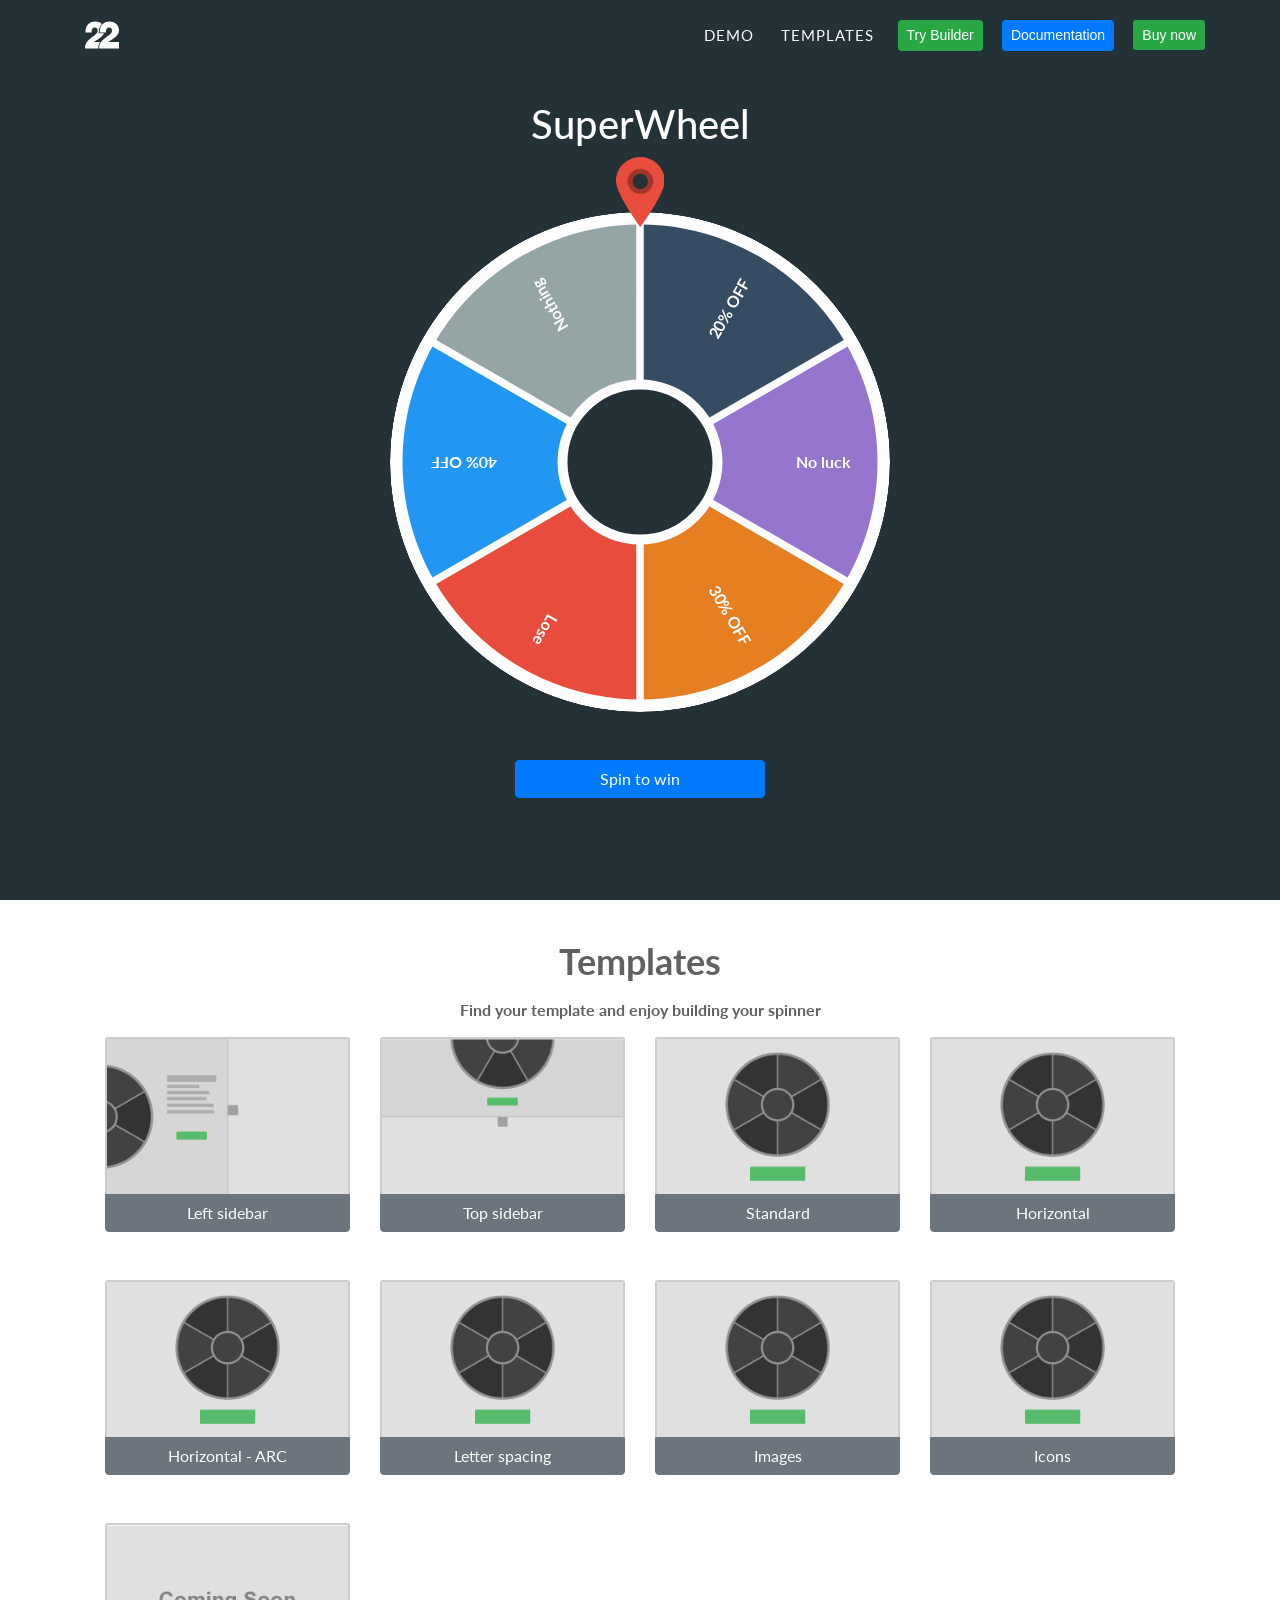
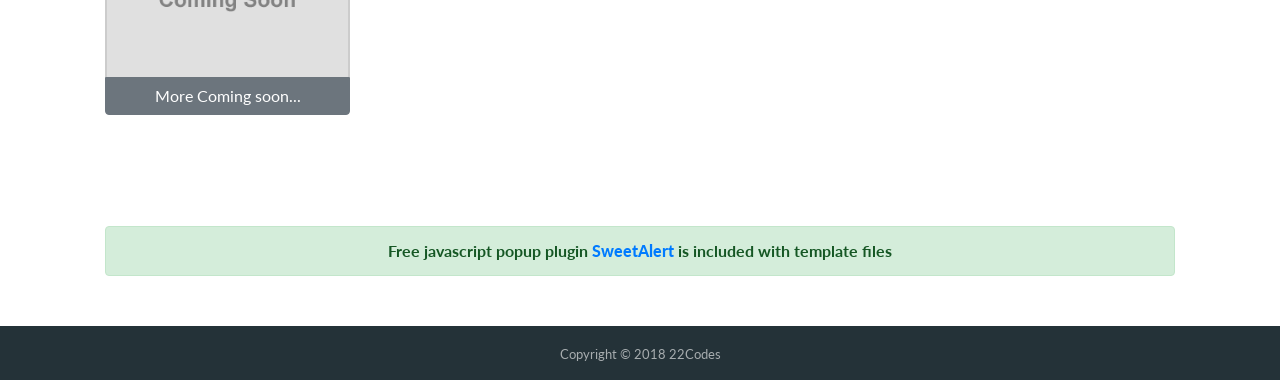
<file: superwheel/index.html>
<!doctype html>
<html lang="en">
<head>
	
	<meta charset="utf-8">
	<meta name="viewport" content="width=device-width, initial-scale=1, shrink-to-fit=no">
	<title>Super Wheel | Easy and Fully Controlled Wheel of fortune</title>
	
	<link rel="stylesheet" href="assets/css/bootstrap.css">
	<link rel="stylesheet" href="assets/css/prism.css">
	<link rel="stylesheet" href="assets/css/sweetalert2.min.css">
	<link rel="stylesheet" href="dist/superwheel.css">
	<link rel="stylesheet" href="assets/css/main.css">
	<link href="https://fonts.googleapis.com/css?family=Lato:400,400i,700,700i" rel="stylesheet">
	<script src="assets/js/jquery-3.3.1.js"></script>
	<script src="assets/js/bootstrap.bundle.js"></script>
	<script src="dist/superwheel.js"></script>
	<script src="assets/js/prism.js" data-manual></script>
	<script src="assets/js/sweetalert2.min.js" data-manual></script>
	<script src="assets/js/main.js"></script>
	<script>
				jQuery(document).ready(function($){
					
					$('.wheel').superWheel({
						slices: [
							{
								text    : '20% OFF',
								message : 'You win 20% off',
								background   : '#364C62',
								value     : 1
							},{
								text    : 'No luck',
								message : 'You have No luck today',
								background   : '#9575CD',
								value     : 0
							},{
								text    : '30% OFF',
								message : 'You win 30% off',
								background   : '#E67E22',
								value     : 1
							},{
								value      : 'd',
								text    : 'Lose',
								message : 'You Lose :(',
								background   : '#E74C3C',
								win     : 0
							},{
								text    : '40% OFF',
								message : 'You win 40% off',
								background   : '#2196F3',
								color : '#fff',
								value     : 1
							},{
								text    : 'Nothing',
								message : 'You get Nothing :(',
								background   : '#95A5A6',
								value     : 0
							}
						],
						
						
						//======================================
						//======================================
						//=======    Wheel Parameters    =======
						//======================================
						//======================================
						text : {
							color: '#fff',
							offset : 8,
							letterSpacing: 0,
							orientation: 'v',
							arc: true
						},
						
						slice : {
							background : "#333",
						},
						
						line:{
							width : 6,
							color : "#fefefe",
						},
						
						outer : {
							width : 10,
							color : "#fefefe",
						},
						
						inner : {
							width : 8,
							color : "#fefefe",
						},
						
						width: 500,
						duration: 8000,
						
					});
					
					var tick = new Audio('assets/media/tick.mp3');
					
					
					$(document).on('click','.spin-to-win',function(e){
						e.preventDefault();
						$('.wheel').superWheel('start',0);
						$(this).prop('disabled',true);
					});
					
					$('.wheel').superWheel('onStart',function(results){
						$('.spin-to-win').text('Spinning...');
					});
					
					
					$('.wheel').superWheel('onStep',function(results){
						if (typeof tick.currentTime !== 'undefined')
							tick.currentTime = 0;
						tick.play();
					});
					
					$('.wheel').superWheel('onComplete',function(results){
						
						if(results.value === 1){
							swal({
								type: 'success',
								title: "Congratulations!", 
								html: results.message+' <br><br><b>Discount : [ '+ results.discount+ ' ]</b>'
							});
						}else{
							swal("Oops!", results.message, "error");
						}
						$('.spin-to-win:disabled').prop('disabled',false).text('Spin to win');
					});
					
					
				});
				</script>
	
	<!-- Global site tag (gtag.js) - Google Analytics -->
	<script async src="https://www.googletagmanager.com/gtag/js?id=UA-130950821-1"></script>
	<script>
	  window.dataLayer = window.dataLayer || [];
	  function gtag(){dataLayer.push(arguments);}
	  gtag('js', new Date());
	  
	  gtag('config', 'UA-130950821-1');
	</script>
</head>


<body>
	
	
	<header class="main-header main-header-light js-main-header">
		<div class="main-header-container container container-xl">
			<a href="#" class="logo">
			<svg version="1.1" id="Layer_1" xmlns="http://www.w3.org/2000/svg" width="34" height="34" xmlns:xlink="http://www.w3.org/1999/xlink" x="0px" y="0px"
				 viewBox="0 0 34 34" style="enable-background:new 0 0 34 34;" xml:space="preserve">
			<g>
				<path class="logo_color" d="M8.9,24.1c3.6-2.6,8.5-5,10.2-8.8h-5.4v-0.9h0c0-4,1.3-6.8,3.2-8.5c-1.8-1.6-4.2-2.3-6.6-2.3
					c-5.3,0-9.9,3.2-9.9,10.9h6.2c0-3.7,1.5-4.9,3.2-4.9c1.9,0,2.9,1.2,2.9,3.1C12.8,18.1,0,20,0,30.4h13.2c0-2.6,0.8-4.6,2-6.3H8.9z"
					/>
				<path class="logo_color" d="M34,24.1H23.2c4.4-3.2,10.8-6,10.8-11.6c0-6.1-4.8-8.9-9.4-8.9c-5.3,0-9.9,3.2-9.9,10.9h6.2
					c0-3.7,1.5-4.9,3.2-4.9c1.9,0,2.9,1.2,2.9,3.1c0,5.4-12.8,7.3-12.8,17.7H34V24.1z"/>
			</g>
			</svg>
			</a>
			
			
			
			<div class="main-nav js-main-nav">
				<button class="main-nav-trigger js-trigger"><i>Menu</i><em aria-hidden="true">Close</em></button>
				<nav class="main-nav-list js-nav">
					<ul>
						<li><a href="#demo_spinner"> Demo</a></li>
						<li><a href="#templates">Templates</a></li>
						<li><a href="builder.html" class="btn btn-success btn-sm">Try Builder</a></li>
						<li><a href="docs.html" class="btn btn-primary btn-sm">Documentation</a></li>
						<li><a href="#" class="btn btn-success btn-sm">Buy now</a></li>
					</ul>
				</nav>
			</div>
			
			
			
		</div>
	</header>
	
	
	
	<div class="home-intro blue-dark-bg height-vh" id="demo_spinner">
		<div class="container-fluid">
			<div class="container-xl">
				<h1>SuperWheel</h1>
				<div class="wheel mb-5"></div>
				<ul class="intro-btn-group mb-5">
				<li><button class="btn btn-primary btn-xl btn-block spin-to-win" type="button">Spin to win</button></li>
				</ul>
				
			</div>
		</div>
	</div>
	<div class="home-demo home-odd">
		<div class="container">
			<div class="content content-odd w-auto tempaltes-list">
				<h2 id="templates">Templates</h2>
				<p>Find your template and enjoy building your spinner</p>
				<div class="row">
					
					
					
					
					<div class="col-sm-3">
						<a class="text-line-none" href="templates/left/left.html" title="Left sidebar">
						<div class="card mb-5">
							<img class="card-img-top" src="assets/img/superWheel_left.png" alt="Left sidebar">
							<div class="btn btn-secondary btn-block brt-none">Left sidebar</div>
						</div>
						</a>
					</div>
					
					
					<div class="col-sm-3">
						<a class="text-line-none" href="templates/top/top.html" title="Top sidebar">
						<div class="card mb-5">
							<img class="card-img-top" src="assets/img/superWheel_top.png" alt="Top sidebar">
							<div class="btn btn-secondary btn-block brt-none">Top sidebar</div>
						</div>
						</a>
					</div>
					
					<div class="col-sm-3">
						<a class="text-line-none" href="templates/standard/standard.html" title="Standard">
						<div class="card mb-5">
							<img class="card-img-top" src="assets/img/superWheel_standard.png" alt="Standard">
							<div class="btn btn-secondary btn-block brt-none">Standard</div>
						</div>
						</a>
					</div>
					
					
					<div class="col-sm-3">
						<a class="text-line-none" href="templates/horizontal/horizontal.html" title="Horizontal">
						<div class="card mb-5">
							<img class="card-img-top" src="assets/img/superWheel_standard.png" alt="Horizontal">
							<div class="btn btn-secondary btn-block brt-none">Horizontal</div>
						</div>
						</a>
					</div>
					<div class="col-sm-3">
						<a class="text-line-none" href="templates/horizontal-arc/horizontal-arc.html" title="Horizontal - ARC">
						<div class="card mb-5">
							<img class="card-img-top" src="assets/img/superWheel_standard.png" alt="Horizontal - ARC">
							<div class="btn btn-secondary btn-block brt-none">Horizontal - ARC</div>
						</div>
						</a>
					</div>
					<div class="col-sm-3">
						<a class="text-line-none" href="templates/letter-spacing/letter-spacing.html" title="Letter spacing">
						<div class="card mb-5">
							<img class="card-img-top" src="assets/img/superWheel_standard.png" alt="Letter spacing">
							<div class="btn btn-secondary btn-block brt-none">Letter spacing</div>
						</div>
						</a>
					</div>
					<div class="col-sm-3">
						<a class="text-line-none" href="templates/with-image/with-image.html" title="Images">
						<div class="card mb-5">
							<img class="card-img-top" src="assets/img/superWheel_standard.png" alt="Images">
							<div class="btn btn-secondary btn-block brt-none">Images</div>
						</div>
						</a>
					</div>
					<div class="col-sm-3">
						<a class="text-line-none" href="templates/with-icons/with-icons.html" title="Icons">
						<div class="card mb-5">
							<img class="card-img-top" src="assets/img/superWheel_standard.png" alt="Icons">
							<div class="btn btn-secondary btn-block brt-none">Icons</div>
						</div>
						</a>
					</div>
					<div class="col-sm-3">
						<div class="card mb-5">
							<img class="card-img-top" src="assets/img/superWheel_coming.png" alt="More Coming soon...">
							<div class="btn btn-secondary btn-block brt-none">More Coming soon...</div>
						</div>
					</div>
					
					<div class="col-sm-12 text-center mt-5">
						<p class="alert alert-success">
							Free javascript popup plugin <b><a href="https://sweetalert.js.org/" alt="SweetAlert" title="SweetAlert" target="blank_">SweetAlert</a></b> is included with template files
						</p>
					</div>
					
					
					
					
					
					
					
					
					
				</div>
		</div>
	</div>
</div>







<footer class="footer text-center">
	<div class="container">
		<small class="copyright">Copyright © 2018 22Codes</small>
	</div>
</footer>
  </body>
</html>
</file>
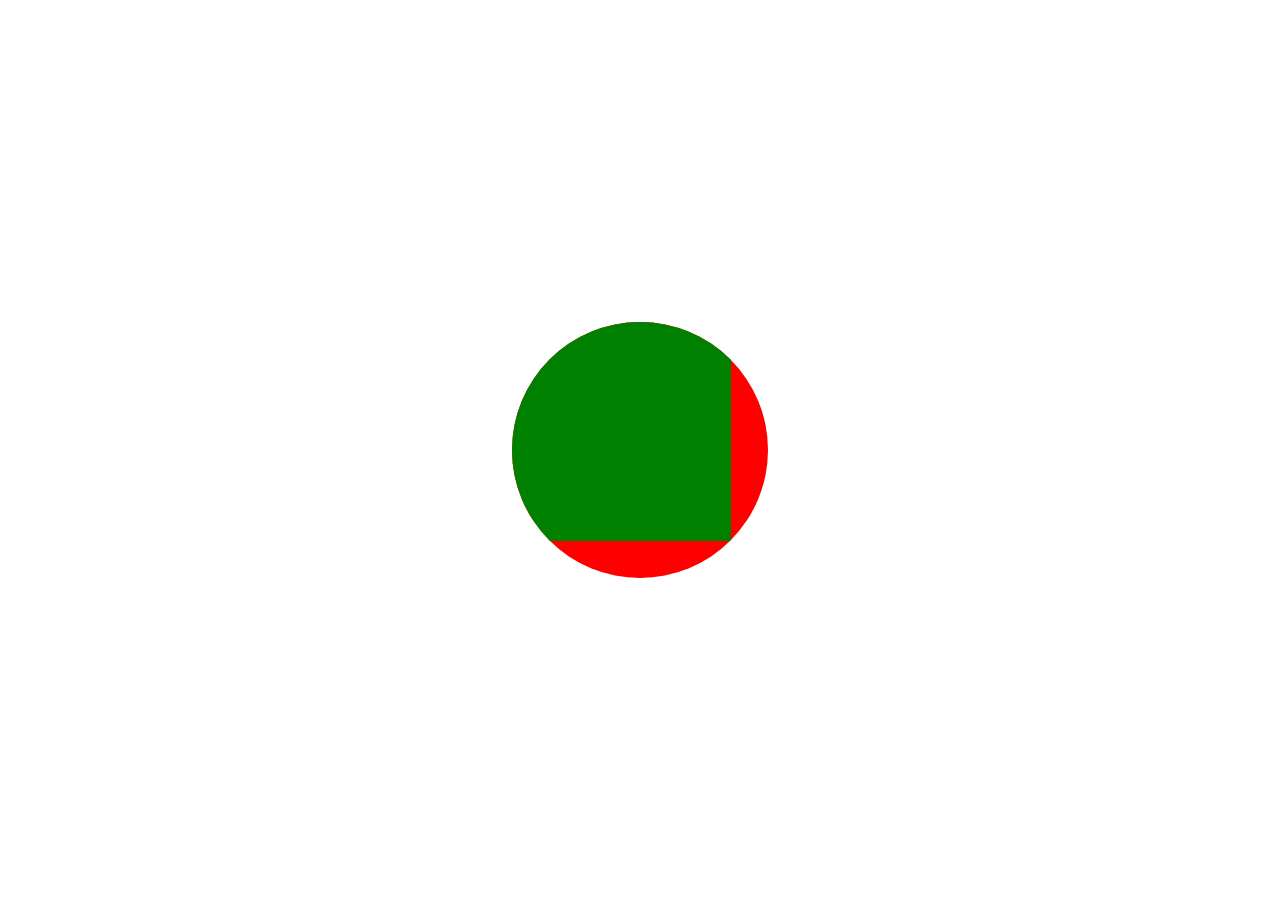
<file: ind.html>
<!DOCTYPE html>
<html lang="en">
  <head>
    <meta charset="UTF-8" />
    <meta name="viewport" content="width=device-width, initial-scale=1.0" />
    <title>Document</title>
    <style>
      * {
        margin: 0;
        padding: 0;
        box-sizing: border-box;
      }
      .box {
        position: absolute;
        top: 50%;
        left: 50%;
        transform: translate(-50%, -50%);
        width: 20%;
        padding-top: 20%;
        border-radius: 50%;
        overflow: hidden;
      }
      .child {
        position: absolute;
        top: 0;
        left: 0;
        width: 100%;
        height: 100%;
        background: red;
      }
      .child-2 {
        width: 85.4%;
        height: 85.4%;
        background: green;
      }
    </style>
  </head>
  <body>
    <div class="box">
      <div class="child">
        <div class="child-2"></div>
      </div>
    </div>
  </body>
</html>
</file>
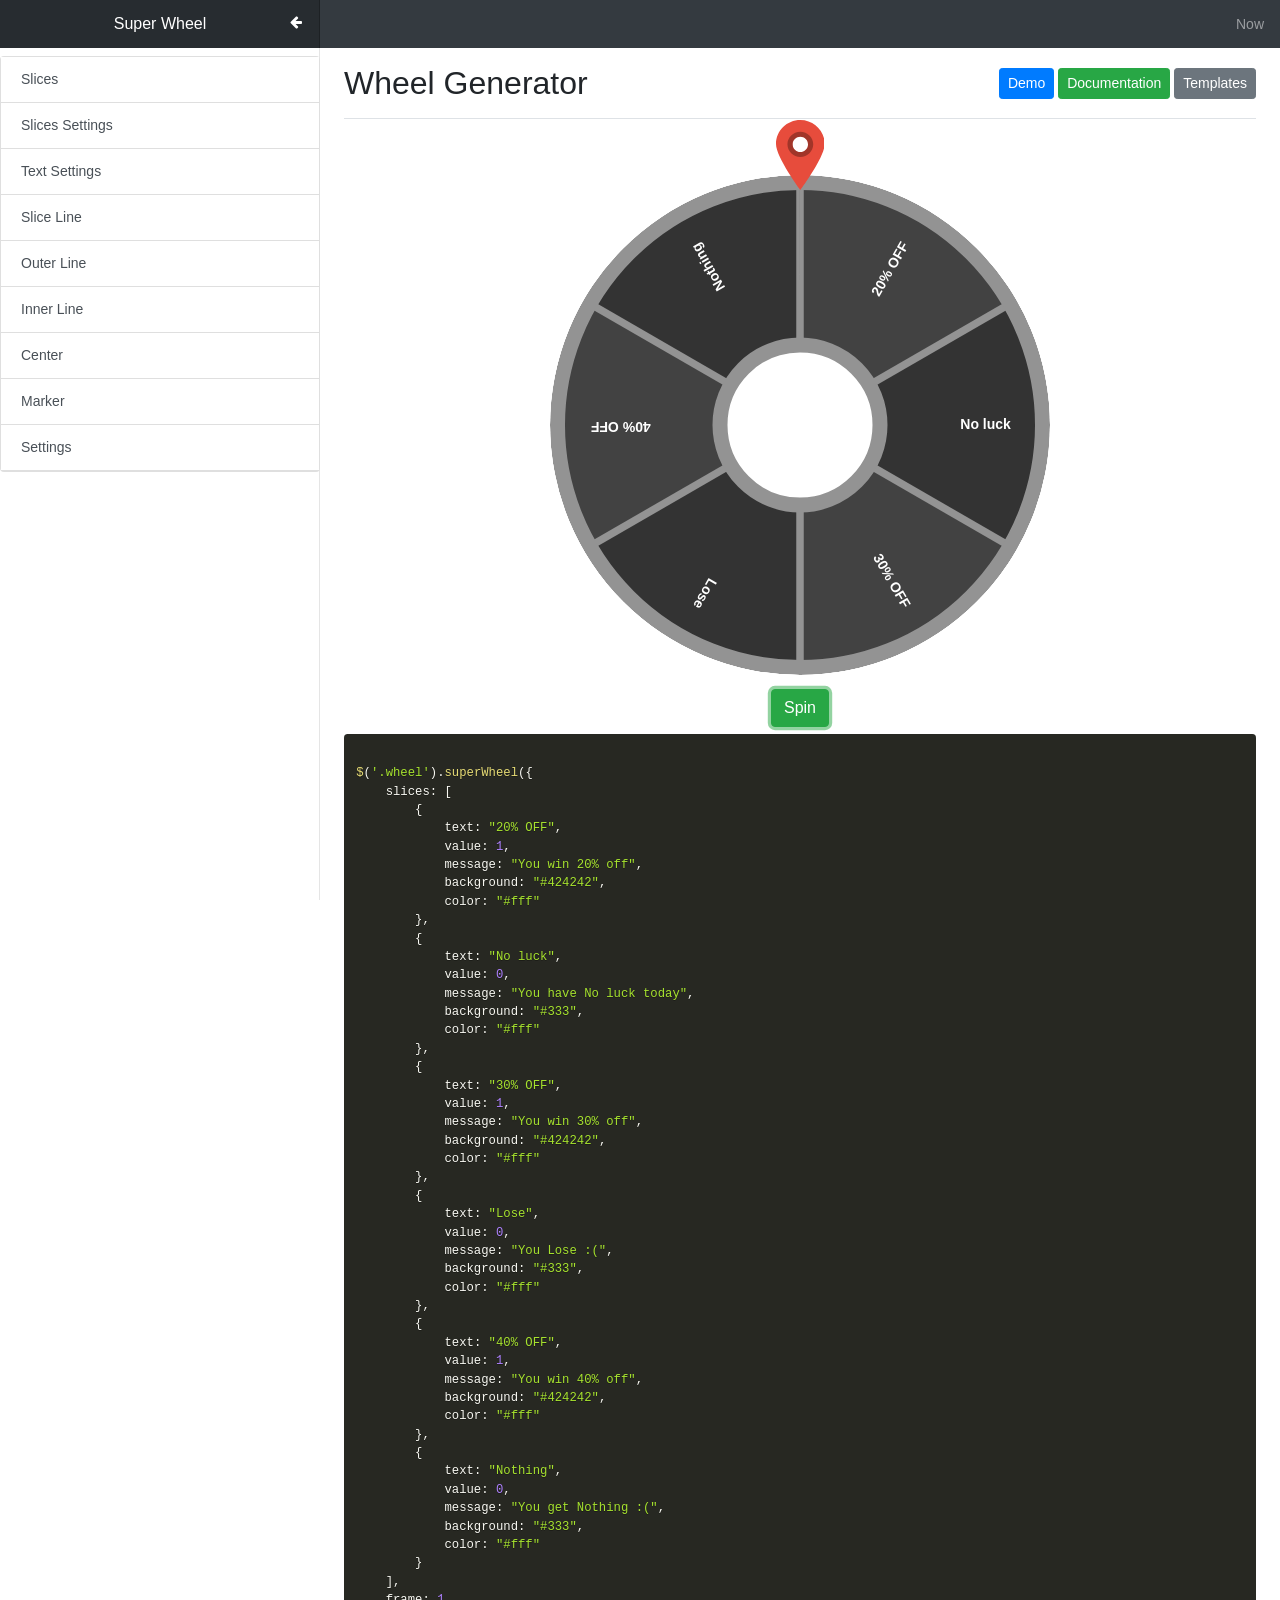
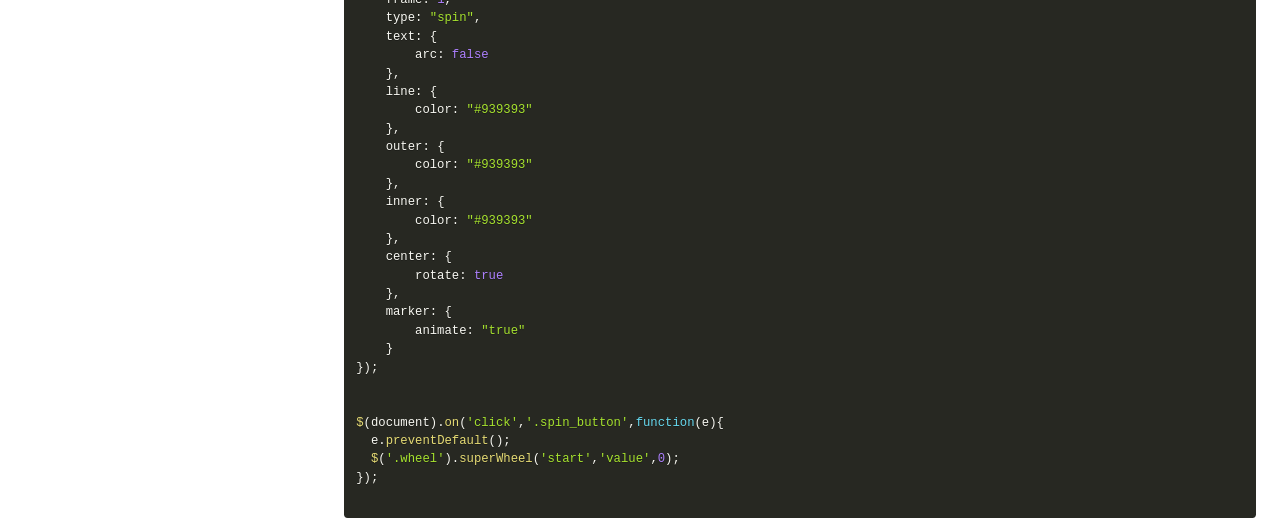
<file: superwheel/builder.html>
<!doctype html>
<html lang="en">
<head>
	
	<meta charset="utf-8">
	<meta name="viewport" content="width=device-width, initial-scale=1, shrink-to-fit=no">
	<title>Super Wheel | Generator</title>
	<link rel="stylesheet" href="assets/css/bootstrap.css">
	<link rel="stylesheet" href="vendor/font-awesome/css/font-awesome.min.css">
	<link rel="stylesheet" href="vendor/spectrum/spectrum.css">
	<link rel="stylesheet" href="vendor/prism.css">
	<link rel="stylesheet" href="dist/superwheel.css">
	<link rel="stylesheet" href="assets/css/builder.css">
	
	<script src="assets/js/jquery-3.3.1.js"></script>
	<script src="assets/js/bootstrap.bundle.js"></script>
	<script src="vendor/serializejson.min.js"></script>
	<script src="assets/js/jquery.easing.1.3.js"></script>
	<script src="vendor/spectrum/spectrum.js"></script>
	<script src="vendor/jquery.colourbrightness.min.js"></script>
	<script src="vendor/prism-min.js"></script>
	<script src="dist/superwheel.js"></script>
	<script src="assets/js/builder.js"></script>
	<script src="assets/js/main.js"></script>
	<script src="assets/js/scripts.js"></script>
	<!-- Global site tag (gtag.js) - Google Analytics -->
	<script async src="https://www.googletagmanager.com/gtag/js?id=UA-130950821-1"></script>
	<script>
	  window.dataLayer = window.dataLayer || [];
	  function gtag(){dataLayer.push(arguments);}
	  gtag('js', new Date());
	  
	  gtag('config', 'UA-130950821-1');
	</script>
	
</head>


<body>
<style>

</style>


<nav class="navbar navbar-dark sticky-top bg-dark flex-md-nowrap p-0">
	<div class="navbar-brand col-md-3 col-lg-3 mr-0 text-center" href="#">
	Super Wheel
	</div>
	<ul class="navbar-nav px-3">
		<li class="nav-item text-nowrap">
			<a class="nav-link" href="#">Now</a>
		</li>
	</ul>
</nav>

<div id="wrapper" class="open">
	<div class="container-fluid">
		<div class="row">
			<div class="col-md-3 sidebar">
				<div class="sidebar-sticky builder">
					
					<div class="list-group list-group-flush card" id="menu">
						
						<a class="list-group-item list-group-item-action accord" href="#slices">
							Slices
						</a>
						
						<a class="list-group-item list-group-item-action accord" href="#slices-settings">
							Slices Settings
						</a>
						
						<a class="list-group-item list-group-item-action accord" href="#text">
							Text Settings
						</a>
						
						
						<a class="list-group-item list-group-item-action accord" href="#line">
							Slice Line
						</a>
						<a class="list-group-item list-group-item-action accord" href="#outer">
							Outer Line
						</a>
						<a class="list-group-item list-group-item-action accord" href="#inner">
							Inner Line
						</a>
						
						<a class="list-group-item list-group-item-action accord" href="#center">
							Center
						</a>
						<a class="list-group-item list-group-item-action accord" href="#marker">
							Marker
						</a>
						<a class="list-group-item list-group-item-action accord" href="#settings">
							Settings
						</a>
						
						
					</div>
					
					<form action="" id="WheelGenForm" method="post" role="form">
						
						
						<div class="submenu" id="sub-menu-section-slices">
							<div class="card">
								<div class="menu-title clearfix px-3 mt-4 mb-1">
									
									<a href="#" class="back-to-menu">
										<i class="fa fa-chevron-left" aria-hidden="true"></i>
										<span class="font-weight-bold h5">Slices</span>
									</a>
									
								</div>
								
								<div class="card-body">
									<div class="edit-slices">
										
										
										<div class="slices">
											<div class="slice">
												<div class="input-group input-group-sm mb-3">
													<div class="input-group-prepend">
														<button class="btn btn-sm btn-success btn-block back-to-slices" type="button" style="width: 40px"> <i class="fa fa-chevron-left fa-fw" aria-hidden="true"></i></button>
														<span class="input-group-text slice-title">20% OFF</span>
														
													</div>
													<div class="input-group-append">
														<button class="btn btn-success edit-slice" type="button">
															<i class="fa fa-pencil" aria-hidden="true"></i>
														</button>
														<button class="btn btn-danger d-none delete-slice" type="button">
															<i class="fa fa-trash-o" aria-hidden="true"></i>
														</button>
													</div>
												</div>
												
												<div class="slice-data">
													<div class="form-group" data-tmp="text">
														<label for="slices-0-text">Text:</label>
														<input type="text" name="slices[0][text]" id="slices-0-text" class="form-control form-control-sm slice-text" placeholder="Slice Title" value="20% OFF">
													</div>
													
													<div class="form-group" data-tmp="value">
														<label for="slices-0-value">Value:</label>
														<input type="text" name="slices[0][value]" id="slices-0-value" class="form-control form-control-sm" placeholder="Slice Value" value="1">
													</div>
													
													<div class="form-group" data-tmp="message">
														<label for="slices-0-message">Message:</label>
														<input type="text" name="slices[0][message]" id="slices-0-message" class="form-control form-control-sm" placeholder="Message" value="You win 20% off">
													</div>
													
													<div class="form-group" data-tmp="background">
														<label for="slices-0-background">Background color:</label>
														<div class="text-center colorpickerField colorpicker-element">
															<div class="colorPicker-helper form-control" style="background: #424242;">#424242</div>
															<input type="text" class="colorPicker form-control" id="slices-0-background" name="slices[0][background]" value="#424242" >
														</div>
													</div>
													
													<div class="form-group" data-tmp="color">
														<label for="slices-0-color">Text color:</label>
														<div class="text-center colorpickerField colorpicker-element">
															<div class="colorPicker-helper form-control" style="background: #fff;">#fff</div>
															<input type="text" class="colorPicker form-control" id="slices-0-color" name="slices[0][color]" value="#fff" >
														</div>
													</div>
												</div>
											</div>
											
											<div class="slice">
												<div class="input-group input-group-sm mb-3">
													<div class="input-group-prepend">
														<button class="btn btn-sm btn-success btn-block back-to-slices" type="button" style="width: 40px"> <i class="fa fa-chevron-left fa-fw" aria-hidden="true"></i></button>
														<span class="input-group-text slice-title">No luck</span>
														
													</div>
													<div class="input-group-append">
														<button class="btn btn-success edit-slice" type="button">
															<i class="fa fa-pencil" aria-hidden="true"></i>
														</button>
														<button class="btn btn-danger d-none delete-slice" type="button">
															<i class="fa fa-trash-o" aria-hidden="true"></i>
														</button>
													</div>
												</div>
												
												<div class="slice-data">
													<div class="form-group" data-tmp="text">
														<label for="slices-1-text">Text:</label>
														<input type="text" name="slices[1][text]" id="slices-1-text" class="form-control form-control-sm slice-text" placeholder="Slice Title" value="No luck">
													</div>
													
													<div class="form-group" data-tmp="value">
														<label for="slices-1-value">Value:</label>
														<input type="text" name="slices[1][value]" id="slices-1-value" class="form-control form-control-sm" placeholder="Slice Value" value="0">
													</div>
													
													<div class="form-group" data-tmp="message">
														<label for="slices-1-message">Message:</label>
														<input type="text" name="slices[1][message]" id="slices-1-message" class="form-control form-control-sm" placeholder="Message" value="You have No luck today">
													</div>
													
													<div class="form-group" data-tmp="background">
														<label for="slices-1-background">Background color:</label>
														<div class="text-center colorpickerField colorpicker-element">
															<div class="colorPicker-helper form-control" style="background: #333;">#333</div>
															<input type="text" class="colorPicker form-control" id="slices-1-background" name="slices[1][background]" value="#333" >
														</div>
													</div>
													
													<div class="form-group" data-tmp="color">
														<label for="slices-1-color">Text color:</label>
														<div class="text-center colorpickerField colorpicker-element">
															<div class="colorPicker-helper form-control" style="background: #fff;">#fff</div>
															<input type="text" class="colorPicker form-control" id="slices-1-color" name="slices[1][color]" value="#fff" >
														</div>
													</div>
												</div>
											</div>
											
											
											
											
											
											<div class="slice">
												<div class="input-group input-group-sm mb-3">
													<div class="input-group-prepend">
														<button class="btn btn-sm btn-success btn-block back-to-slices" type="button" style="width: 40px"> <i class="fa fa-chevron-left fa-fw" aria-hidden="true"></i></button>
														<span class="input-group-text slice-title">30% OFF</span>
														
													</div>
													<div class="input-group-append">
														<button class="btn btn-success edit-slice" type="button">
															<i class="fa fa-pencil" aria-hidden="true"></i>
														</button>
														<button class="btn btn-danger d-none delete-slice" type="button">
															<i class="fa fa-trash-o" aria-hidden="true"></i>
														</button>
													</div>
												</div>
												
												<div class="slice-data">
													<div class="form-group" data-tmp="text">
														<label for="slices-2-text">Text:</label>
														<input type="text" name="slices[2][text]" id="slices-2-text" class="form-control form-control-sm slice-text" placeholder="Slice Title" value="30% OFF">
													</div>
													
													<div class="form-group" data-tmp="value">
														<label for="slices-2-value">Value:</label>
														<input type="text" name="slices[2][value]" id="slices-2-value" class="form-control form-control-sm" placeholder="Slice Value" value="1">
													</div>
													
													<div class="form-group" data-tmp="message">
														<label for="slices-2-message">Message:</label>
														<input type="text" name="slices[2][message]" id="slices-2-message" class="form-control form-control-sm" placeholder="Message" value="You win 30% off">
													</div>
													
													<div class="form-group" data-tmp="background">
														<label for="slices-2-background">Background color:</label>
														<div class="text-center colorpickerField colorpicker-element">
															<div class="colorPicker-helper form-control" style="background: #424242;">#424242</div>
															<input type="text" class="colorPicker form-control" id="slices-2-background" name="slices[2][background]" value="#424242" >
														</div>
													</div>
													
													<div class="form-group" data-tmp="color">
														<label for="slices-2-color">Text color:</label>
														<div class="text-center colorpickerField colorpicker-element">
															<div class="colorPicker-helper form-control" style="background: #fff;">#fff</div>
															<input type="text" class="colorPicker form-control" id="slices-2-color" name="slices[2][color]" value="#fff" >
														</div>
													</div>
												</div>
											</div>
											
											
											
											<div class="slice">
												<div class="input-group input-group-sm mb-3">
													<div class="input-group-prepend">
														<button class="btn btn-sm btn-success btn-block back-to-slices" type="button" style="width: 40px"> <i class="fa fa-chevron-left fa-fw" aria-hidden="true"></i></button>
														<span class="input-group-text slice-title">Lose</span>
														
													</div>
													<div class="input-group-append">
														<button class="btn btn-success edit-slice" type="button">
															<i class="fa fa-pencil" aria-hidden="true"></i>
														</button>
														<button class="btn btn-danger d-none delete-slice" type="button">
															<i class="fa fa-trash-o" aria-hidden="true"></i>
														</button>
													</div>
												</div>
												
												<div class="slice-data">
													<div class="form-group" data-tmp="text">
														<label for="slices-3-text">Text:</label>
														<input type="text" name="slices[3][text]" id="slices-3-text" class="form-control form-control-sm slice-text" placeholder="Slice Title" value="Lose">
													</div>
													
													<div class="form-group" data-tmp="value">
														<label for="slices-3-value">Value:</label>
														<input type="text" name="slices[3][value]" id="slices-3-value" class="form-control form-control-sm" placeholder="Slice Value" value="0">
													</div>
													
													<div class="form-group" data-tmp="message">
														<label for="slices-3-message">Message:</label>
														<input type="text" name="slices[3][message]" id="slices-3-message" class="form-control form-control-sm" placeholder="Message" value="You Lose :(">
													</div>
													
													<div class="form-group" data-tmp="background">
														<label for="slices-3-background">Background color:</label>
														<div class="text-center colorpickerField colorpicker-element">
															<div class="colorPicker-helper form-control" style="background: #333;">#333</div>
															<input type="text" class="colorPicker form-control" id="slices-3-background" name="slices[3][background]" value="#333" >
														</div>
													</div>
													
													<div class="form-group" data-tmp="color">
														<label for="slices-3-color">Text color:</label>
														<div class="text-center colorpickerField colorpicker-element">
															<div class="colorPicker-helper form-control" style="background: #fff;">#fff</div>
															<input type="text" class="colorPicker form-control" id="slices-3-color" name="slices[3][color]" value="#fff" >
														</div>
													</div>
												</div>
											</div>
											
											<div class="slice">
												<div class="input-group input-group-sm mb-3">
													<div class="input-group-prepend">
														<button class="btn btn-sm btn-success btn-block back-to-slices" type="button" style="width: 40px"> <i class="fa fa-chevron-left fa-fw" aria-hidden="true"></i></button>
														<span class="input-group-text slice-title">40% OFF</span>
														
													</div>
													<div class="input-group-append">
														<button class="btn btn-success edit-slice" type="button">
															<i class="fa fa-pencil" aria-hidden="true"></i>
														</button>
														<button class="btn btn-danger d-none delete-slice" type="button">
															<i class="fa fa-trash-o" aria-hidden="true"></i>
														</button>
													</div>
												</div>
												
												<div class="slice-data">
													<div class="form-group" data-tmp="text">
														<label for="slices-4-text">Text:</label>
														<input type="text" name="slices[4][text]" id="slices-4-text" class="form-control form-control-sm slice-text" placeholder="Slice Title" value="40% OFF">
													</div>
													
													<div class="form-group" data-tmp="value">
														<label for="slices-4-value">Value:</label>
														<input type="text" name="slices[4][value]" id="slices-4-value" class="form-control form-control-sm" placeholder="Slice Value" value="1">
													</div>
													
													<div class="form-group" data-tmp="message">
														<label for="slices-4-message">Message:</label>
														<input type="text" name="slices[4][message]" id="slices-4-message" class="form-control form-control-sm" placeholder="Message" value="You win 40% off">
													</div>
													
													<div class="form-group" data-tmp="background">
														<label for="slices-4-background">Background color:</label>
														<div class="text-center colorpickerField colorpicker-element">
															<div class="colorPicker-helper form-control" style="background: #424242;">#424242</div>
															<input type="text" class="colorPicker form-control" id="slices-4-background" name="slices[4][background]" value="#424242" >
														</div>
													</div>
													
													<div class="form-group" data-tmp="color">
														<label for="slices-4-color">Text color:</label>
														<div class="text-center colorpickerField colorpicker-element">
															<div class="colorPicker-helper form-control" style="background: #fff;">#fff</div>
															<input type="text" class="colorPicker form-control" id="slices-4-color" name="slices[4][color]" value="#fff" >
														</div>
													</div>
												</div>
											</div>
											
											<div class="slice">
												<div class="input-group input-group-sm mb-3">
													<div class="input-group-prepend">
														<button class="btn btn-sm btn-success btn-block back-to-slices" type="button" style="width: 40px"> <i class="fa fa-chevron-left fa-fw" aria-hidden="true"></i></button>
														<span class="input-group-text slice-title">Nothing</span>
														
													</div>
													<div class="input-group-append">
														<button class="btn btn-success edit-slice" type="button">
															<i class="fa fa-pencil" aria-hidden="true"></i>
														</button>
														<button class="btn btn-danger d-none delete-slice" type="button">
															<i class="fa fa-trash-o" aria-hidden="true"></i>
														</button>
													</div>
												</div>
												
												<div class="slice-data">
													<div class="form-group" data-tmp="text">
														<label for="slices-5-text">Text:</label>
														<input type="text" name="slices[5][text]" id="slices-5-text" class="form-control form-control-sm slice-text" placeholder="Slice Title" value="Nothing">
													</div>
													
													<div class="form-group" data-tmp="value">
														<label for="slices-5-value">Value:</label>
														<input type="text" name="slices[5][value]" id="slices-5-value" class="form-control form-control-sm" placeholder="Slice Value" value="0">
													</div>
													
													<div class="form-group" data-tmp="message">
														<label for="slices-5-message">Message:</label>
														<input type="text" name="slices[5][message]" id="slices-5-message" class="form-control form-control-sm" placeholder="Message" value="You get Nothing :(">
													</div>
													
													<div class="form-group" data-tmp="background">
														<label for="slices-5-background">Background color:</label>
														<div class="text-center colorpickerField colorpicker-element">
															<div class="colorPicker-helper form-control" style="background: #333;">#333</div>
															<input type="text" class="colorPicker form-control" id="slices-5-background" name="slices[5][background]" value="#333" >
														</div>
													</div>
													
													<div class="form-group" data-tmp="color">
														<label for="slices-5-color">Text color:</label>
														<div class="text-center colorpickerField colorpicker-element">
															<div class="colorPicker-helper form-control" style="background: #fff;">#fff</div>
															<input type="text" class="colorPicker form-control" id="slices-5-color" name="slices[5][color]" value="#fff" >
														</div>
													</div>
												</div>
											</div>
											
										</div>
										
										
										<button class="btn btn-sm btn-success btn-block add-slice" type="button"><i class="fa fa-plus fa-fw" aria-hidden="true"></i> Add Item</button>
										<button class="btn btn-sm btn-danger  btn-block delete-slices" type="button"><i class="fa fa-trash-o fa-fw" aria-hidden="true"></i> Delete Item</button>
										<button class="btn btn-sm btn-success btn-block delete-slices-done d-none" type="button"><i class="fa fa-check fa-fw" aria-hidden="true"></i> Done</button>
										
									</div>
									
								</div>
							</div>
						</div>
						
						
						
						
						
						<div class="submenu" id="sub-menu-section-settings">
							<div class="card">
								<div class="clearfix px-3 mt-4 mb-1">
									
									<a href="#" class="back-to-menu">
										<i class="fa fa-chevron-left" aria-hidden="true"></i>
										<span class="font-weight-bold h5">Settings</span>
									</a>
								</div>
								
								<div class="edit-settings">
									<div class="card-body">
										
										
										<div class="form-group">
											<label for="width">Wheel Width:</label>
											<input type="number" min="100" max="3000" step="10" value="400" name="width" id="width" class="form-control form-control-sm" placeholder="Wheel Width">
										</div>
										
										<div class="form-group">
											<label for="selector">Item Selector:</label>
											<input type="text" value="value" name="selector" id="selector" class="form-control" placeholder="Item Selector">
										</div>
										
										
										<div class="form-group">
											<label for="easing">Easing:</label>
											<select name="easing" id="easing" class="form-control">
												<option value="def">Default</option>
												<option selected="selected">superWheel</option>
												<option>linear</option>
												<option>swing</option>
												<option>easeInQuad</option>
												<option>easeInCubic</option>
												<option>easeInQuart</option>
												<option>easeInQuint</option>
												<option>easeInSine</option>
												<option>easeInExpo</option>
												<option>easeInCirc</option>
												<option>easeInElastic</option>
												<option>easeInBack</option>
												<option>easeInBounce</option>
												<option>easeOutQuad</option>
												<option>easeOutCubic</option>
												<option>easeOutQuart</option>
												<option>easeOutQuint</option>
												<option>easeOutSine</option>
												<option>easeOutExpo</option>
												<option>easeOutCirc</option>
												<option>easeOutElastic</option>
												<option>easeOutBack</option>
												<option>easeOutBounce</option>
												<option>easeInOutQuad</option>
												<option>easeInOutCubic</option>
												<option>easeInOutQuart</option>
												<option>easeInOutQuint</option>
												<option>easeInOutSine</option>
												<option>easeInOutExpo</option>
												<option>easeInOutCirc</option>
												<option>easeInOutElastic</option>
												<option>easeInOutBack</option>
												<option>easeInOutBounce</option>
											</select>
										</div>
										
										
										<div class="form-group">
											<label for="duration">Duration</label>
											<input type="number" min="1000" max="30000" step="100" value="8000" name="duration" id="duration" class="form-control form-control-sm" placeholder="duration (ms)">
										</div>
										
										<div class="form-group">
											<label for="rotates">Rotates:</label>
											<input type="number" min="1" max="15" step="1" value="8" name="rotates" id="rotates" class="form-control" placeholder="Rotates Limited to Min 1 &amp; Max 15">
										</div>
										
										
										<div class="form-group">
											<label for="frame">Frame :</label>
											<input type="number" min="1" max="20" step="1" value="1" name="frame" id="frame" class="form-control" placeholder="The rate (in milliseconds).">
										</div>
										
										
										<div class="form-group">
											<label for="type">Type:</label>
											<select name="type" id="type" class="form-control">
												<option value="def">Default</option>
												<option selected="selected">spin</option>
												<option>color</option>
											</select>
										</div>
										
										<!--
										<div class="form-group">
											<label>Switch Button Test:</label>
											<div class="of-switch">
											<input type="checkbox" name="centerzzz" class="of-switch-checkbox" id="centerzzz" checked>
												<label class="of-switch-label" for="centerzzz">
													<span class="of-switch-inner"></span>
													<span class="of-switch-switch"></span>
												</label>
											</div>
										</div>
										-->
										
									</div>
								</div>
							</div>
						</div>
						
						<div class="submenu" id="sub-menu-section-slices-settings">
							<div class="card">
								<div class="clearfix px-3 mt-4 mb-1">
									
									<a href="#" class="back-to-menu">
										<i class="fa fa-chevron-left" aria-hidden="true"></i>
										<span class="font-weight-bold h5">Slices Settings</span>
									</a>
								</div>
								
								<div class="edit-settings">
									<div class="card-body">
										<div class="form-group">
											<label for="slice-background">Background color:</label>
											<div class="text-center colorpickerField colorpicker-element">
												<div class="colorPicker-helper form-control" style="background: #333;">#333</div>
												<input type="text" class="colorPicker form-control" id="slice-background" name="slice[background]" value="#333" >
											</div>
										</div>
										
										
										
										<h6 class="text-bold mt-4 mb-3 text-muted">
										  <span>Selected Slice</span>
										</h6>
										<div class="form-group">
											<label for="slice-selected-background">Background color:</label>
											<div class="text-center colorpickerField colorpicker-element">
												<div class="colorPicker-helper form-control" style="background: #ddd;">#ddd</div>
												<input type="text" class="colorPicker form-control" id="slice-selected-background" name="slice[selected][background]" value="#ddd" >
											</div>
										</div>
										<div class="form-group">
											<label for="slice-selected-color">Text color:</label>
											<div class="text-center colorpickerField colorpicker-element">
												<div class="colorPicker-helper form-control" style="background: #333;">#333</div>
												<input type="text" class="colorPicker form-control" id="slice-selected-color" name="slice[selected][color]" value="#333" >
											</div>
										</div>
										
									</div>
								</div>
							</div>
						</div>
						
						<div class="submenu" id="sub-menu-section-text">
							<div class="card">
								<div class="clearfix px-3 mt-4 mb-1">
									
									<a href="#" class="back-to-menu">
										<i class="fa fa-chevron-left" aria-hidden="true"></i>
										<span class="font-weight-bold h5">Text Settings</span>
									</a>
								</div>
								
								<div class="edit-settings">
									<div class="card-body">
										
										<div class="form-group">
											<label for="text-color">Color:</label>
											<div class="text-center colorpickerField colorpicker-element">
												<div class="colorPicker-helper form-control" style="background: #ccc;">#ccc</div>
												<input type="text" class="colorPicker form-control" id="text-color" name="text[color]" value="#ccc" >
											</div>
										</div>
										<div class="form-group">
											<label for="text-size">Font Size:</label>
											<input type="number" min="1" max="40" step="1" value="14" name="text[size]" id="text-size" class="form-control" placeholder="Font Size">
										</div>
										<div class="form-group">
											<label for="text-offset">Text Offset:</label>
											<input type="number" min="1" max="50" step="1" value="8" name="text[offset]" id="text-offset" class="form-control" placeholder="Text Offset">
										</div>
										
										
										<div class="form-group">
											<label for="text-letterspacing">Letter Spacing:</label>
											<input type="number" min="0" max="50" step="1" value="0" name="text[letterSpacing]" id="text-letterspacing" class="form-control" placeholder="Letter Spacing">
										</div>
										
										<div class="form-group">
											<label for="text-orientation">Orientation:</label>
											<select name="text[orientation]" id="text-orientation" class="form-control">
												<option value="def">Default</option>
												<option value="h">Horizontal</option>
												<option value="v" selected="selected">Vertical</option>
											</select>
										</div>
										
										<div class="form-group">
											<label for="text-arc">Text Arc:</label>
											<select name="text[arc]" id="text-arc" class="form-control">
												<option value="def">Default</option>
												<option value="true">Yes</option>
												<option value="false" selected="selected">None</option>
											</select>
										</div>
										
										
										
										
									</div>
								</div>
							</div>
						</div>
						
						<div class="submenu" id="sub-menu-section-line">
							<div class="card">
								<div class="clearfix px-3 mt-4 mb-1">
									
									<a href="#" class="back-to-menu">
										<i class="fa fa-chevron-left" aria-hidden="true"></i>
										<span class="font-weight-bold h5">Slice Line</span>
									</a>
								</div>
								
								<div class="edit-settings">
									<div class="card-body">
										<div class="form-group">
											<label for="line-width">Width:</label>
											<input type="number" min="0" max="20" step="1" value="6" name="line[width]" id="line-width" class="form-control" placeholder="Line Width">
										</div>
										<div class="form-group">
											<label for="line-color">Color:</label>
											<div class="text-center colorpickerField colorpicker-element">
												<div class="colorPicker-helper form-control" style="background: #939393;">#939393</div>
												<input type="text" class="colorPicker form-control" id="line-color" name="line[color]" value="#939393" >
											</div>
										</div>
									</div>
								</div>
							</div>
						</div>
						
						<div class="submenu" id="sub-menu-section-outer">
							<div class="card">
								<div class="clearfix px-3 mt-4 mb-1">
									
									<a href="#" class="back-to-menu">
										<i class="fa fa-chevron-left" aria-hidden="true"></i>
										<span class="font-weight-bold h5">Outer Line</span>
									</a>
								</div>
								
								<div class="edit-settings">
									<div class="card-body">
										<div class="form-group">
											<label for="outer-width">Width:</label>
											<input type="number" min="0" max="20" step="1" value="12" name="outer[width]" id="outer-width" class="form-control" placeholder="Outer Line Width">
										</div>
										<div class="form-group">
											<label for="outer-color">Color:</label>
											<div class="text-center colorpickerField colorpicker-element">
												<div class="colorPicker-helper form-control" style="background: #939393;">#939393</div>
												<input type="text" class="colorPicker form-control" id="outer-color" name="outer[color]" value="#939393" >
											</div>
										</div>
									</div>
								</div>
							</div>
						</div>
						
						<div class="submenu" id="sub-menu-section-inner">
							<div class="card">
								<div class="clearfix px-3 mt-4 mb-1">
									
									<a href="#" class="back-to-menu">
										<i class="fa fa-chevron-left" aria-hidden="true"></i>
										<span class="font-weight-bold h5">Inner Line</span>
									</a>
								</div>
								
								<div class="edit-settings">
									<div class="card-body">
										<div class="form-group">
											<label for="inner-width">Width:</label>
											<input type="number" min="0" max="20" step="1" value="12" name="inner[width]" id="inner-width" class="form-control" placeholder="Inner Line Width">
										</div>
										<div class="form-group">
											<label for="inner-color">Color:</label>
											<div class="text-center colorpickerField colorpicker-element">
												<div class="colorPicker-helper form-control" style="background: #939393;">#939393</div>
												<input type="text" class="colorPicker form-control" id="inner-color" name="inner[color]" value="#939393" >
											</div>
										</div>
									</div>
								</div>
							</div>
						</div>
						
						<div class="submenu" id="sub-menu-section-center">
							<div class="card">
								<div class="clearfix px-3 mt-4 mb-1">
									
									<a href="#" class="back-to-menu">
										<i class="fa fa-chevron-left" aria-hidden="true"></i>
										<span class="font-weight-bold h5">Center</span>
									</a>
								</div>
								
								<div class="edit-settings">
									<div class="card-body">
										<div class="form-group">
											<label for="center-width">Width:</label>
											<input type="number" min="0" max="100" step="1" value="30" name="center[width]" id="center-width" class="form-control" placeholder="Center Width">
										</div>
										
										<div class="form-group">
											<label for="center-color">Color:</label>
											<div class="text-center colorpickerField colorpicker-element">
												<div class="colorPicker-helper form-control" style="background: #FFFFFF00;">#FFFFFF00</div>
												<input type="text" class="colorPicker form-control" id="center-color" name="center[color]" value="#FFFFFF00" >
											</div>
										</div>
										
										<div class="form-group">
											<label for="center-rotate">Rotate Center:</label>
											<select name="center[rotate]" id="center-rotate" class="form-control">
												<option value="def">Default</option>
												<option value="true" selected="selected">Yes</option>
												<option value="false">None</option>
											</select>
										</div>
										
										
										<div class="form-group">
											<label for="center-class">Center Class:</label>
											<input type="text" value="" name="center[class]" id="center-class" class="form-control" placeholder="Center Class">
										</div>
										
										
										
										
										
										
									</div>
									<div class="list-group list-group-flush text-bold" id="sub-menu">
										<a class="list-group-item list-group-item-action text-muted sub-accord" href="#center-image">
											Center Image
										</a>
										<a class="list-group-item list-group-item-action text-muted sub-accord" href="#center-html">
											Center Html
										</a>
									</div>
								</div>
							</div>
						</div>
						
						<div class="submenu submenu-child" id="sub-sub-menu-section-center-image">
							<div class="card">
								<div class="clearfix px-3 mt-4 mb-1">
									
									<a href="#" class="back-to-menu">
										<i class="fa fa-chevron-left" aria-hidden="true"></i>
										<span class="font-weight-bold h5">Center Image</span>
									</a>
								</div>
								
								<div class="edit-settings">
									<div class="card-body">
										<div class="form-group">
											<label for="center-image-url">Image Url:</label>
											<input type="text" value="" name="center[image][url]" id="center-image-url" class="form-control" placeholder="Center Image Url">
										</div>
										
										<div class="form-group">
											<label for="center-image-width">Width:</label>
											<input type="number" min="0" max="100" step="1" value="45" name="center[image][width]" id="center-image-width" class="form-control" placeholder="Center Image Width">
										</div>
										
										
										
									</div>
								</div>
							</div>
						</div>
						
						<div class="submenu submenu-child" id="sub-sub-menu-section-center-html">
							<div class="card">
								<div class="clearfix px-3 mt-4 mb-1">
									
									<a href="#" class="back-to-menu">
										<i class="fa fa-chevron-left" aria-hidden="true"></i>
										<span class="font-weight-bold h5">Center Html</span>
									</a>
								</div>
								
								<div class="edit-settings">
									<div class="card-body">
										
										<div class="form-group">
											<label for="center-html-url">HTML Code:</label>
											<textarea name="center[html][template]" id="center-html-template" class="form-control" placeholder="Center HTML Code Here"></textarea>
										</div>
										
										<div class="form-group">
											<label for="center-html-width">Width:</label>
											<input type="number" min="0" max="100" step="1" value="45" name="center[html][width]" id="center-html-width" class="form-control" placeholder="Center HTML Width">
										</div>
										
										
									</div>
								</div>
							</div>
						</div>
						
						<div class="submenu" id="sub-menu-section-marker">
							<div class="card">
								<div class="clearfix px-3 mt-4 mb-1">
									
									<a href="#" class="back-to-menu">
										<i class="fa fa-chevron-left" aria-hidden="true"></i>
										<span class="font-weight-bold h5">Marker</span>
									</a>
								</div>
								
								<div class="edit-settings">
									<div class="card-body">
										
										
										<div class="form-group">
											<label for="marker-background">Background color:</label>
											<div class="text-center colorpickerField colorpicker-element">
												<div class="colorPicker-helper form-control" style="background: #e74c3c;">#e74c3c</div>
												<input type="text" class="colorPicker form-control" id="marker-background" name="marker[background]" value="#e74c3c" >
											</div>
										</div>
										
										
										<div class="form-group">
											<label for="marker-animate">Animate:</label>
											<select name="marker[animate]" id="marker-animate" class="form-control">
												<option value="def">Default</option>
												<option value="true" selected="selected">Yes</option>
												<option value="false">None</option>
											</select>
										</div>
										
										
									</div>
								</div>
								
										
							</div>
						</div>
						
						
						
					</form>
				</div>
			</div>
			
			
			
			<main role="main" id="content" class="col-md-9 ml-sm-auto col-lg-9 pt-3 px-4">
				<div class="d-flex justify-content-between flex-wrap flex-md-nowrap align-items-center pb-2 mb-3 border-bottom">
					<h1 class="h2">Wheel Generator</h1>
					<div class=" mb-2">
						
						<a class="btn btn-sm btn-primary" href="index.html">
							Demo
						</a>
						
						<a class="btn btn-sm btn-success" href="docs.html">
							Documentation
						</a>
						<a class="btn btn-sm btn-secondary" href="index.html#templates">
							Templates
						</a>
					</div>
				</div>
				<div class="text-center">
					
					<div class="wheel"></div>
					<button type="button" class="btn btn-success spin-to-win" style="box-shadow: 0 0 0 0.2rem rgba(40, 167, 69, 0.5);" >Spin</button>
				</div>
				
				<div class="panel-body code-generated">
			<pre><code class="language-javascript">
$('.wheel').superWheel({
	slices: [
		{
			text: "20% OFF",
			value: 1,
			message: "You win 20% off",
			background: "#424242",
			color: "#fff"
		},
		{
			text: "No luck",
			value: 0,
			message: "You have No luck today",
			background: "#333",
			color: "#fff"
		},
		{
			text: "30% OFF",
			value: 1,
			message: "You win 30% off",
			background: "#424242",
			color: "#fff"
		},
		{
			text: "Lose",
			value: 0,
			message: "You Lose :(",
			background: "#333",
			color: "#fff"
		},
		{
			text: "40% OFF",
			value: 1,
			message: "You win 40% off",
			background: "#424242",
			color: "#fff"
		},
		{
			text: "Nothing",
			value: 0,
			message: "You get Nothing :(",
			background: "#333",
			color: "#fff"
		}
	],
	frame: 1,
	type: "spin",
	text: {
		arc: false
	},
	line: {
		color: "#939393"
	},
	outer: {
		color: "#939393"
	},
	inner: {
		color: "#939393"
	},
	center: {
		rotate: true
	},
	marker: {
		animate: "true"
	}
});


$(document).on('click','.spin_button',function(e){
  e.preventDefault();
  $('.wheel').superWheel('start','value',0);
});</code>
			</pre>
		</div>
				
			</main>
			
			
		</div>
	</div>
	
	
	
	<div class="col-md-3 col-lg-3 mr-0 customize-footer-actions">
		<a href="#" class="hide-sidebar text-bold">
			<span class="collapse-sidebar-label s-hide"><i class="fa fa-arrow-left fa-fw"></i></span>
			<span class="collapse-sidebar-label s-show"><i class="fa fa-arrow-right fa-fw"></i></span>
		</a>
	</div>
</div>


		
</body>
</html>
</file>
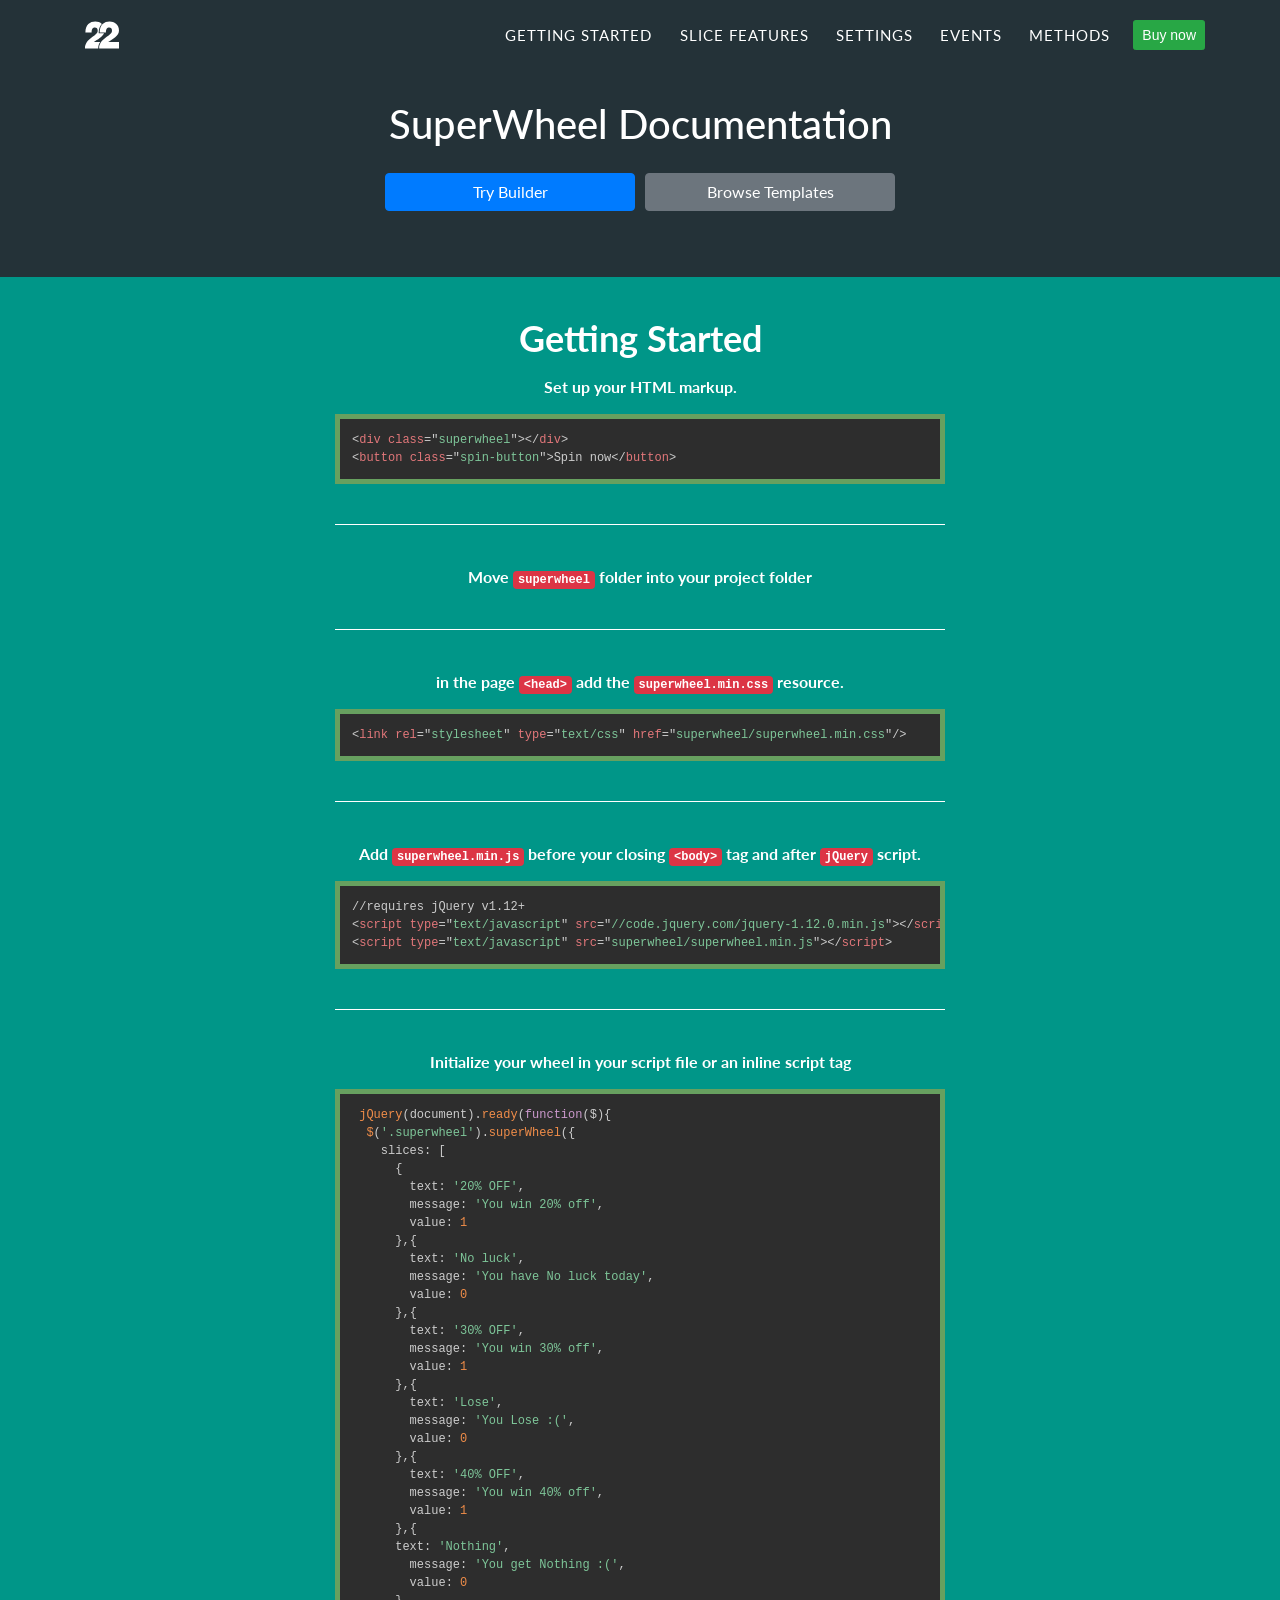
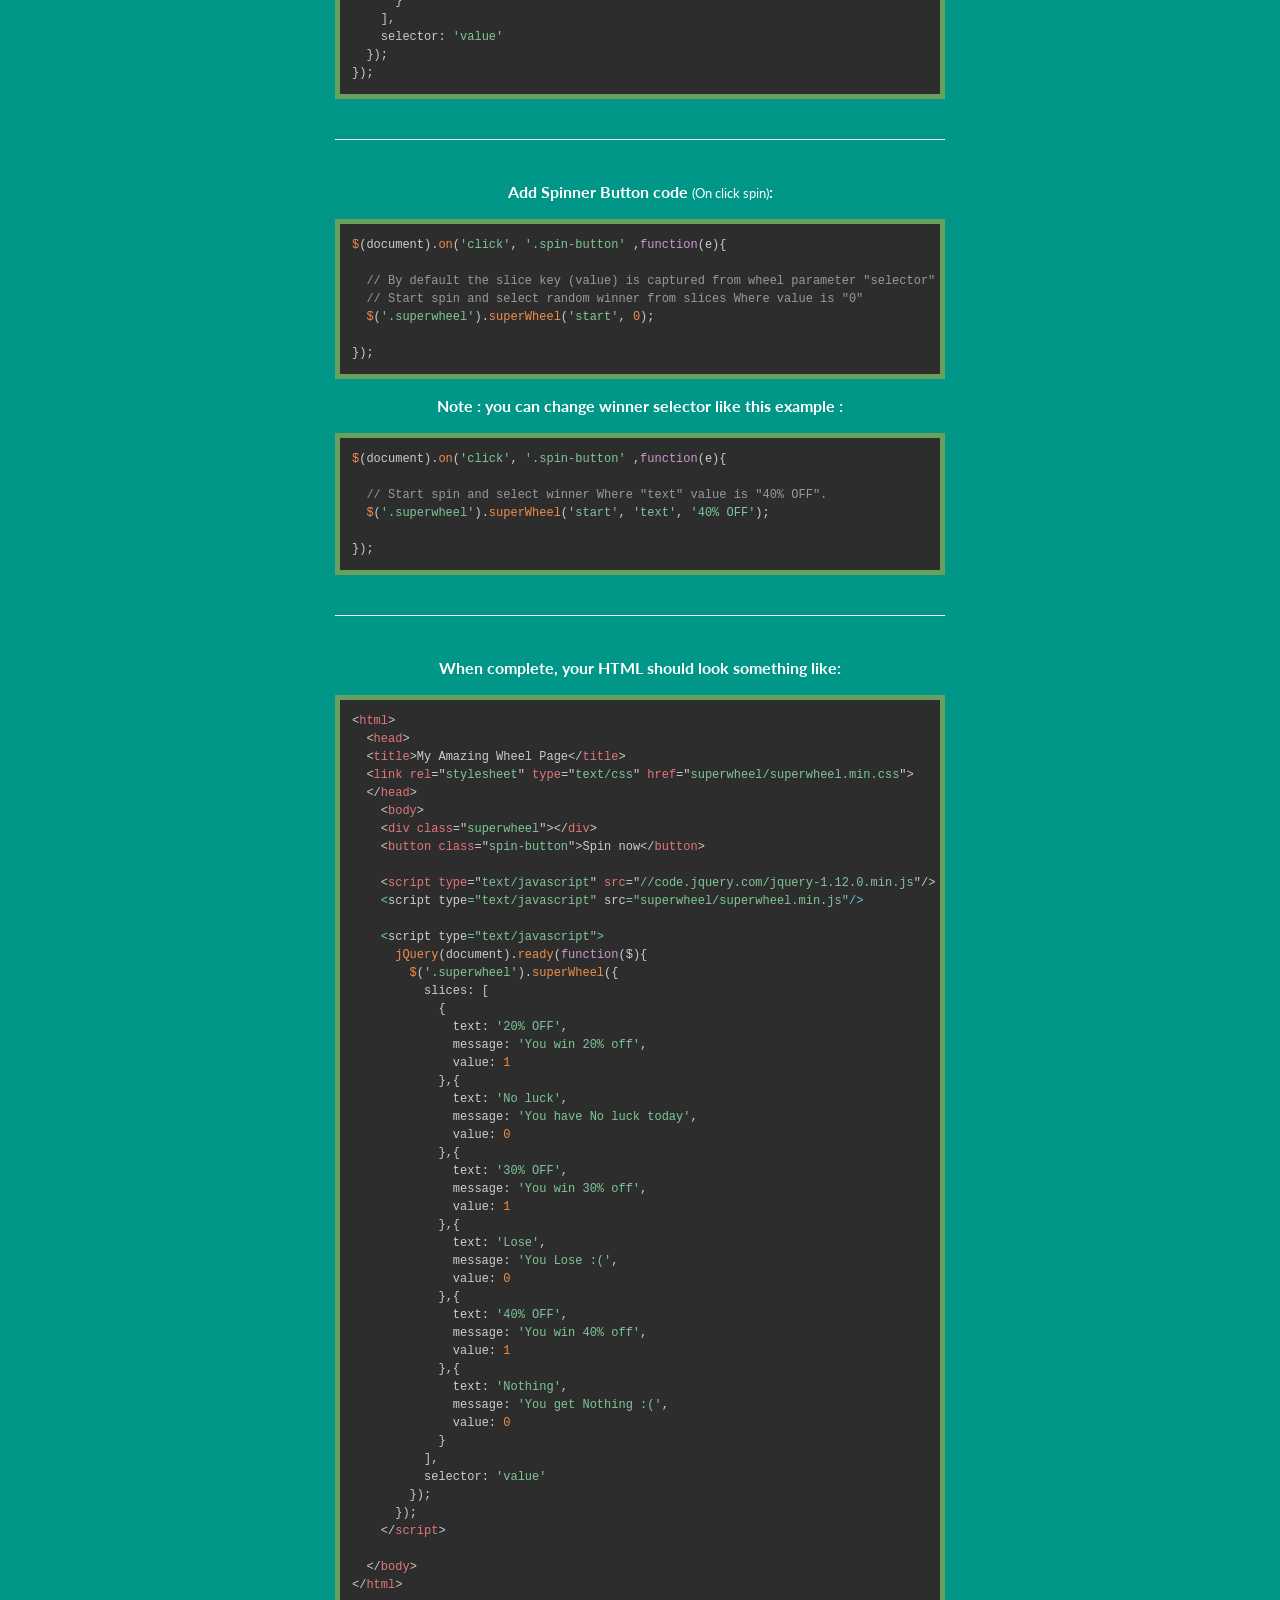
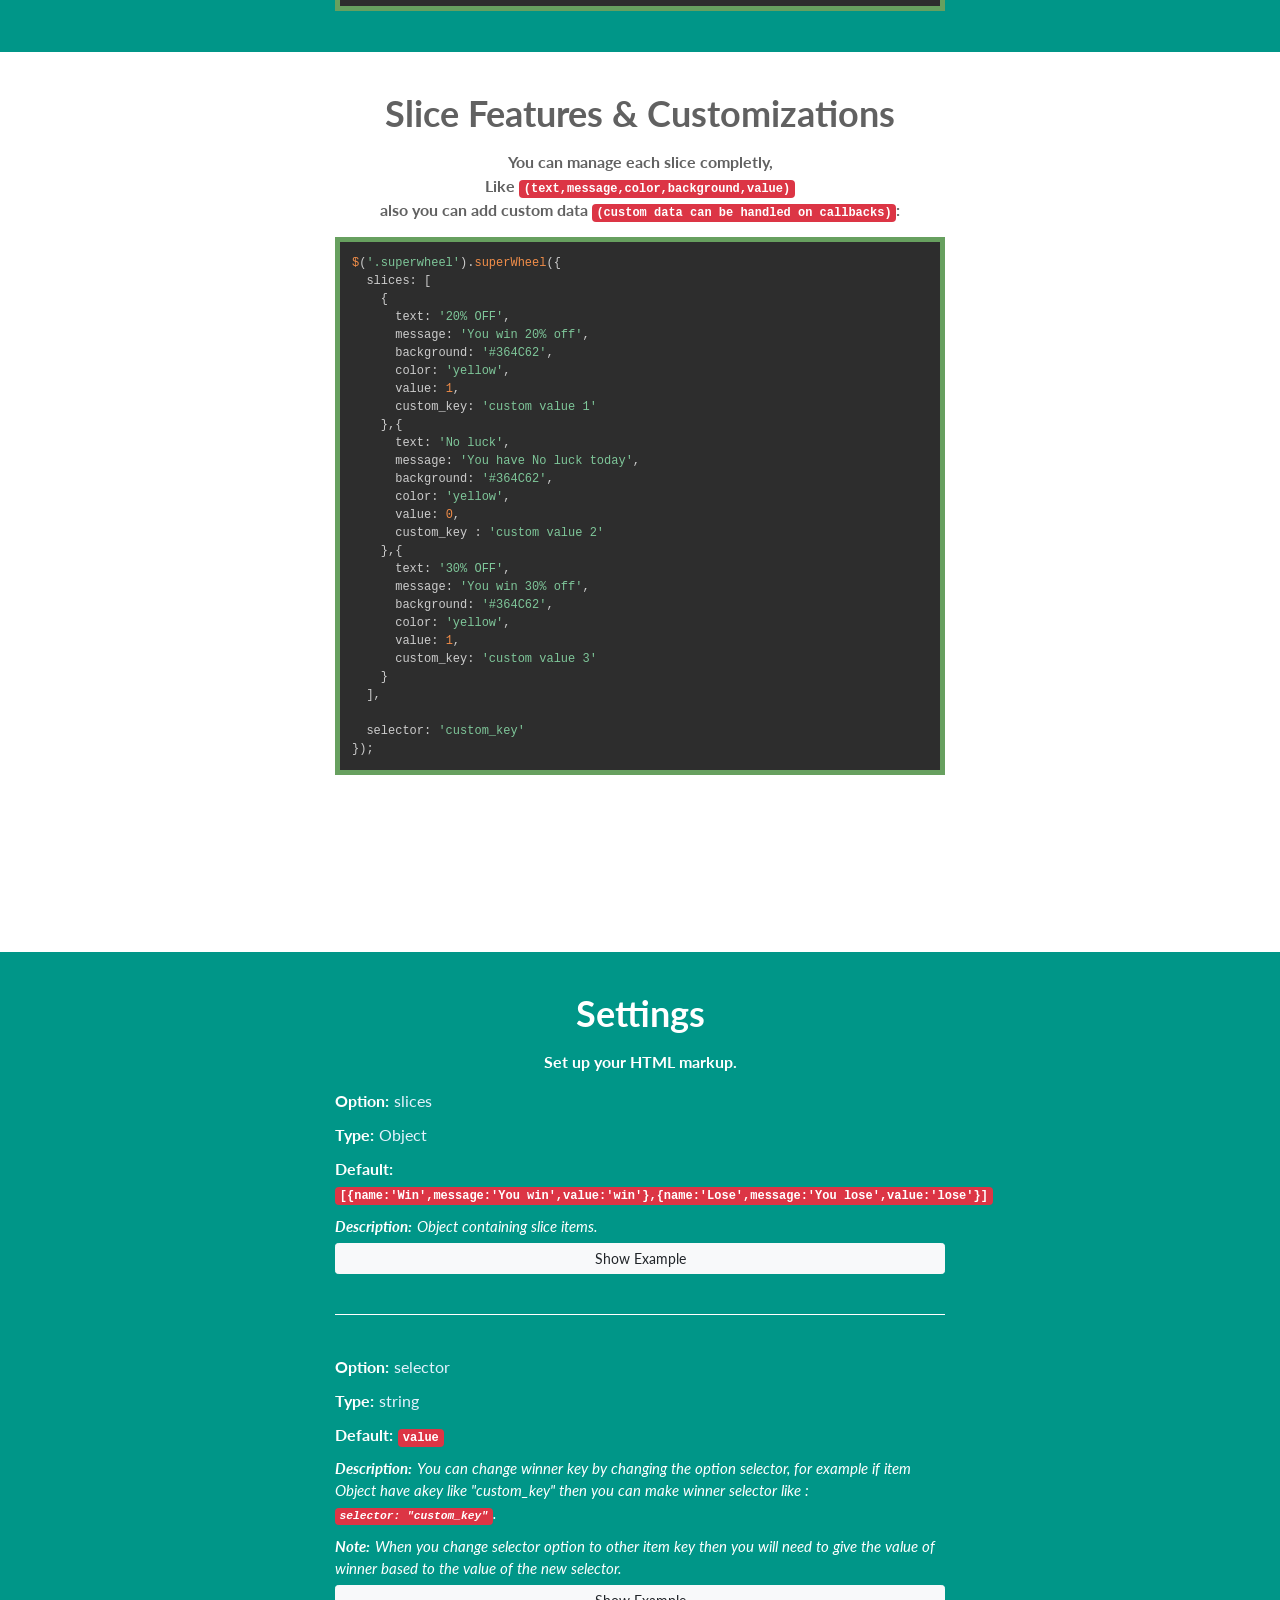
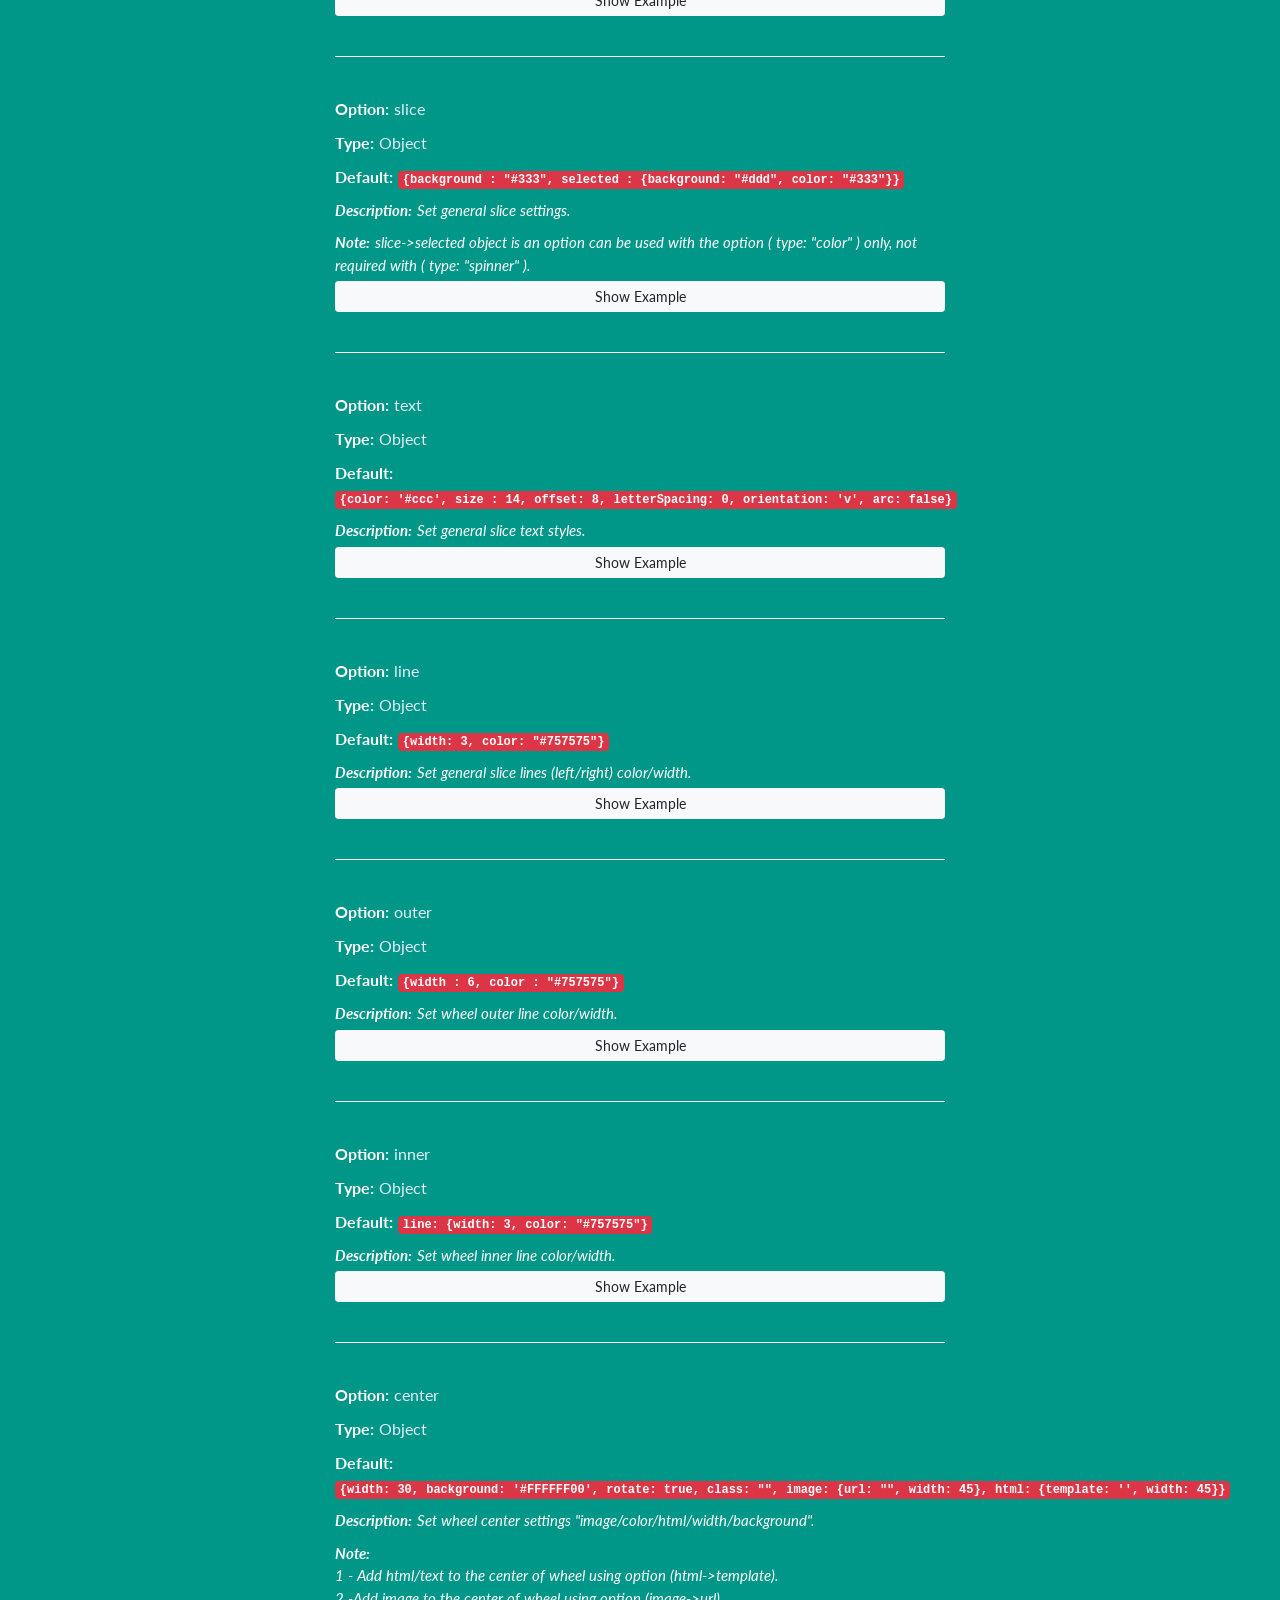
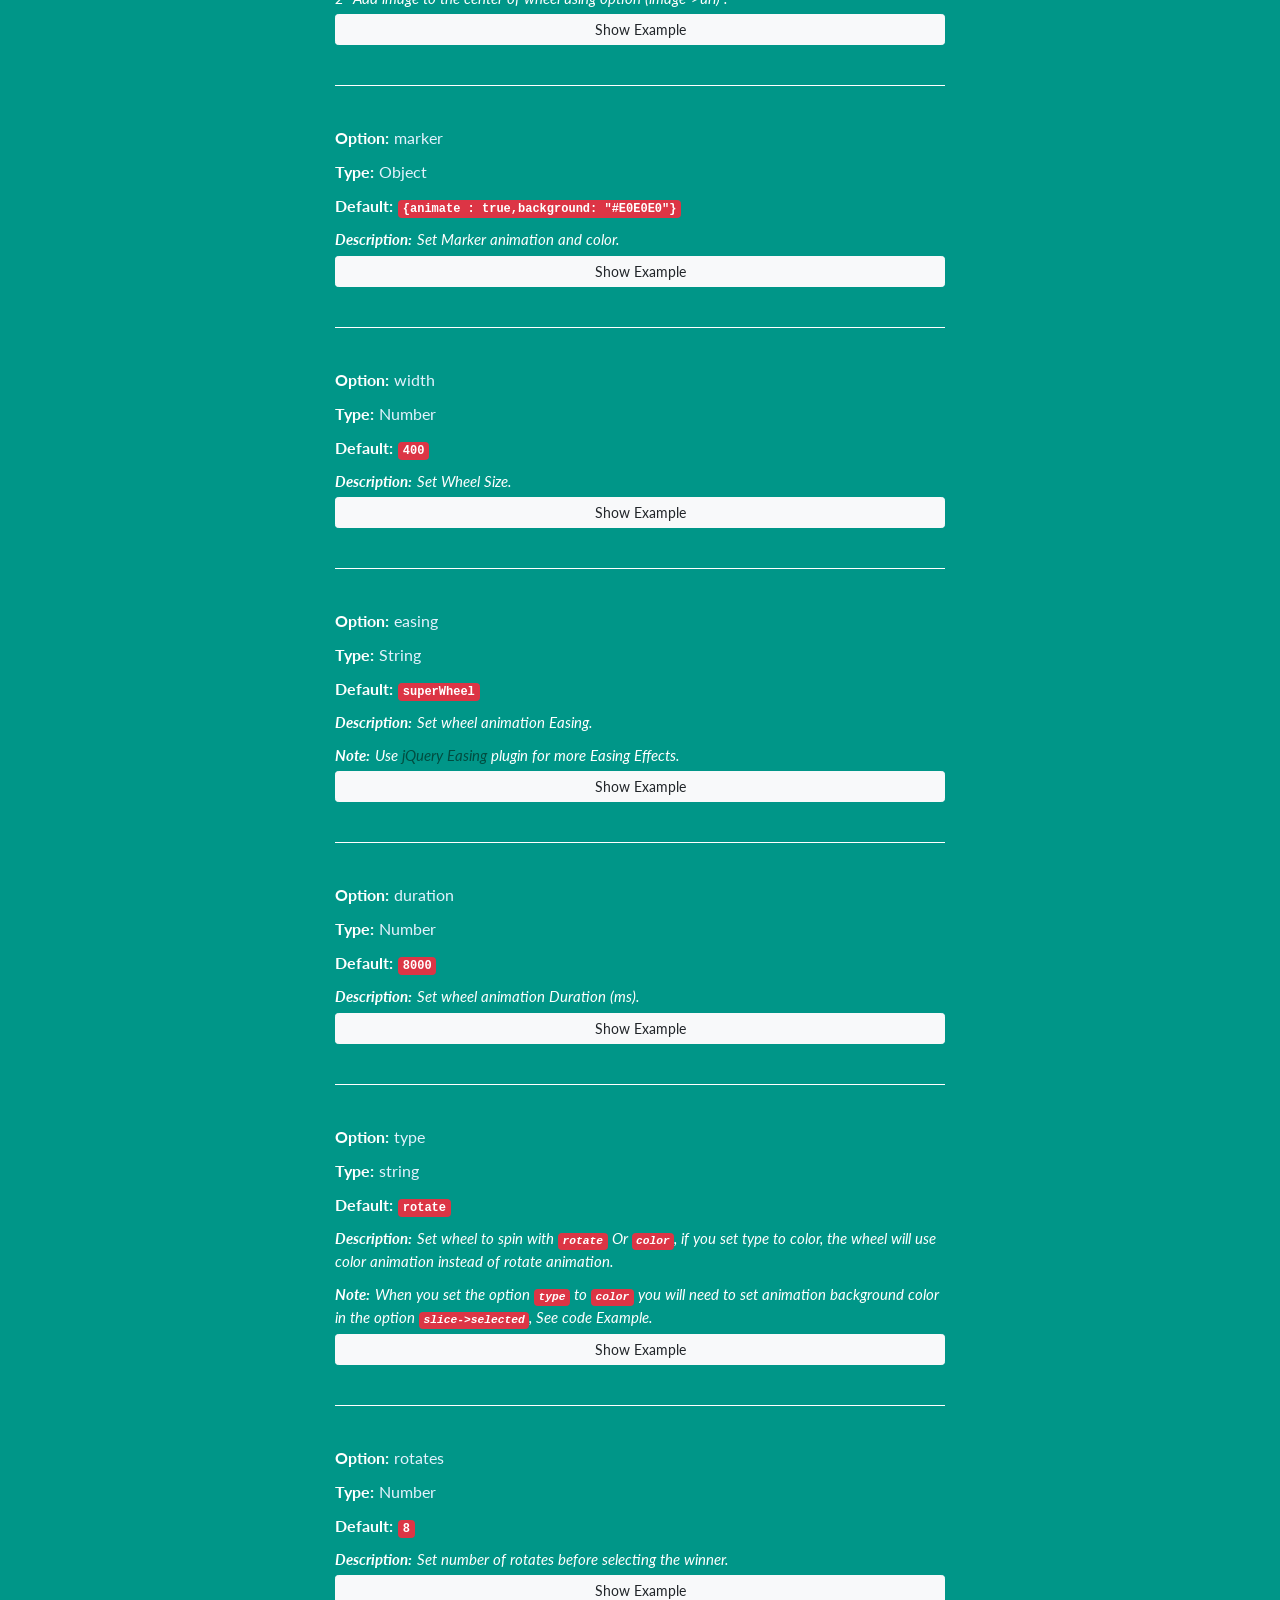
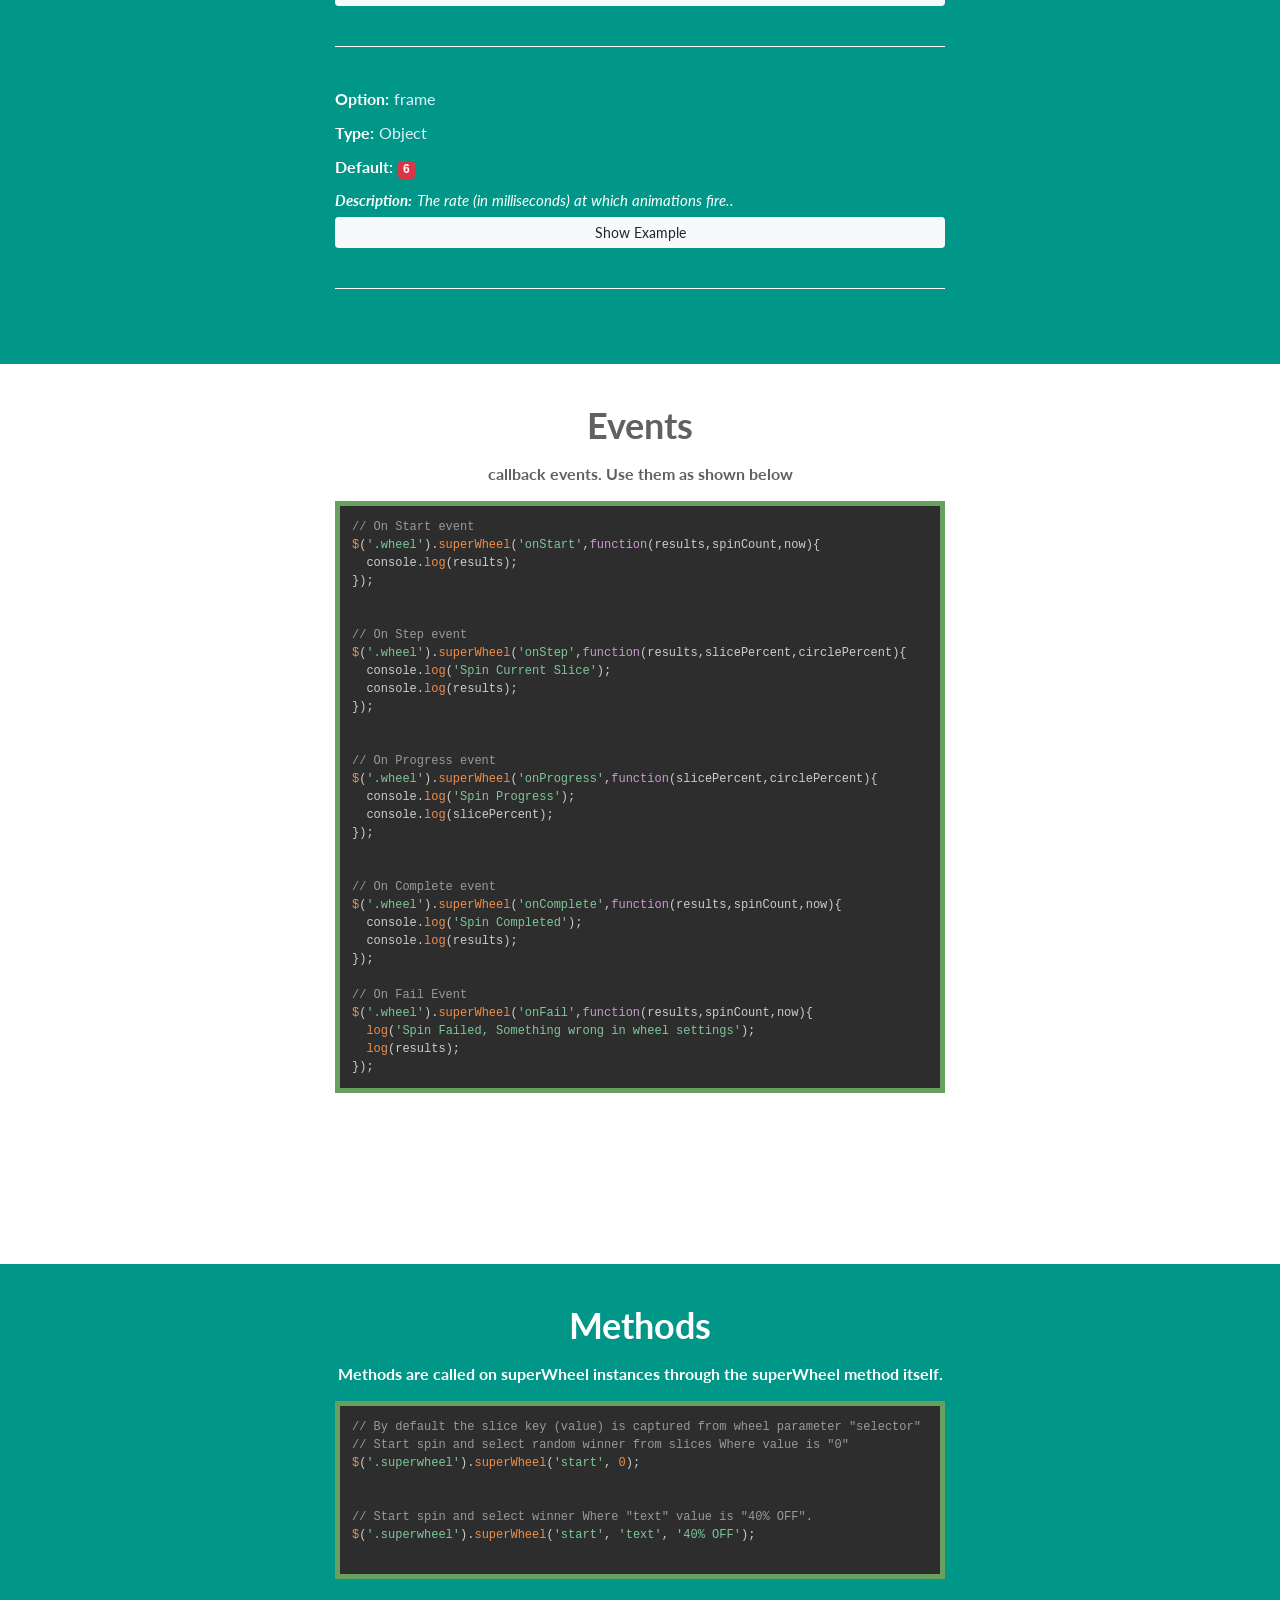
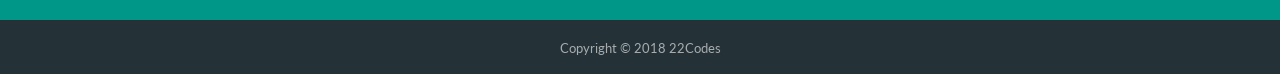
<file: superwheel/docs.html>
<!doctype html>
<html lang="en">
<head>
	
	<meta charset="utf-8">
	<meta name="viewport" content="width=device-width, initial-scale=1, shrink-to-fit=no">
	<title>Super Wheel | Documentation</title>
	<link rel="stylesheet" href="assets/css/bootstrap.css">
	<link rel="stylesheet" href="assets/css/prism.css">
	<link rel="stylesheet" href="assets/css/main.css">
	<link href="https://fonts.googleapis.com/css?family=Lato:400,400i,700,700i" rel="stylesheet">
	<script src="assets/js/jquery-3.3.1.js"></script>
	<script src="assets/js/bootstrap.bundle.js"></script>
	<script src="assets/js/prism.js" data-manual></script>
	<script src="assets/js/main.js"></script>
	
</head>


<body>
	
	
	<header class="main-header main-header-light js-main-header">
		<div class="main-header-container container container-xl">
			<a href="#" class="logo">
			<svg version="1.1" id="Layer_1" xmlns="http://www.w3.org/2000/svg" width="34" height="34" xmlns:xlink="http://www.w3.org/1999/xlink" x="0px" y="0px"
				 viewBox="0 0 34 34" style="enable-background:new 0 0 34 34;" xml:space="preserve">
			<g>
				<path class="logo_color" d="M8.9,24.1c3.6-2.6,8.5-5,10.2-8.8h-5.4v-0.9h0c0-4,1.3-6.8,3.2-8.5c-1.8-1.6-4.2-2.3-6.6-2.3
					c-5.3,0-9.9,3.2-9.9,10.9h6.2c0-3.7,1.5-4.9,3.2-4.9c1.9,0,2.9,1.2,2.9,3.1C12.8,18.1,0,20,0,30.4h13.2c0-2.6,0.8-4.6,2-6.3H8.9z"
					/>
				<path class="logo_color" d="M34,24.1H23.2c4.4-3.2,10.8-6,10.8-11.6c0-6.1-4.8-8.9-9.4-8.9c-5.3,0-9.9,3.2-9.9,10.9h6.2
					c0-3.7,1.5-4.9,3.2-4.9c1.9,0,2.9,1.2,2.9,3.1c0,5.4-12.8,7.3-12.8,17.7H34V24.1z"/>
			</g>
			</svg>
			</a>
			
			
			
			<div class="main-nav js-main-nav">
				<button class="main-nav-trigger js-trigger"><i>Menu</i><em aria-hidden="true">Close</em></button>
				<nav class="main-nav-list js-nav">
					<ul>
						<li><a href="#get_started">Getting Started</a></li>
						<li><a href="#slice_features">Slice Features</a></li>
						<li><a href="#settings">Settings</a></li>
						<li><a href="#events">Events</a></li>
						<li><a href="#methods">Methods</a></li>
						<li><a href="" class="btn btn-success btn-sm" title="Buy now">Buy now</a></li>
					</ul>
				</nav>
			</div>
			
			
			
		</div>
	</header>
	
	
	
	<div class="home-intro blue-dark-bg">
		<div class="container-fluid">
			<div class="container-xl">
				<h1>SuperWheel Documentation</h1>
				<ul class="intro-btn-group">
				<li><a class="btn btn-primary btn-xl btn-block" href="builder.html" alt="Try Builder" title="Try Builder">Try Builder</a></li>
				<li><a class="btn btn-secondary btn-xl btn-block" href="index.html#templates"alt="Browse Templates" title="Browse Templates">Browse Templates</a></li>
				</ul>
			</div>
		</div>
	</div>
	<div class="home-demo">
		<div class="container-fluid">
			<div class="content">
				<h2 id="get_started">Getting Started</h2>
				<p>Set up your HTML markup.</p>
<script type="text/plain" class="language-markup"><div class="superwheel"></div>
<button class="spin-button">Spin now</button>
</script>
			<hr>
			
			<p>Move <code class="badge badge-danger">superwheel</code> folder into your project folder</p>
			<hr>
				
			<p>in the page <code class="badge badge-danger">&#x3C;head&#x3E;</code> add the <code class="badge badge-danger">superwheel.min.css</code> resource.</p>
<pre><code  class="language-markup"><!--<link rel="stylesheet" type="text/css" href="superwheel/superwheel.min.css"/>
--></code></pre>
			<hr>
			
			
			<p>Add <code class="badge badge-danger">superwheel.min.js</code> before your closing <code class="badge badge-danger">&#x3C;body&#x3E;</code> tag and after <code class="badge badge-danger">jQuery</code> script.</p>
<pre><code  class="language-markup"><!--//requires jQuery v1.12+
<script type="text/javascript" src="//code.jquery.com/jquery-1.12.0.min.js"></script>
<script type="text/javascript" src="superwheel/superwheel.min.js"></script>
--></code></pre>
			<hr>
			
			
			<p>Initialize your wheel in your script file or an inline script tag</p>
<script type="text/plain" class="language-js"> jQuery(document).ready(function($){
  $('.superwheel').superWheel({
    slices: [
	  {
	    text: '20% OFF',
	    message: 'You win 20% off',
	    value: 1
	  },{
	    text: 'No luck',
	    message: 'You have No luck today',
	    value: 0
	  },{
	    text: '30% OFF',
	    message: 'You win 30% off',
	    value: 1
	  },{
	    text: 'Lose',
	    message: 'You Lose :(',
	    value: 0
	  },{
	    text: '40% OFF',
	    message: 'You win 40% off',
	    value: 1
	  },{
      text: 'Nothing',
	    message: 'You get Nothing :(',
        value: 0
      }
    ],
    selector: 'value'
  });
});
</script>
			<hr>
			
			<p>Add Spinner Button code <small>(On click spin)</small>:</p>
<script type="text/plain" class="language-js">$(document).on('click', '.spin-button' ,function(e){
	
  // By default the slice key (value) is captured from wheel parameter "selector"
  // Start spin and select random winner from slices Where value is "0"
  $('.superwheel').superWheel('start', 0);
  
});
</script>
<p>Note : you can change winner selector like this example :</p>
<script type="text/plain" class="language-js">$(document).on('click', '.spin-button' ,function(e){
  
  // Start spin and select winner Where "text" value is "40% OFF".
  $('.superwheel').superWheel('start', 'text', '40% OFF');
  
});
</script>
			<hr>
			
			
			<p>When complete, your HTML should look something like:</p>
<pre><code class="language-markup"><!--<html>
  <head>
  <title>My Amazing Wheel Page</title>
  <link rel="stylesheet" type="text/css" href="superwheel/superwheel.min.css">​
  </head>
    <body>
	<div class="superwheel"></div>
	<button class="spin-button">Spin now</button>

    <script type="text/javascript" src="//code.jquery.com/jquery-1.12.0.min.js"/>
    <script type="text/javascript" src="superwheel/superwheel.min.js"/>

    <script type="text/javascript">
      jQuery(document).ready(function($){
        $('.superwheel').superWheel({
          slices: [
            {
              text: '20% OFF',
              message: 'You win 20% off',
			  value: 1
            },{
              text: 'No luck',
              message: 'You have No luck today',
			  value: 0
            },{
              text: '30% OFF',
              message: 'You win 30% off',
			  value: 1
            },{
              text: 'Lose',
              message: 'You Lose :(',
			  value: 0
            },{
              text: '40% OFF',
              message: 'You win 40% off',
			  value: 1
            },{
              text: 'Nothing',
              message: 'You get Nothing :(',
			  value: 0
            }
          ],
		  selector: 'value'
        });
      });
    </script>

  </body>
</html> --></code></pre>
			
		</div>
	</div>
</div>
<div class="home-demo home-odd">
	<div class="container-fluid">	
		<div class="content content-odd">
			
			<h2 id="slice_features">Slice Features & Customizations</h2>
			<p>You can manage each slice completly,
			<br>Like <code class="badge badge-danger">(text,message,color,background,value)</code>
			<br> also you can add custom data <code class="badge badge-danger">(custom data can be handled on callbacks)</code>:</p>
<script type="text/plain" class="language-js">$('.superwheel').superWheel({
  slices: [
	{
	  text: '20% OFF',
	  message: 'You win 20% off',
	  background: '#364C62',
	  color: 'yellow',
	  value: 1,
	  custom_key: 'custom value 1'
	},{
	  text: 'No luck',
	  message: 'You have No luck today',
	  background: '#364C62',
	  color: 'yellow',
	  value: 0,
	  custom_key : 'custom value 2'
	},{
	  text: '30% OFF',
	  message: 'You win 30% off',
	  background: '#364C62',
	  color: 'yellow',
	  value: 1,
	  custom_key: 'custom value 3'
	}
  ],
  
  selector: 'custom_key'
});
</script>
		</div>
	</div>
</div>
<div class="home-demo">
	<div class="container-fluid">
		<div class="content">
			<h2 id="settings">Settings</h2>
			<p>Set up your HTML markup.</p><div class="settings">
				
				<span><span>Option:			</span>slices</span>
				<span><span>Type:			</span>Object</span>
				<span><span>Default:		</span><code class="badge badge-danger">[{name:'Win',message:'You win',value:'win'},{name:'Lose',message:'You lose',value:'lose'}]</code></span>
				<span><span>Description:	</span>Object containing slice items.</span>
				<a href="#" class="show-example btn btn-light btn-block btn-sm">
					<span class="sxa">Show Example</span>
					<span class="hxa d-none">Hide Example</span>
				</a>
				<div class="settings-example" style="display: none;">
				<h4>Example</h4>
<script type="text/plain" class="language-js">$('.superwheel').superWheel({
  slices: [
	
	{
	  text: '20% OFF',
	  message: 'You win 20% off',
	  background: '#364C62',
	  color: 'yellow',
	  value: 1,
	  custom_key: 'custom value 1'
	},{
	  text: 'No luck',
	  message: 'You have No luck today',
	  background: '#364C62',
	  color: 'yellow',
	  value: 0,
	  custom_key: 'custom value 2'
	},{
	  text    : '30% OFF',
	  message : 'You win 30% off',
	  background   : '#364C62',
	  color : 'yellow',
	  value     : 1,
	  custom_key : 'custom value 3'
	}
	
  ]
});
</script>
				</div>
				<hr>
			</div>
			
			
			<div class="settings">
				
				<span><span>Option:			</span>selector</span>
				<span><span>Type:			</span>string</span>
				<span><span>Default:		</span><code class="badge badge-danger">value</code></span>
				<span><span>Description:	</span>You can change winner key by changing the option selector, for example if item Object have akey like "custom_key" then you can make winner selector like :<code class="badge badge-danger">selector: "custom_key"</code>.</span>
				<span><span>Note:	</span>When you change selector option to other item key then you will need to give the value of winner based to the value of the new selector.</span>
				
				<a href="#" class="show-example btn btn-light btn-block btn-sm">
					<span class="sxa">Show Example</span>
					<span class="hxa d-none">Hide Example</span>
				</a>
				<div class="settings-example" style="display: none;">
				<h4>Example</h4>
<script type="text/plain" class="language-js">jQuery(document).ready(function($){
  $('.superwheel').superWheel({
    slices: [
      {
	    text: '20% OFF',
	    message: 'You win 20% off',
	    background: '#364C62',
	    color: 'yellow',
	    value: 1,
	    custom_key: 'custom value 1'
	  },{
	    text: 'No luck',
	    message: 'You have No luck today',
	    background: '#364C62',
	    color: 'yellow',
	    value: 0,
	    custom_key : 'custom value 2'
	  },{
	    text: '30% OFF',
	    message: 'You win 30% off',
	    background: '#364C62',
	    color: 'yellow',
	    value: 1,
	    custom_key: 'custom value 3'
	  }
    ],
    
    selector: 'custom_key'
  });
  
  $(document).on('click', '.spin-button' ,function(e){
	// By default the slice key (value) is captured from wheel parameter "selector"
	// // Start spin and select random winner from slices Where value is "custom value 3".
  $('.superwheel').superWheel('start', 'custom value 3');
  });
});



</script>
				</div>
				<hr>
			</div>
			<div class="settings">
				
				<span><span>Option:			</span>slice</span>
				<span><span>Type:			</span>Object</span>
				<span><span>Default:		</span><code class="badge badge-danger">{background : "#333", selected : {background: "#ddd", color: "#333"}}</code></span>
				<span><span>Description:	</span>Set general slice settings.</span>
				<span><span>Note:	</span>slice->selected object is an option can be used with the option ( type: "color" ) only, not required with ( type: "spinner" ).</span>
				
				
				<a href="#" class="show-example btn btn-light btn-block btn-sm">
					<span class="sxa">Show Example</span>
					<span class="hxa d-none">Hide Example</span>
				</a>
				<div class="settings-example" style="display: none;">
				<h4>Example</h4>
<script type="text/plain" class="language-js">$('.superwheel').superWheel({
 slice: {
    background : "#333",// Default slice background color (works only if the slice is not colored in item object)
    selected : {
      background: "#ddd", // Animation background color
      color:      "#333"  // Animation text color
    }
  },
});
</script>
				</div>
				<hr>
			</div><div class="settings">
				
				<span><span>Option:			</span>text</span>
				<span><span>Type:			</span>Object</span>
				<span><span>Default:		</span><code class="badge badge-danger">{color: '#ccc', size : 14, offset: 8, letterSpacing: 0, orientation: 'v', arc: false}</code></span>
				<span><span>Description:	</span>Set general slice text styles.</span>
				
				<a href="#" class="show-example btn btn-light btn-block btn-sm">
					<span class="sxa">Show Example</span>
					<span class="hxa d-none">Hide Example</span>
				</a>
				<div class="settings-example" style="display: none;">
				<h4>Example</h4>
<script type="text/plain" class="language-js">$('.superwheel').superWheel({
  text: {
    color: '#ccc',
    size: 14,
    offset: 8,
    letterSpacing: 0,
    orientation: 'v',
    arc: false
  }
});
</script>
				</div>
				<hr>
			</div>
			
			<div class="settings">
				
				<span><span>Option:			</span>line</span>
				<span><span>Type:			</span>Object</span>
				<span><span>Default:		</span><code class="badge badge-danger">{width: 3, color: "#757575"}</code></span>
				<span><span>Description:	</span>Set general slice lines (left/right) color/width.</span>
				
				<a href="#" class="show-example btn btn-light btn-block btn-sm">
					<span class="sxa">Show Example</span>
					<span class="hxa d-none">Hide Example</span>
				</a>
				<div class="settings-example" style="display: none;">
				<h4>Example</h4>
<script type="text/plain" class="language-js">$('.superwheel').superWheel({
  line: {
    width: 5,
    color: "#333"
  }
});
</script>
				</div>
				<hr>
			</div>
			
			<div class="settings">
				
				<span><span>Option:			</span>outer</span>
				<span><span>Type:			</span>Object</span>
				<span><span>Default:		</span><code class="badge badge-danger">{width : 6, color : "#757575"}</code></span>
				<span><span>Description:	</span>Set wheel outer line color/width.</span>
				
				<a href="#" class="show-example btn btn-light btn-block btn-sm">
					<span class="sxa">Show Example</span>
					<span class="hxa d-none">Hide Example</span>
				</a>
				<div class="settings-example" style="display: none;">
				<h4>Example</h4>
<script type="text/plain" class="language-js">$('.superwheel').superWheel({
  outer: {
    width: 6,
    color: "#757575"
  }
});
</script>
				</div>
				<hr>
			</div>
			
			<div class="settings">
				
				<span><span>Option:			</span>inner</span>
				<span><span>Type:			</span>Object</span>
				<span><span>Default:		</span><code class="badge badge-danger">line: {width: 3, color: "#757575"}</code></span>
				<span><span>Description:	</span>Set wheel inner line color/width.</span>
				
				<a href="#" class="show-example btn btn-light btn-block btn-sm">
					<span class="sxa">Show Example</span>
					<span class="hxa d-none">Hide Example</span>
				</a>
				<div class="settings-example" style="display: none;">
				<h4>Example</h4>
<script type="text/plain" class="language-js">$('.superwheel').superWheel({
  inner: {
    width: 3,
    color: "#757575"
  }
});
</script>
				</div>
				<hr>
			</div>
			
			<div class="settings">
				
				<span><span>Option:			</span>center</span>
				<span><span>Type:			</span>Object</span>
				<span><span>Default:		</span><code class="badge badge-danger">{width: 30, background: '#FFFFFF00', rotate: true, class: "", image: {url: "", width: 45}, html: {template: '', width: 45}}</code></span>
				<span><span>Description:	</span>Set wheel center settings "image/color/html/width/background".</span>
				
				<span><span>Note: </span><br>1 - Add html/text to the center of wheel using option (html->template).<br>2 -Add image to the center of wheel using option (image->url) .</span>
				
				<a href="#" class="show-example btn btn-light btn-block btn-sm">
					<span class="sxa">Show Example</span>
					<span class="hxa d-none">Hide Example</span>
				</a>
				<div class="settings-example" style="display: none;">
				<h4>Example</h4>
<script type="text/plain" class="language-js">$('.superwheel').superWheel({
  center:{
    width: 30,
    background: '#FFFFFF00',
    rotate: true,
    class: "",
    image:{
      url: "http://example.com/images/wheel-logo.png",
      width: 45
    },
    html: {
      template: '<button type="button" class="spin-button">Spin</button>',
      width: 45
    }
  }
});
</script>
				</div>
				<hr>
			</div>
			
			<div class="settings">
				
				<span><span>Option:			</span>marker</span>
				<span><span>Type:			</span>Object</span>
				<span><span>Default:		</span><code class="badge badge-danger">{animate : true,background: "#E0E0E0"}</code></span>
				<span><span>Description:	</span>Set Marker animation and color.</span>
				
				<a href="#" class="show-example btn btn-light btn-block btn-sm">
					<span class="sxa">Show Example</span>
					<span class="hxa d-none">Hide Example</span>
				</a>
				<div class="settings-example" style="display: none;">
				<h4>Example</h4>
<script type="text/plain" class="language-js">$('.superwheel').superWheel({
  marker: {
    animate : true,
    background: "#E0E0E0"
  }
});
</script>
				</div>
				<hr>
			</div>
			
			<div class="settings">
				
				<span><span>Option:			</span>width</span>
				<span><span>Type:			</span>Number</span>
				<span><span>Default:		</span><code class="badge badge-danger">400</code></span>
				<span><span>Description:	</span>Set Wheel Size.</span>
				
				<a href="#" class="show-example btn btn-light btn-block btn-sm">
					<span class="sxa">Show Example</span>
					<span class="hxa d-none">Hide Example</span>
				</a>
				<div class="settings-example" style="display: none;">
				<h4>Example</h4>
<script type="text/plain" class="language-js">$('.superwheel').superWheel({
  width: 400
});
</script>
				</div>
				<hr>
			</div>
			
			<div class="settings">
				
				<span><span>Option:			</span>easing</span>
				<span><span>Type:			</span>String</span>
				<span><span>Default:		</span><code class="badge badge-danger">superWheel</code></span>
				<span><span>Description:	</span>Set wheel animation Easing.</span>
				<span><span>Note:	</span>Use <a href="https://github.com/gdsmith/jquery.easing" target="_BLANK">jQuery Easing</a> plugin for more Easing Effects.</span>
				
				<a href="#" class="show-example btn btn-light btn-block btn-sm">
					<span class="sxa">Show Example</span>
					<span class="hxa d-none">Hide Example</span>
				</a>
				<div class="settings-example" style="display: none;">
				<h4>Example</h4>
<script type="text/plain" class="language-js">$('.superwheel').superWheel({
  easing: "superWheel"
});
</script>
				</div>
				<hr>
			</div>
			
			
			<div class="settings">
				
				<span><span>Option:			</span>duration</span>
				<span><span>Type:			</span>Number</span>
				<span><span>Default:		</span><code class="badge badge-danger">8000</code></span>
				<span><span>Description:	</span>Set wheel animation Duration (ms).</span>
				
				<a href="#" class="show-example btn btn-light btn-block btn-sm">
					<span class="sxa">Show Example</span>
					<span class="hxa d-none">Hide Example</span>
				</a>
				<div class="settings-example" style="display: none;">
				<h4>Example</h4>
<script type="text/plain" class="language-js">$('.superwheel').superWheel({
  duration: 8000
});
</script>
				</div>
				<hr>
			</div>
			
			
			<div class="settings">
				
				<span><span>Option:			</span>type</span>
				<span><span>Type:			</span>string</span>
				<span><span>Default:		</span><code class="badge badge-danger">rotate</code></span>
				<span><span>Description:	</span>Set wheel to spin with <code class="badge badge-danger">rotate</code> Or <code class="badge badge-danger">color</code>, if you set type to color, the wheel will use color animation instead of rotate animation.</span>
				<span><span>Note:	</span>When you set the option <code class="badge badge-danger">type</code> to <code class="badge badge-danger">color</code> you will need to set animation background color in the option <code class="badge badge-danger">slice->selected</code>, See code Example.</span>
				<a href="#" class="show-example btn btn-light btn-block btn-sm">
					<span class="sxa">Show Example</span>
					<span class="hxa d-none">Hide Example</span>
				</a>
				<div class="settings-example" style="display: none;">
				<h4>Example</h4>
<script type="text/plain" class="language-js">$('.superwheel').superWheel({
  slice: {
    background : "#333",// Default slice background color (works only if the slice is not colored in item object)
    selected : {
      background: "#ddd", // Animation background color
      color:      "#333"  // Animation text color
    }
  },
  
  type: "color"
});
</script>
				</div>
				<hr>
			</div>
			
			
			<div class="settings">
				
				<span><span>Option:			</span>rotates</span>
				<span><span>Type:			</span>Number</span>
				<span><span>Default:		</span><code class="badge badge-danger">8</code></span>
				<span><span>Description:	</span>Set number of rotates before selecting the winner.</span>
				
				<a href="#" class="show-example btn btn-light btn-block btn-sm">
					<span class="sxa">Show Example</span>
					<span class="hxa d-none">Hide Example</span>
				</a>
				<div class="settings-example" style="display: none;">
				<h4>Example</h4>
<script type="text/plain" class="language-js">$('.superwheel').superWheel({
  rotates: 8
});
</script>
				</div>
				<hr>
			</div>
			
			
			<div class="settings">
				
				<span><span>Option:			</span>frame</span>
				<span><span>Type:			</span>Object</span>
				<span><span>Default:		</span><code class="badge badge-danger">6</code></span>
				<span><span>Description:	</span>The rate (in milliseconds) at which animations fire..</span>
				
				<a href="#" class="show-example btn btn-light btn-block btn-sm">
					<span class="sxa">Show Example</span>
					<span class="hxa d-none">Hide Example</span>
				</a>
				<div class="settings-example" style="display: none;">
				<h4>Example</h4>
<script type="text/plain" class="language-js">$('.superwheel').superWheel({
  frame: 6
});
</script>
				</div>
				<hr>
			</div>
			
			
			
		</div>
			
	</div>
</div>








<div class="home-demo home-odd">
	<div class="container-fluid">	
		<div class="content content-odd">
			
			<h2 id="events">Events</h2>
			<p>callback events. Use them as shown below</p>
<script type="text/plain" class="language-js">// On Start event
$('.wheel').superWheel('onStart',function(results,spinCount,now){
  console.log(results);
});
  
  
// On Step event
$('.wheel').superWheel('onStep',function(results,slicePercent,circlePercent){
  console.log('Spin Current Slice');
  console.log(results);
});
  
  
// On Progress event
$('.wheel').superWheel('onProgress',function(slicePercent,circlePercent){
  console.log('Spin Progress');
  console.log(slicePercent);
});
  
  
// On Complete event
$('.wheel').superWheel('onComplete',function(results,spinCount,now){
  console.log('Spin Completed');
  console.log(results);
});
  
// On Fail Event
$('.wheel').superWheel('onFail',function(results,spinCount,now){
  log('Spin Failed, Something wrong in wheel settings');
  log(results);
});
</script>
		</div>
	</div>
</div>



<div class="home-demo">
	<div class="container-fluid">	
		<div class="content">
			
			<h2 id="methods">Methods</h2>
			<p>Methods are called on superWheel instances through the superWheel method itself.</p>
<script type="text/plain" class="language-js">// By default the slice key (value) is captured from wheel parameter "selector"
// Start spin and select random winner from slices Where value is "0"
$('.superwheel').superWheel('start', 0);


// Start spin and select winner Where "text" value is "40% OFF".
$('.superwheel').superWheel('start', 'text', '40% OFF');

</script>
		</div>
	</div>
</div>










<footer class="footer text-center">
	<div class="container">
		<small class="copyright">Copyright © 2018 22Codes</small>
	</div>
</footer>
  </body>
</html>
</file>
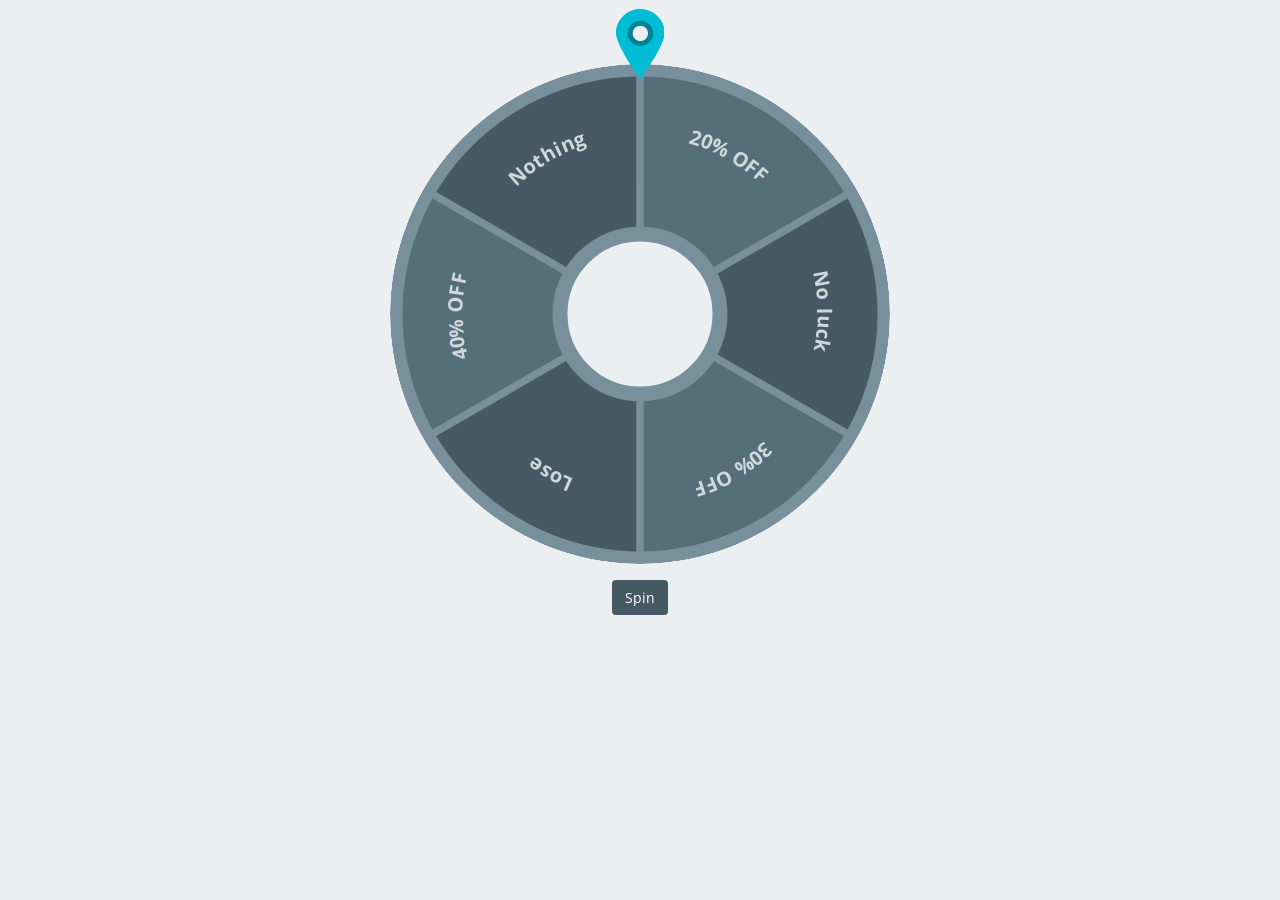
<file: superwheel/templates/horizontal-arc/horizontal-arc.html>
<!doctype html>
<html lang="en" class="no-js">
<head>
	<meta charset="UTF-8">
	<meta name="viewport" content="width=device-width, initial-scale=1">

	<link href="https://fonts.googleapis.com/css?family=Open+Sans:400,300,600,700" rel='stylesheet' type='text/css'>

	<link rel="stylesheet" href="css/reset.css"> <!-- CSS reset -->
	<link rel="stylesheet" href="css/sweetalert2.min.css"> <!-- sweetalert2 -->
	<link rel="stylesheet" href="../../dist/superwheel.css"> <!-- superWheel -->
	<link rel="stylesheet" href="css/style.css"> <!-- Resource style -->
  	
	<title>Super Wheel | Horizontal arc</title>
</head>
<body>
	

	<main class="cd-main-content text-center">
		
		<div class="wheel-horizontal-arc"></div>
		<button type="button" class="button button-primary wheel-horizontal-arc-spin-button">Spin</button>
		
		
		
		
		
	</main> <!-- cd-main-content -->
<script src="js/jquery-2.1.1.js"></script>
<script src="../../dist/superwheel.js"></script> <!-- superWheel -->
<script src="js/sweetalert2.min.js"></script> <!-- sweetalert2 -->
<script src="js/main.js"></script> <!-- Resource jQuery -->
</body>
</html>
</file>
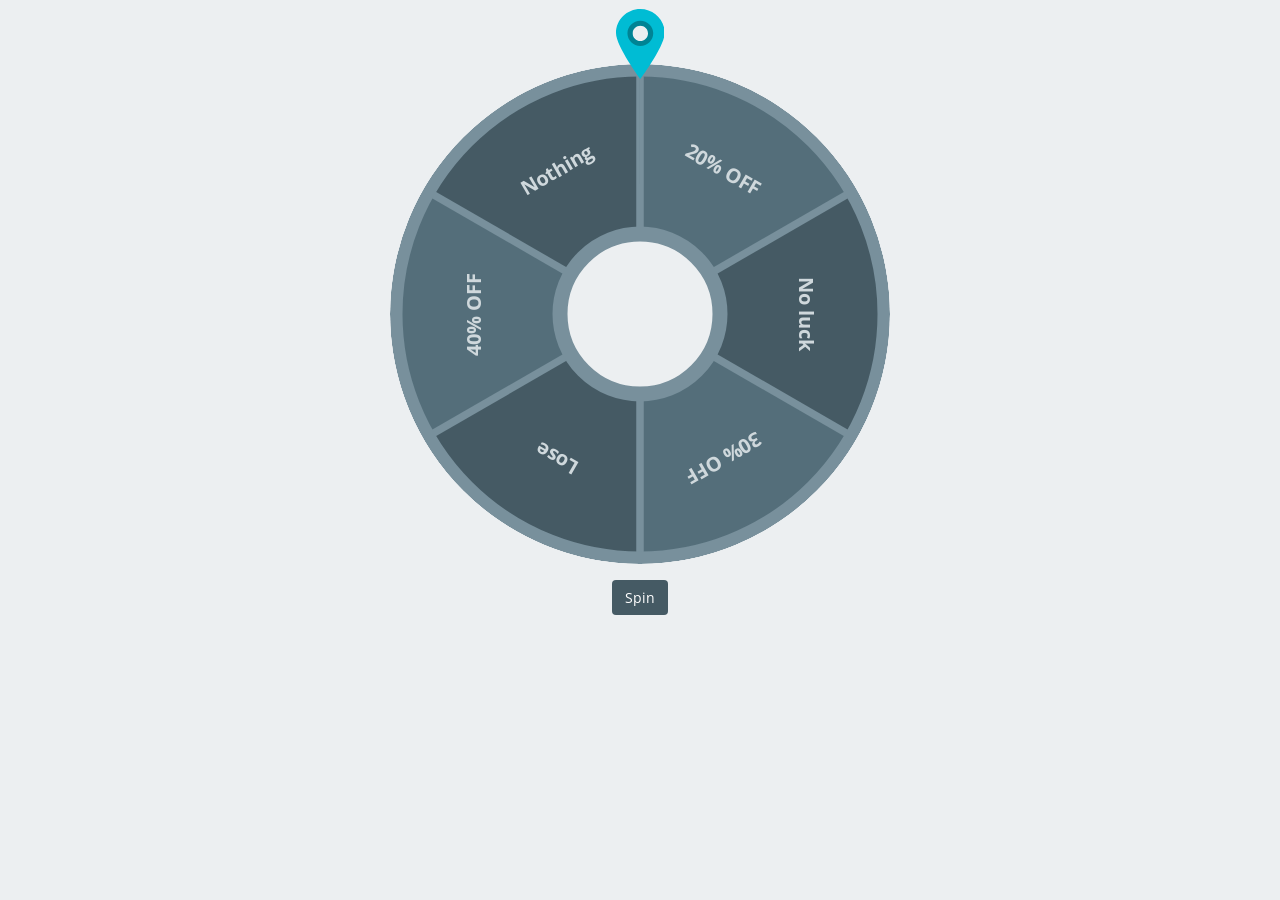
<file: superwheel/templates/horizontal/horizontal.html>
<!doctype html>
<html lang="en" class="no-js">
<head>
	<meta charset="UTF-8">
	<meta name="viewport" content="width=device-width, initial-scale=1">

	<link href="https://fonts.googleapis.com/css?family=Open+Sans:400,300,600,700" rel='stylesheet' type='text/css'>

	<link rel="stylesheet" href="css/reset.css"> <!-- CSS reset -->
	<link rel="stylesheet" href="css/sweetalert2.min.css"> <!-- sweetalert2 -->
	<link rel="stylesheet" href="../../dist/superwheel.css"> <!-- superWheel -->
	<link rel="stylesheet" href="css/style.css"> <!-- Resource style -->
  	
	<title>Super Wheel | Horizontal</title>
</head>
<body>
	

	<main class="cd-main-content text-center">
		
		<div class="wheel-horizontal"></div>
		<button type="button" class="button button-primary wheel-horizontal-spin-button">Spin</button>
		
		
		
		
		
	</main> <!-- cd-main-content -->
<script src="js/jquery-2.1.1.js"></script>
<script src="../../dist/superwheel.js"></script> <!-- superWheel -->
<script src="js/sweetalert2.min.js"></script> <!-- sweetalert2 -->
<script src="js/main.js"></script> <!-- Resource jQuery -->
</body>
</html>
</file>
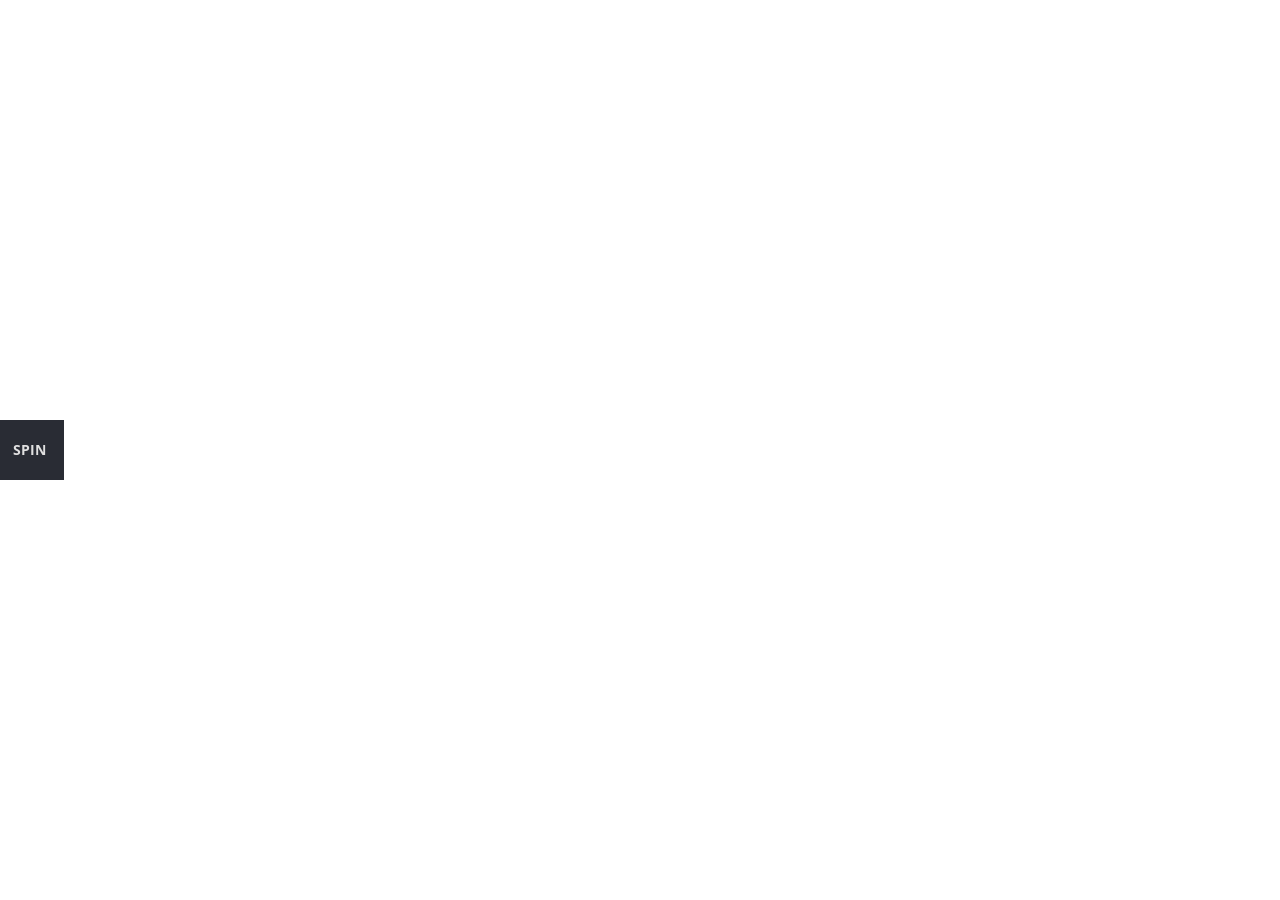
<file: superwheel/templates/left/left.html>
<!doctype html>
<html lang="en" class="no-js">
<head>
	<meta charset="UTF-8">
	<meta name="viewport" content="width=device-width, initial-scale=1">

	<link href="https://fonts.googleapis.com/css?family=Open+Sans:400,300,600,700" rel='stylesheet' type='text/css'>

	<link rel="stylesheet" href="css/reset.css"> <!-- CSS reset -->
	<link rel="stylesheet" href="css/sweetalert2.min.css"> <!-- sweetalert2 -->
	<link rel="stylesheet" href="../../dist/superwheel.css"> <!-- superWheel -->
	<link rel="stylesheet" href="css/style.css"> <!-- Resource style -->
  	
	<title>Super Wheel | Left</title>
</head>
<body>
	

	<main class="cd-main-content">
		
		<div class="cd-filter">
			<a href="#0" class="cd-filter-trigger"></a>
			<div class="cd-filter-inner">
			
				<div class="wheel-wrapper">
					<div class="wheel"></div>
				</div>
				<div class="wheel-content-wrapper">
					<div class="wheel-content-center">
						<h3 class="text-center cd-filter-title">Spin to win <b style="color:#8BC34A">DISCOUNT!</b></h3>
						<!-- <p>
							Lorem Ipsum is simply dummy text of the printing and typesetting industry. Lorem Ipsum has been the industry's standard dummy text ever since the 1500s, when an unknown printer took a galley of type and scrambled it to make a type specimen book. It has survived not only five centuries, but also the leap into electronic typesetting, remaining essentially unchanged. It was popularised in the 1960s with the release of Letraset sheets containing Lorem Ipsum passages, and more recently with desktop publishing software like Aldus PageMaker including versions of Lorem Ipsum.
						</p> -->
						<form action="/action_page.php">
						<label for="fname">First Name</label>
						<input type="text" id="fname" name="firstname" placeholder="Your name..">
						
						<label for="lname">Last Name</label>
						<input type="text" id="lname" name="lastname" placeholder="Your last name..">
						
						<label for="country">Country</label>
						<select id="country" name="country">
						  <option value="australia">Australia</option>
						  <option value="canada">Canada</option>
						  <option value="usa">USA</option>
						</select>
						
					  </form>
						<button type="button" class="button button-blue button-block spin-button">Spin</button>
					</div>
				</div>
				
				
			</div> <!-- cd-filter inner -->
		</div> <!-- cd-filter -->
		
		
		
		
	</main> <!-- cd-main-content -->
<script src="js/jquery-2.1.1.js"></script>
<script src="../../dist/superwheel.js"></script> <!-- superWheel -->
<script src="js/sweetalert2.min.js"></script> <!-- sweetalert2 -->
<script src="js/main.js"></script> <!-- Resource jQuery -->
</body>
</html>
</file>
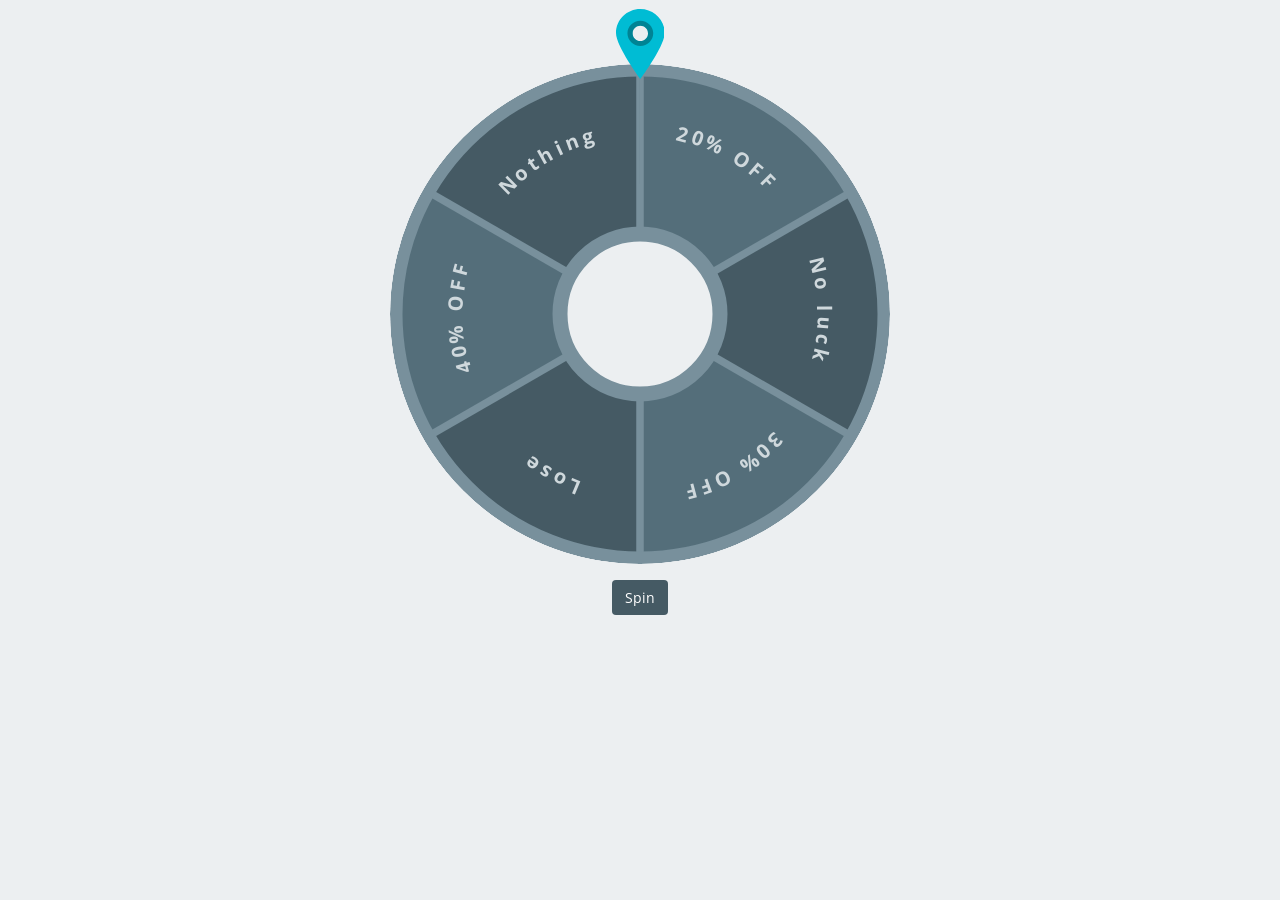
<file: superwheel/templates/letter-spacing/letter-spacing.html>
<!doctype html>
<html lang="en" class="no-js">
<head>
	<meta charset="UTF-8">
	<meta name="viewport" content="width=device-width, initial-scale=1">

	<link href="https://fonts.googleapis.com/css?family=Open+Sans:400,300,600,700" rel='stylesheet' type='text/css'>

	<link rel="stylesheet" href="css/reset.css"> <!-- CSS reset -->
	<link rel="stylesheet" href="css/sweetalert2.min.css"> <!-- sweetalert2 -->
	<link rel="stylesheet" href="../../dist/superwheel.css"> <!-- superWheel -->
	<link rel="stylesheet" href="css/style.css"> <!-- Resource style -->
  	
	<title>Super Wheel | Letter spacing</title>
</head>
<body>
	

	<main class="cd-main-content text-center">
		
		<div class="wheel-letter-spacing"></div>
		<button type="button" class="button button-primary wheel-letter-spacing-spin-button">Spin</button>
		
		
		
		
		
	</main> <!-- cd-main-content -->
<script src="js/jquery-2.1.1.js"></script>
<script src="../../dist/superwheel.js"></script> <!-- superWheel -->
<script src="js/sweetalert2.min.js"></script> <!-- sweetalert2 -->
<script src="js/main.js"></script> <!-- Resource jQuery -->
</body>
</html>
</file>
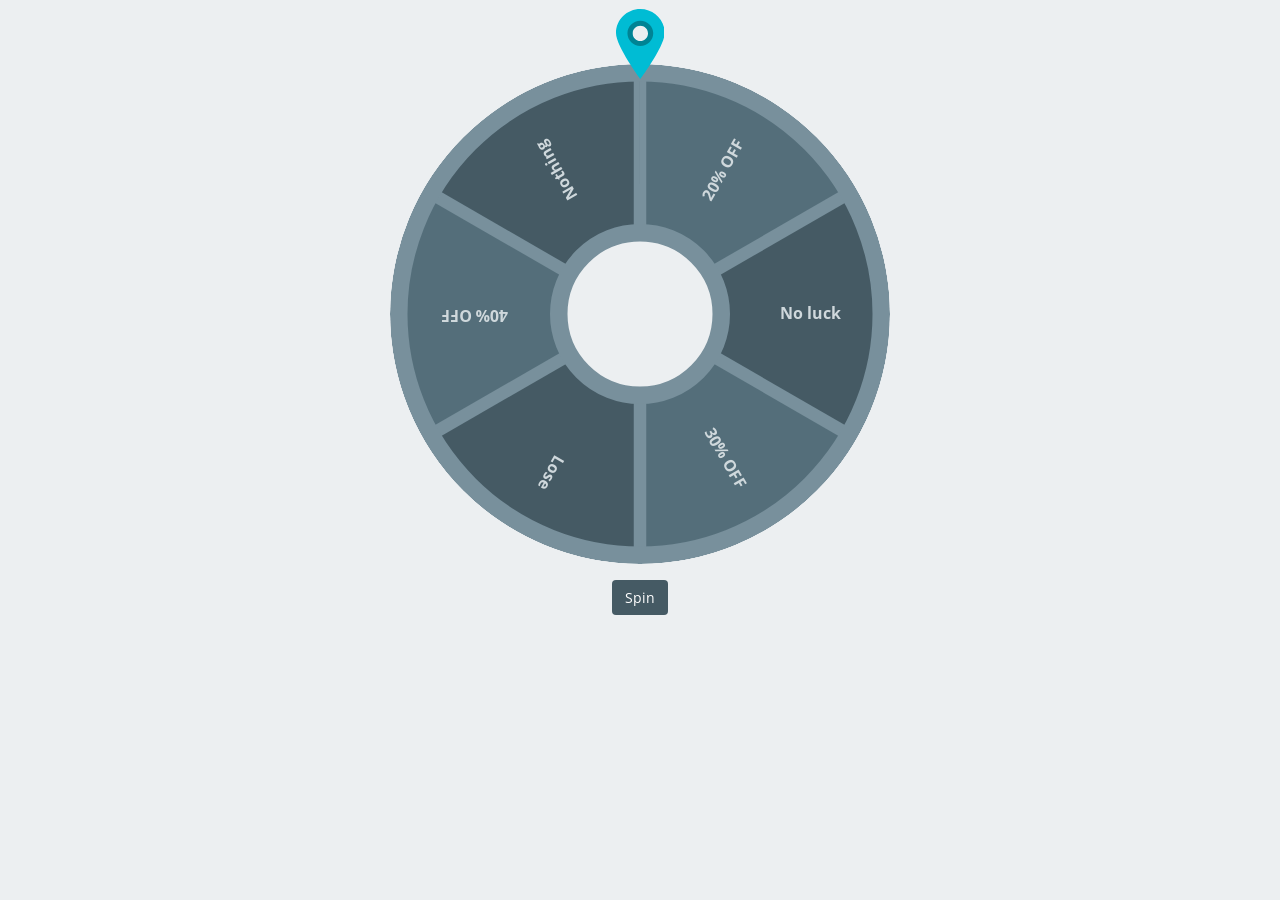
<file: superwheel/templates/standard/standard.html>
<!doctype html>
<html lang="en" class="no-js">
<head>
	<meta charset="UTF-8">
	<meta name="viewport" content="width=device-width, initial-scale=1">

	<link href="https://fonts.googleapis.com/css?family=Open+Sans:400,300,600,700" rel='stylesheet' type='text/css'>

	<link rel="stylesheet" href="css/reset.css"> <!-- CSS reset -->
	<link rel="stylesheet" href="css/sweetalert2.min.css"> <!-- sweetalert2 -->
	<link rel="stylesheet" href="../../dist/superwheel.css"> <!-- superWheel -->
	<link rel="stylesheet" href="css/style.css"> <!-- Resource style -->
  	
	<title>Super Wheel | Standard</title>
</head>
<body>
	

	<main class="cd-main-content text-center">
		
		<div class="wheel-standard"></div>
		<button type="button" class="button button-primary wheel-standard-spin-button">Spin</button>
		
		
		
		
		
	</main> <!-- cd-main-content -->
<script src="js/jquery-2.1.1.js"></script>
<script src="../../dist/superwheel.js"></script> <!-- superWheel -->
<script src="js/sweetalert2.min.js"></script> <!-- sweetalert2 -->
<script src="js/main.js"></script> <!-- Resource jQuery -->
</body>
</html>
</file>
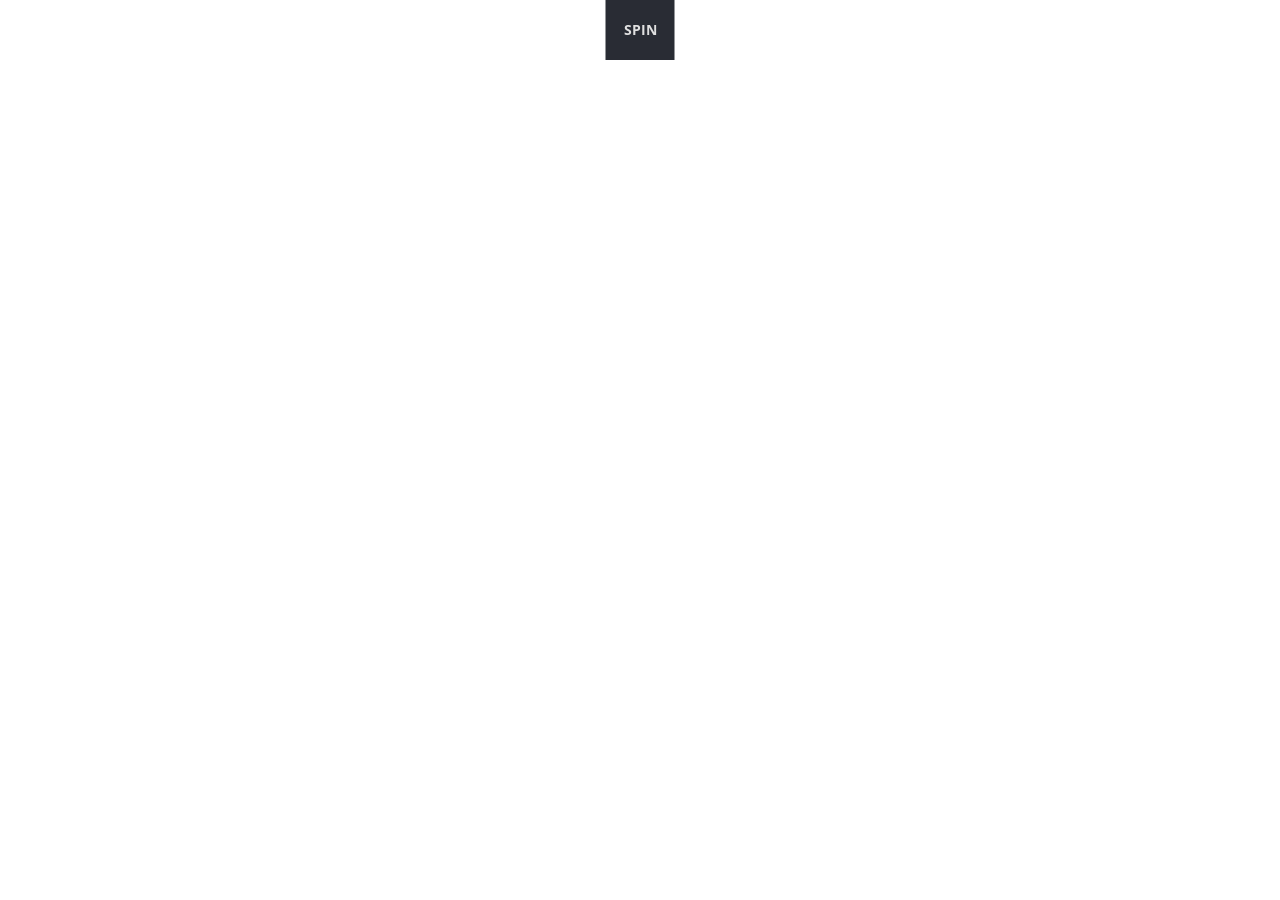
<file: superwheel/templates/top/top.html>
<!doctype html>
<html lang="en" class="no-js">
<head>
	<meta charset="UTF-8">
	<meta name="viewport" content="width=device-width, initial-scale=1">

	<link href="https://fonts.googleapis.com/css?family=Open+Sans:400,300,600,700" rel='stylesheet' type='text/css'>

	<link rel="stylesheet" href="css/reset.css"> <!-- CSS reset -->
	<link rel="stylesheet" href="css/sweetalert2.min.css"> <!-- sweetalert2 -->
	<link rel="stylesheet" href="../../dist/superwheel.css"> <!-- superWheel -->
	<link rel="stylesheet" href="css/style.css"> <!-- Resource style -->
  	
	<title>Super Wheel | Top</title>
</head>
<body>
	

	<main class="cd-main-content">
		
		<div class="cd-filter cd-filter-top">
			<a href="#0" class="cd-filter-trigger"></a>
			<div class="cd-filter-inner">
			
				<div class="wheel-wrapper">
					<div class="wheel"></div>
				</div>
				<div class="wheel-content-wrapper">
					<div class="wheel-content-center">
						<h3 class="text-center cd-filter-title">Spin to win <b style="color:#8BC34A">DISCOUNT!</b></h3>
						<!-- <p>
							Lorem Ipsum is simply dummy text of the printing and typesetting industry. Lorem Ipsum has been the industry's standard dummy text ever since the 1500s, when an unknown printer took a galley of type and scrambled it to make a type specimen book. It has survived not only five centuries, but also the leap into electronic typesetting, remaining essentially unchanged. It was popularised in the 1960s with the release of Letraset sheets containing Lorem Ipsum passages, and more recently with desktop publishing software like Aldus PageMaker including versions of Lorem Ipsum.
						</p> -->
						<form action="/action_page.php">
						<label for="fname">First Name</label>
						<input type="text" id="fname" name="firstname" placeholder="Your name..">
						
						<label for="lname">Last Name</label>
						<input type="text" id="lname" name="lastname" placeholder="Your last name..">
						
						<label for="country">Country</label>
						<select id="country" name="country">
						  <option value="australia">Australia</option>
						  <option value="canada">Canada</option>
						  <option value="usa">USA</option>
						</select>
						
					  </form>
						<button type="button" class="button button-blue button-block spin-button">Spin</button>
					</div>
				</div>
				
				
			</div> <!-- cd-filter inner -->
		</div> <!-- cd-filter -->
		
		
		
		
	</main> <!-- cd-main-content -->
<script src="js/jquery-2.1.1.js"></script>
<script src="../../dist/superwheel.js"></script> <!-- superWheel -->
<script src="js/sweetalert2.min.js"></script> <!-- sweetalert2 -->
<script src="js/main.js"></script> <!-- Resource jQuery -->
</body>
</html>
</file>
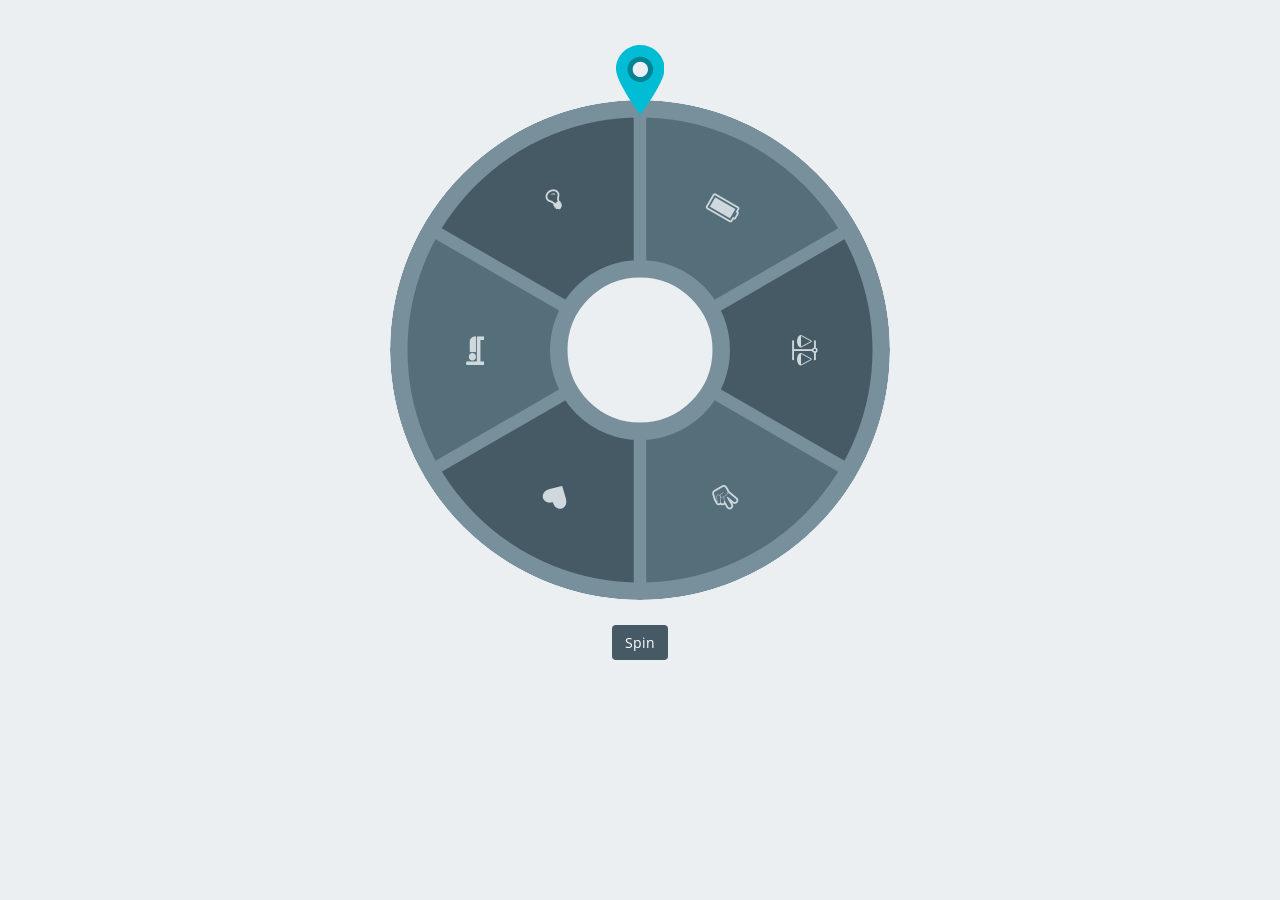
<file: superwheel/templates/with-icons/with-icons.html>
<!doctype html>
<html lang="en" class="no-js">
<head>
	<meta charset="UTF-8">
	<meta name="viewport" content="width=device-width, initial-scale=1">

	<link href="https://fonts.googleapis.com/css?family=Open+Sans:400,300,600,700" rel='stylesheet' type='text/css'>

	<link rel="stylesheet" href="css/reset.css"> <!-- CSS reset -->
	<link rel="stylesheet" href="css/sweetalert2.min.css"> <!-- sweetalert2 -->
	<link rel="stylesheet" href="../../dist/superwheel.css"> <!-- superWheel -->
	<link rel="stylesheet" href="vendor/font-awesome/css/font-awesome.min.css"> <!-- superWheel -->
	<link rel="stylesheet" href="css/style.css"> <!-- Resource style -->
  	
	<title>Super Wheel | Icons</title>
</head>
<body>
	

	<main class="cd-main-content text-center">
		<div class="wheel-with-icons"></div>
		<button type="button" class="button button-primary wheel-with-icons-spin-button">Spin</button>
	</main> <!-- cd-main-content -->
<script src="js/jquery-2.1.1.js"></script>
<script src="../../dist/superwheel.js"></script> <!-- superWheel -->
<script src="js/sweetalert2.min.js"></script> <!-- sweetalert2 -->
<script src="js/main.js"></script> <!-- Resource jQuery -->
</body>
</html>
</file>
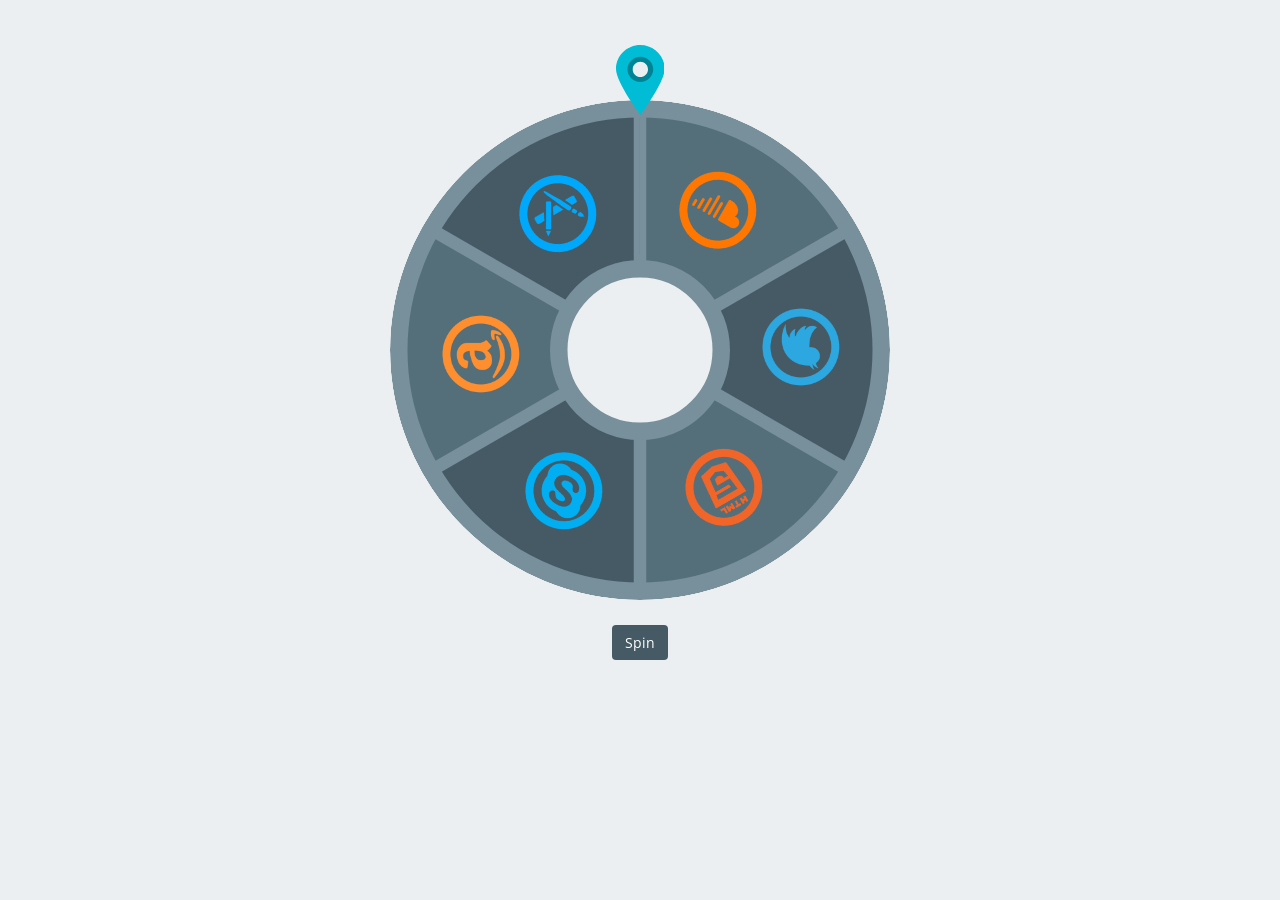
<file: superwheel/templates/with-image/with-image.html>
<!doctype html>
<html lang="en" class="no-js">
<head>
	<meta charset="UTF-8">
	<meta name="viewport" content="width=device-width, initial-scale=1">

	<link href="https://fonts.googleapis.com/css?family=Open+Sans:400,300,600,700" rel='stylesheet' type='text/css'>

	<link rel="stylesheet" href="css/reset.css"> <!-- CSS reset -->
	<link rel="stylesheet" href="css/sweetalert2.min.css"> <!-- sweetalert2 -->
	<link rel="stylesheet" href="../../dist/superwheel.css"> <!-- superWheel -->
	<link rel="stylesheet" href="vendor/font-awesome/css/font-awesome.min.css"> <!-- superWheel -->
	<link rel="stylesheet" href="css/style.css"> <!-- Resource style -->
  	
	<title>Super Wheel | Images</title>
</head>
<body>
	

	<main class="cd-main-content text-center">
		<div class="wheel-with-image"></div>
		<button type="button" class="button button-primary wheel-with-image-spin-button">Spin</button>
	</main> <!-- cd-main-content -->
<script src="js/jquery-2.1.1.js"></script>
<script src="../../dist/superwheel.js"></script> <!-- superWheel -->
<script src="js/sweetalert2.min.js"></script> <!-- sweetalert2 -->
<script src="js/main.js"></script> <!-- Resource jQuery -->
</body>
</html>
</file>
<file: superwheel/assets/css/prism.css>
/* PrismJS 1.15.0
https://prismjs.com/download.html#themes=prism-tomorrow&languages=markup+css+clike+javascript&plugins=line-numbers+unescaped-markup */
/**
 * prism.js tomorrow night eighties for JavaScript, CoffeeScript, CSS and HTML
 * Based on https://github.com/chriskempson/tomorrow-theme
 * @author Rose Pritchard
 */

code[class*="language-"],
pre[class*="language-"] {
	color: #ccc;
	background: none;
	font-family: Consolas, Monaco, 'Andale Mono', 'Ubuntu Mono', monospace;
	text-align: left;
	white-space: pre;
	word-spacing: normal;
	word-break: normal;
	word-wrap: normal;
	line-height: 1.5;

	-moz-tab-size: 4;
	-o-tab-size: 4;
	tab-size: 4;

	-webkit-hyphens: none;
	-moz-hyphens: none;
	-ms-hyphens: none;
	hyphens: none;

}

/* Code blocks */
pre[class*="language-"] {
	padding: 1em;
	margin: .5em 0;
	overflow: auto;
}

:not(pre) > code[class*="language-"],
pre[class*="language-"] {
	background: #2d2d2d;
}

/* Inline code */
:not(pre) > code[class*="language-"] {
	padding: .1em;
	border-radius: .3em;
	white-space: normal;
}

.token.comment,
.token.block-comment,
.token.prolog,
.token.doctype,
.token.cdata {
	color: #999;
}

.token.punctuation {
	color: #ccc;
}

.token.tag,
.token.attr-name,
.token.namespace,
.token.deleted {
	color: #e2777a;
}

.token.function-name {
	color: #6196cc;
}

.token.boolean,
.token.number,
.token.function {
	color: #f08d49;
}

.token.property,
.token.class-name,
.token.constant,
.token.symbol {
	color: #f8c555;
}

.token.selector,
.token.important,
.token.atrule,
.token.keyword,
.token.builtin {
	color: #cc99cd;
}

.token.string,
.token.char,
.token.attr-value,
.token.regex,
.token.variable {
	color: #7ec699;
}

.token.operator,
.token.entity,
.token.url {
	color: #67cdcc;
}

.token.important,
.token.bold {
	font-weight: bold;
}
.token.italic {
	font-style: italic;
}

.token.entity {
	cursor: help;
}

.token.inserted {
	color: green;
}

pre[class*="language-"].line-numbers {
	position: relative;
	padding-left: 3.8em;
	counter-reset: linenumber;
}

pre[class*="language-"].line-numbers > code {
	position: relative;
	white-space: inherit;
}

.line-numbers .line-numbers-rows {
	position: absolute;
	pointer-events: none;
	top: 0;
	font-size: 100%;
	left: -3.8em;
	width: 3em; /* works for line-numbers below 1000 lines */
	letter-spacing: -1px;
	border-right: 1px solid #999;

	-webkit-user-select: none;
	-moz-user-select: none;
	-ms-user-select: none;
	user-select: none;

}

	.line-numbers-rows > span {
		pointer-events: none;
		display: block;
		counter-increment: linenumber;
	}

		.line-numbers-rows > span:before {
			content: counter(linenumber);
			color: #999;
			display: block;
			padding-right: 0.8em;
			text-align: right;
		}

/* Fallback, in case JS does not run, to ensure the code is at least visible */
[class*='lang-'] script[type='text/plain'],
[class*='language-'] script[type='text/plain'],
script[type='text/plain'][class*='lang-'],
script[type='text/plain'][class*='language-'] {
	display: block;
	font: 100% Consolas, Monaco, monospace;
	white-space: pre;
	overflow: auto;
}
</file>
<file: superwheel/dist/superwheel.css>
/*!
 * superWheel v1.0
 * https://22codes.com/
 *
 * Released under Codecanyon Standard license
 * https://codecanyon.net/licenses/standard
 *
 */
.superWheel {
	position: relative;
	max-width: 100%;
	margin: 4em auto 1em;
	font-size: 25px;
	font-weight: bold;
}
.superWheel,
.superWheel *{
box-sizing: border-box;
	-webkit-user-select: none;
       -moz-user-select: none;
		-ms-user-select: none;
			user-select: none;
}
.sWheel-wrapper {
	position: relative;
}
.superWheel .sWheel-inner{
	display: block;
    overflow: hidden;
    width: 100%;
    height: 100%;
    position: relative;
}
.superWheel .sWheel{
	border-radius: 100%;
	overflow: hidden;
}
.superWheel .sWheel,
.superWheel .sWheel>.sWheel-bg-layer,
.superWheel .sWheel>.sWheel-txt-wrap,
.superWheel .sWheel>.sWheel-txt-wrap>.sWheel-txt{
	position: absolute;
	top: 0;
	left: 0;
	width: 100%;
	height: 100%;
}
.superWheel .sWheel>.sWheel-txt-wrap>.sWheel-txt,
.superWheel .sWheel>.sWheel-bg-layer {
	margin: 0 auto;
	border-radius: 100%;
	padding: 0;
	list-style: none;
	overflow: hidden;
	color: #ecf0f1;
}
.superWheel .sWheel>.sWheel-txt-wrap,
.superWheel .sWheel>.sWheel-bg-layer {
	-webkit-transform: rotate(-90deg);
	        transform: rotate(-90deg);
}
.superWheel .sWheel .sWheel-child .sWheel-inside{
    display: table;
	-webkit-transform: rotate(0) skew(-45deg);
	        transform: rotate(0) skew(-45deg);
    width: 50%;
    height: 50%;
    -webkit-transform-origin: 0 0;
            transform-origin: 0 0;
    text-align: right;
    box-sizing: border-box;
    -moz-box-sizing: border-box;
    -webkit-box-sizing: border-box;
    overflow: hidden;
}
.superWheel .sWheel .sWheel-child .sWheel-inside> div {
    display: table-cell;
    vertical-align: middle;
    width: 100%;
    height: 100%;
    -webkit-transform: rotate(25deg);
            transform: rotate(25deg);
    -webkit-transform-origin: 115% 25%;
            transform-origin: 115% 25%;
    padding-right: 40px;
    font-size: 18px;
    font-weight: bold;
}
.superWheel .sWheel>.sWheel-bg-layer>div {
	overflow: hidden;
	position: absolute;
	top: 50%;
	left: 50%;
	width: 100%;
	height: 100%;
	-webkit-transform-origin: 0 0;
	transform-origin: 0 0;
	border: 1px solid transparent;
	background-color: #404040;
}
.superWheel .sWheel>.sWheel-bg-layer>div:nth-child(odd){
	background-color: #616161;
}
.superWheel .sWheel>.sWheel-txt-wrap>.sWheel-txt>div {
	position: absolute;
	top: 50%;
	left: 50%;
	box-sizing: border-box;
	-moz-box-sizing: border-box;
	-webkit-box-sizing: border-box;
	/*overflow: hidden;*/
	line-height: 1.2em;
	max-height: 23.4em;
	text-align: right;
	-webkit-transform-origin: 0 0;
	transform-origin: 0 1px;
	width: 50%;
	padding-right: 6%;
	font-weight: bold;
	font-size: 100%;
	cursor: default;
	color: #fff;
	text-align: right;
}
.superWheel .sWheel>.sWheel-txt-wrap>.sWheel-txt>div img{
    max-width: 40%;
}
.superWheel .sWheel-center {
    width: 100%;
    height: 100%;
    border-radius: 100%;
	text-align: center;
}
.superWheel .sWheel-center>.sw-center-empty,
.superWheel .sWheel-center>.sw-center-html {
    max-width: 100%;
    position: absolute;
    top: 50%;
    left: 50%;
    -webkit-transform: translateY(-50%);
    transform: translateX(-50%) translateY(-50%);
	z-index: 2;
}
.superWheel .sWheel-center>.sw-center-empty{
	position: absolute;
}
.superWheel .sWheel-center>img{
    max-width: 100%;
    width: 200px;
    position: relative;
    top: 50%;
    -webkit-transform: translateY(-50%);
    transform: translateY(-50%);
}
.superWheel .sWheel-center>div {
    position: absolute;
    top: 0;
    left: 0;
    width: 100%;
    height: 100%;
    background: transparent !important;
}
.superWheel .sWheel-marker {
      border-spacing: 90px;
      width: 16%;
      height: 14%;
      position: absolute;
      left: 50%;
      top: -18%;
      margin-top: 7%;
      margin-left: -8%;
      -webkit-transition: 0.2 rotate linear;
      transition: 0.2 rotate linear;
      z-index: 1;
      display: block;
      -webkit-transform: rotate(0deg);
              transform: rotate(0deg);
      -webkit-transform-origin: 50% 35%;
              transform-origin: 50% 35%;
}
.superWheel .sWheel-marker>svg {
    height: 100%;
    display: block;
    text-align: center;
    margin: 0 auto;
}
.superWheel .rotate{
	-webkit-transform: rotate(100deg);
	        transform: rotate(100deg);
}
.sWheel>.sWheel-bg-layer>svg {
	margin: 0 auto;
	border-radius: 50%;
	display: block;
	width: 100%;
    height: 100%;
	-webkit-transform: rotate(0deg);
	        transform: rotate(0deg);
}
@-webkit-keyframes animateColor {
    0%{background-position:0% 50%}
    50%{background-position:100% 50%}
    100%{background-position:0% 50%}
}
@keyframes animateColor { 
    0%{background-position:0% 50%}
    50%{background-position:100% 50%}
    100%{background-position:0% 50%}
}
</file>
<file: superwheel/assets/css/main.css>
html,body{
	font-family: 'Lato', 'Helvetica Neue', 'Helvetica', Helvetica, Arial,sans-serif;
}
.blue-dark-bg {
    background-color: #243238;
	color: #fff;
}


:not(pre) > code[class*="language-"],
pre[class*="language-"] {
    display: flex;
    background: #2d2d2d;
    border: 5px solid #67a05f;
    font-family: Consolas, Monaco, 'Andale Mono', monospace;
    font-size: 12px;
}

.text-line-none{
	text-decoration: none !important;
}
.main-header {
    position: fixed;
    top: 0;
    left: 0;
    height: 70px;
    width: 100%;
    z-index: 2;
    background-color: #243238;
}

.main-header-nav-visible {
    background: #fff
}

.w-auto{
	width: auto !important;
	max-width: none !important;
}

.br-none{
	border-radius: 0 !important;
}
.brt-none{
	border-top-left-radius: 0 !important;
	border-top-right-radius: 0 !important;
}
@media only screen and (min-width: 1024px) {
    .main-header {
        height: 70px;
    }
}

.main-header-container {
    display: -webkit-box;
    display: -ms-flexbox;
    display: flex;
    -webkit-box-align: center;
    -ms-flex-align: center;
    align-items: center;
    -webkit-box-pack: justify;
    -ms-flex-pack: justify;
    justify-content: space-between;
    height: 100%
}

.logo svg {
    display: block;
    fill: #161f28
}

.main-nav-trigger {
    background: #d8dadb;
    border-radius: 4px;
    width: 80px;
    height: 30px;
    position: relative;
    overflow: hidden;
    border: 0;
    outline: 0 !important;
    box-shadow: none !important;
}

.main-nav-trigger i,.main-nav-trigger em {
    position: absolute;
    width: 100%;
    height: 100%;
    left: 0;
    text-align: center;
    line-height: 30px;
    -webkit-transition: top .3s;
    transition: top .3s;
}

.main-nav-trigger i {
    top: 0
}

.main-nav-trigger em {
    top: 100%
}

.main-header-nav-visible .main-nav-trigger i {
    top: -100%
}

.main-header-nav-visible .main-nav-trigger em {
    top: 0
}

@media only screen and (min-width: 1024px) {
    .main-nav-trigger {
        display:none
    }
}

.main-nav-list {
    display: none;
    position: absolute;
    top: 70px;
    right: 0;
    width: 100%;
    background: #fff;
    border-top: 1px solid #d8dadb;
    border-bottom: 1px solid #d8dadb;
    -webkit-box-shadow: 0 10px 30px rgba(0,0,0,.1);
    box-shadow: 0 10px 30px rgba(0,0,0,.1);
    z-index: 2;
}

.main-header-nav-visible .main-nav-list {
    display: block
}

.main-nav-list ul {
    width: 90%;
    max-width: 1280px;
    margin: 0 auto;
    list-style: none;
    padding: 0;
}

.main-nav-list li:last-child a {
    border-bottom: 0
}

.main-nav-list a:not(.btn) {
    display: block;
    padding: 15px 15px 15px 0;
    font-size: 14px;
    text-decoration: none;
    color: #161f28;
    border-bottom: 1px solid #d8dadb;
}

.main-nav-list a:not(.btn):hover,.main-nav-list a:not(.btn).current {
    color: #fc4348
}

@media only screen and (min-width: 1024px) {
    .main-nav-list {
        display:inline-block!important;
        border: 0;
        position: static;
        background: 0 0;
        margin-right: -10px;
        -webkit-box-shadow: none;
        box-shadow: none
    }

    .main-nav-list ul {
        width: auto;
        max-width: none;
        margin: 0;
        display: -webkit-box;
        display: -ms-flexbox;
        display: flex;
        -webkit-box-align: center;
        -ms-flex-align: center;
        align-items: center
    }

    .main-nav-list li {
        margin-left: 1.2em
    }

    .main-nav-list li:first-child {
        margin-left: 0;
    }

    .main-nav-list a:not(.btn) {
        display: inline-block;
        border: 0;
        white-space: nowrap;
        padding: 4px;
        text-transform: uppercase;
        font-size: 15px;
        letter-spacing: 1px;
        -webkit-transition: all .2s;
        transition: all .2s;
    }

    .main-nav-list .main-nav__social:hover {
        opacity: .6
    }

    .main-nav-list .main-nav__social span {
        opacity: 0;
        position: absolute;
        -webkit-user-select: none;
        -moz-user-select: none;
        -ms-user-select: none;
        user-select: none;
        height: 0;
        width: 0;
        overflow: hidden;
        white-space: nowrap;
        pointer-events: none
    }
}

.main-header-light {
    -webkit-font-smoothing: antialiased;
    -moz-osx-font-smoothing: grayscale
}

.main-header-light .logo svg {
    fill: #fff
}

.main-header-light.main-header-nav-visible .logo svg {
    fill: #161f28
}

.main-header-dark .main-nav-trigger {
    background: #161f28;
    color: #fff
}

@media only screen and (min-width: 1024px) {
    .main-header-light .main-nav-list a:hover,.main-header-dark .main-nav-list a:hover {
        opacity:.6
    }

    .main-header-light .logo svg {
        fill: #fff!important
    }

    .main-header-light .main-nav-list a:not(.btn) {
        color: #fff
    }

    .main-header-light .main-nav-list a:not(.btn).current {
        color: #43b6e2
    }

    .main-header-light .main-nav-list .icon-twitter {
        background-position: 0 -24px
    }

    .main-header-light .main-nav-list .icon-facebook {
        background-position: -48px -24px
    }

    .main-header-dark .main-nav-list a:not(.btn) {
        color: #161f28
    }
}

.main-nav-list a.btn {
    font-family: arial;
}






























.home-intro {
    text-align: center;
    padding-top: 100px;
    display: inline-block;
    width: 100%;
    padding-bottom: 50px;
}

.home-intro h1 {
    margin-bottom: 25px;
}
@media only screen and (max-width: 600px) {
    .home-intro h1 {
		font-size: 30px;
	}
}
.intro-btn-group {
    text-align: center;
	list-style: none;
	padding: 0;
}

.intro-btn-group li {
    max-width: 250px;
    margin: 15px auto
}

@media only screen and (min-width: 600px) {
    .intro-btn-group li {
        display:inline-block;
        margin: 0 6px
    }
}

@supports(grid-area: auto) {
    .intro-btn-group {
        display:-ms-grid;
        display: grid;
        -webkit-box-pack: center;
        -ms-flex-pack: center;
        justify-content: center;
        grid-gap: 10px;
        -ms-grid-columns: (250px)[auto-fit];
        grid-template-columns: repeat(auto-fit,250px);
        position: relative;
        z-index: 1;
    }

    .intro-btn-group li {
        margin: 0
    }

    .intro-btn-group .btn {
        padding-right: 0;
        padding-left: 0
    }
}



.intro-img {
    max-width: 656px;
    margin: 0 auto;
    margin-top: -50px;
}

.intro-intro-img-wrapper {
    position: relative;
    height: 0;
    padding-bottom: 45.43%
}

.intro-intro-img-wrapper svg {
    display: block;
    position: absolute;
    top: 0;
    left: 0;
    width: 100%
}












.height-vh{
	min-height: 100vh;
}

.home-demo {
    background-color: #009688;
    color: #ffffff;
}

.home-demo .content {
    margin: auto;
    padding: 20px 20px 35px;
    max-width: 650px;
}

.home-demo h2 {
    font-size: 36px;
    margin: 20px auto 10px;
    text-align: center;
    font-weight: bold;
    color: #ffffff;
}

.home-demo p {
    font-size: 16px;
    font-weight: 700;
    line-height: 1.5;
    margin-bottom: 15px;
    margin-top: 15px;
    text-align: center;
}

.home-demo hr {
    background: #ffffff;
    border: 0;
    height: 1px;
    margin: 40px 0;
}

.home-demo.home-odd {
    background-color: #fff;
    color: #616161;
    min-height: 100vh;
}
.home-demo.home-odd h2 {
    color: #616161;
}
.home-demo.home-odd hr {
    background: #B0BEC5;
}




.settings {
    display: block;
    font-weight: bold;
}

.settings>span {
    display: block;
    color: #E3F2FD;
    margin-top: 10px;
    margin-bottom: 5px;
    font-weight: normal;
}
.settings a:not(.btn) {
    color: #004D40;
}
.settings >span>span {
    display: inline-block;
    font-weight: bold;
    color: #ffffff;
    margin-right: 5px;
}
.settings >span:nth-child(4),
.settings >span:nth-child(5) {
    font-weight: normal;
    font-size: 15px;
    color: #ffffff;
    font-style: italic;
}



.settings-example {
    padding: 0;
    border: 4px solid #fff;
    margin-top: 20px;
}

.settings-example>h4 {
    background-color: #fff;
    color: #2d2d2d;
    text-align: center;
    margin: 0;
    padding: 8px 10px;
    font-size: 18px;
    font-weight: bold;
}

.settings-example>pre {
    margin: 0;
    border: 0;
}

.tempaltes-list .card{
	border: 0;
	border-radius: 0;
}

.tempaltes-list img.card-img-top {
    border: 2px solid #ccc;
    border-top-left-radius: 3px;
    border-top-right-radius: 3px;
    border-bottom: 0;
}

/* ====== Footer ====== */
.footer {
  background: #243238;
  color: rgba(255, 255, 255, 0.6);
  padding: 15px 0;
}
.footer a {
  color: #40babd;
}
.footer .fa-heart {
  color: #EA5395;
}
</file>
<file: superwheel/vendor/spectrum/spectrum.css>
/***
Spectrum Colorpicker v1.8.0
https://github.com/bgrins/spectrum
Author: Brian Grinstead
License: MIT
***/

.sp-container {
    position:absolute;
    top:0;
    left:0;
    display:inline-block;
    *display: inline;
    *zoom: 1;
    /* https://github.com/bgrins/spectrum/issues/40 */
    z-index: 9999994;
    overflow: hidden;
}
.sp-container.sp-flat {
    position: relative;
}

/* Fix for * { box-sizing: border-box; } */
.sp-container,
.sp-container * {
    -webkit-box-sizing: content-box;
       -moz-box-sizing: content-box;
            box-sizing: content-box;
}

/* http://ansciath.tumblr.com/post/7347495869/css-aspect-ratio */
.sp-top {
  position:relative;
  width: 100%;
  display:inline-block;
}
.sp-top-inner {
   position:absolute;
   top:0;
   left:0;
   bottom:0;
   right:0;
}
.sp-color {
    position: absolute;
    top:0;
    left:0;
    bottom:0;
    right:20%;
}
.sp-hue {
    position: absolute;
    top:0;
    right:0;
    bottom:0;
    left:84%;
    height: 100%;
}

.sp-clear-enabled .sp-hue {
    top:33px;
    height: 77.5%;
}

.sp-fill {
    padding-top: 80%;
}
.sp-sat, .sp-val {
    position: absolute;
    top:0;
    left:0;
    right:0;
    bottom:0;
}

.sp-alpha-enabled .sp-top {
    margin-bottom: 18px;
}
.sp-alpha-enabled .sp-alpha {
    display: block;
}
.sp-alpha-handle {
    position:absolute;
    top:-4px;
    bottom: -4px;
    width: 6px;
    left: 50%;
    cursor: pointer;
    border: 1px solid black;
    background: white;
    opacity: .8;
}
.sp-alpha {
    display: none;
    position: absolute;
    bottom: -14px;
    right: 0;
    left: 0;
    height: 8px;
}
.sp-alpha-inner {
    border: solid 1px #333;
}

.sp-clear {
    display: none;
}

.sp-clear.sp-clear-display {
    background-position: center;
}

.sp-clear-enabled .sp-clear {
    display: block;
    position:absolute;
    top:0px;
    right:0;
    bottom:0;
    left:84%;
    height: 28px;
}

/* Don't allow text selection */
.sp-container, .sp-replacer, .sp-preview, .sp-dragger, .sp-slider, .sp-alpha, .sp-clear, .sp-alpha-handle, .sp-container.sp-dragging .sp-input, .sp-container button  {
    -webkit-user-select:none;
    -moz-user-select: -moz-none;
    -o-user-select:none;
    user-select: none;
}

.sp-container.sp-input-disabled .sp-input-container {
    display: none;
}
.sp-container.sp-buttons-disabled .sp-button-container {
    display: none;
}
.sp-container.sp-palette-buttons-disabled .sp-palette-button-container {
    display: none;
}
.sp-palette-only .sp-picker-container {
    display: none;
}
.sp-palette-disabled .sp-palette-container {
    display: none;
}

.sp-initial-disabled .sp-initial {
    display: none;
}


/* Gradients for hue, saturation and value instead of images.  Not pretty... but it works */
.sp-sat {
    background-image: -webkit-gradient(linear,  0 0, 100% 0, from(#FFF), to(rgba(204, 154, 129, 0)));
    background-image: -webkit-linear-gradient(left, #FFF, rgba(204, 154, 129, 0));
    background-image: -moz-linear-gradient(left, #fff, rgba(204, 154, 129, 0));
    background-image: -o-linear-gradient(left, #fff, rgba(204, 154, 129, 0));
    background-image: -ms-linear-gradient(left, #fff, rgba(204, 154, 129, 0));
    background-image: linear-gradient(to right, #fff, rgba(204, 154, 129, 0));
    -ms-filter: "progid:DXImageTransform.Microsoft.gradient(GradientType = 1, startColorstr=#FFFFFFFF, endColorstr=#00CC9A81)";
    filter : progid:DXImageTransform.Microsoft.gradient(GradientType = 1, startColorstr='#FFFFFFFF', endColorstr='#00CC9A81');
}
.sp-val {
    background-image: -webkit-gradient(linear, 0 100%, 0 0, from(#000000), to(rgba(204, 154, 129, 0)));
    background-image: -webkit-linear-gradient(bottom, #000000, rgba(204, 154, 129, 0));
    background-image: -moz-linear-gradient(bottom, #000, rgba(204, 154, 129, 0));
    background-image: -o-linear-gradient(bottom, #000, rgba(204, 154, 129, 0));
    background-image: -ms-linear-gradient(bottom, #000, rgba(204, 154, 129, 0));
    background-image: linear-gradient(to top, #000, rgba(204, 154, 129, 0));
    -ms-filter: "progid:DXImageTransform.Microsoft.gradient(startColorstr=#00CC9A81, endColorstr=#FF000000)";
    filter : progid:DXImageTransform.Microsoft.gradient(startColorstr='#00CC9A81', endColorstr='#FF000000');
}

.sp-hue {
    background: -moz-linear-gradient(top, #ff0000 0%, #ffff00 17%, #00ff00 33%, #00ffff 50%, #0000ff 67%, #ff00ff 83%, #ff0000 100%);
    background: -ms-linear-gradient(top, #ff0000 0%, #ffff00 17%, #00ff00 33%, #00ffff 50%, #0000ff 67%, #ff00ff 83%, #ff0000 100%);
    background: -o-linear-gradient(top, #ff0000 0%, #ffff00 17%, #00ff00 33%, #00ffff 50%, #0000ff 67%, #ff00ff 83%, #ff0000 100%);
    background: -webkit-gradient(linear, left top, left bottom, from(#ff0000), color-stop(0.17, #ffff00), color-stop(0.33, #00ff00), color-stop(0.5, #00ffff), color-stop(0.67, #0000ff), color-stop(0.83, #ff00ff), to(#ff0000));
    background: -webkit-linear-gradient(top, #ff0000 0%, #ffff00 17%, #00ff00 33%, #00ffff 50%, #0000ff 67%, #ff00ff 83%, #ff0000 100%);
    background: linear-gradient(to bottom, #ff0000 0%, #ffff00 17%, #00ff00 33%, #00ffff 50%, #0000ff 67%, #ff00ff 83%, #ff0000 100%);
}

/* IE filters do not support multiple color stops.
   Generate 6 divs, line them up, and do two color gradients for each.
   Yes, really.
 */
.sp-1 {
    height:17%;
    filter: progid:DXImageTransform.Microsoft.gradient(startColorstr='#ff0000', endColorstr='#ffff00');
}
.sp-2 {
    height:16%;
    filter: progid:DXImageTransform.Microsoft.gradient(startColorstr='#ffff00', endColorstr='#00ff00');
}
.sp-3 {
    height:17%;
    filter: progid:DXImageTransform.Microsoft.gradient(startColorstr='#00ff00', endColorstr='#00ffff');
}
.sp-4 {
    height:17%;
    filter: progid:DXImageTransform.Microsoft.gradient(startColorstr='#00ffff', endColorstr='#0000ff');
}
.sp-5 {
    height:16%;
    filter: progid:DXImageTransform.Microsoft.gradient(startColorstr='#0000ff', endColorstr='#ff00ff');
}
.sp-6 {
    height:17%;
    filter: progid:DXImageTransform.Microsoft.gradient(startColorstr='#ff00ff', endColorstr='#ff0000');
}

.sp-hidden {
    display: none !important;
}

/* Clearfix hack */
.sp-cf:before, .sp-cf:after { content: ""; display: table; }
.sp-cf:after { clear: both; }
.sp-cf { *zoom: 1; }

/* Mobile devices, make hue slider bigger so it is easier to slide */
@media (max-device-width: 480px) {
    .sp-color { right: 40%; }
    .sp-hue { left: 63%; }
    .sp-fill { padding-top: 60%; }
}
.sp-dragger {
   border-radius: 5px;
   height: 5px;
   width: 5px;
   border: 1px solid #fff;
   background: #000;
   cursor: pointer;
   position:absolute;
   top:0;
   left: 0;
}
.sp-slider {
    position: absolute;
    top:0;
    cursor:pointer;
    height: 3px;
    left: -1px;
    right: -1px;
    border: 1px solid #000;
    background: white;
    opacity: .8;
}

/*
Theme authors:
Here are the basic themeable display options (colors, fonts, global widths).
See http://bgrins.github.io/spectrum/themes/ for instructions.
*/

.sp-container {
    border-radius: 0;
    background-color: #ECECEC;
    border: solid 1px #f0c49B;
    padding: 0;
}
.sp-container, .sp-container button, .sp-container input, .sp-color, .sp-hue, .sp-clear {
    font: normal 12px "Lucida Grande", "Lucida Sans Unicode", "Lucida Sans", Geneva, Verdana, sans-serif;
    -webkit-box-sizing: border-box;
    -moz-box-sizing: border-box;
    -ms-box-sizing: border-box;
    box-sizing: border-box;
}
.sp-top {
    margin-bottom: 3px;
}
.sp-color, .sp-hue, .sp-clear {
    border: solid 1px #666;
}

/* Input */
.sp-input-container {
    float:right;
    width: 100px;
    margin-bottom: 4px;
}
.sp-initial-disabled  .sp-input-container {
    width: 100%;
}
.sp-input {
   font-size: 12px !important;
   border: 1px inset;
   padding: 4px 5px;
   margin: 0;
   width: 100%;
   background:transparent;
   border-radius: 3px;
   color: #222;
}
.sp-input:focus  {
    border: 1px solid orange;
}
.sp-input.sp-validation-error {
    border: 1px solid red;
    background: #fdd;
}
.sp-picker-container , .sp-palette-container {
    float:left;
    position: relative;
    padding: 10px;
    padding-bottom: 300px;
    margin-bottom: -290px;
}
.sp-picker-container {
    width: 172px;
    border-left: solid 1px #fff;
}

/* Palettes */
.sp-palette-container {
    border-right: solid 1px #ccc;
}

.sp-palette-only .sp-palette-container {
    border: 0;
}

.sp-palette .sp-thumb-el {
    display: block;
    position:relative;
    float:left;
    width: 24px;
    height: 15px;
    margin: 3px;
    cursor: pointer;
    border:solid 2px transparent;
}
.sp-palette .sp-thumb-el:hover, .sp-palette .sp-thumb-el.sp-thumb-active {
    border-color: orange;
}
.sp-thumb-el {
    position:relative;
}

/* Initial */
.sp-initial {
    float: left;
    border: solid 1px #333;
}
.sp-initial span {
    width: 30px;
    height: 25px;
    border:none;
    display:block;
    float:left;
    margin:0;
}

.sp-initial .sp-clear-display {
    background-position: center;
}

/* Buttons */
.sp-palette-button-container,
.sp-button-container {
    float: right;
}

/* Replacer (the little preview div that shows up instead of the <input>) */
.sp-replacer {
    margin:0;
    overflow:hidden;
    cursor:pointer;
    padding: 4px;
    display:inline-block;
    *zoom: 1;
    *display: inline;
    border: solid 1px #91765d;
    background: #eee;
    color: #333;
    vertical-align: middle;
}
.sp-replacer:hover, .sp-replacer.sp-active {
    border-color: #F0C49B;
    color: #111;
}
.sp-replacer.sp-disabled {
    cursor:default;
    border-color: silver;
    color: silver;
}
.sp-dd {
    padding: 2px 0;
    height: 16px;
    line-height: 16px;
    float:left;
    font-size:10px;
}
.sp-preview {
    position:relative;
    width:25px;
    height: 20px;
    border: solid 1px #222;
    margin-right: 5px;
    float:left;
    z-index: 0;
}

.sp-palette {
    *width: 220px;
    max-width: 220px;
}
.sp-palette .sp-thumb-el {
    width:16px;
    height: 16px;
    margin:2px 1px;
    border: solid 1px #d0d0d0;
}

.sp-container {
    padding-bottom:0;
}


/* Buttons: http://hellohappy.org/css3-buttons/ */
.sp-container button {
  background-color: #eeeeee;
  background-image: -webkit-linear-gradient(top, #eeeeee, #cccccc);
  background-image: -moz-linear-gradient(top, #eeeeee, #cccccc);
  background-image: -ms-linear-gradient(top, #eeeeee, #cccccc);
  background-image: -o-linear-gradient(top, #eeeeee, #cccccc);
  background-image: linear-gradient(to bottom, #eeeeee, #cccccc);
  border: 1px solid #ccc;
  border-bottom: 1px solid #bbb;
  border-radius: 3px;
  color: #333;
  font-size: 14px;
  line-height: 1;
  padding: 5px 4px;
  text-align: center;
  text-shadow: 0 1px 0 #eee;
  vertical-align: middle;
}
.sp-container button:hover {
    background-color: #dddddd;
    background-image: -webkit-linear-gradient(top, #dddddd, #bbbbbb);
    background-image: -moz-linear-gradient(top, #dddddd, #bbbbbb);
    background-image: -ms-linear-gradient(top, #dddddd, #bbbbbb);
    background-image: -o-linear-gradient(top, #dddddd, #bbbbbb);
    background-image: linear-gradient(to bottom, #dddddd, #bbbbbb);
    border: 1px solid #bbb;
    border-bottom: 1px solid #999;
    cursor: pointer;
    text-shadow: 0 1px 0 #ddd;
}
.sp-container button:active {
    border: 1px solid #aaa;
    border-bottom: 1px solid #888;
    -webkit-box-shadow: inset 0 0 5px 2px #aaaaaa, 0 1px 0 0 #eeeeee;
    -moz-box-shadow: inset 0 0 5px 2px #aaaaaa, 0 1px 0 0 #eeeeee;
    -ms-box-shadow: inset 0 0 5px 2px #aaaaaa, 0 1px 0 0 #eeeeee;
    -o-box-shadow: inset 0 0 5px 2px #aaaaaa, 0 1px 0 0 #eeeeee;
    box-shadow: inset 0 0 5px 2px #aaaaaa, 0 1px 0 0 #eeeeee;
}
.sp-cancel {
    font-size: 11px;
    color: #d93f3f !important;
    margin:0;
    padding:2px;
    margin-right: 5px;
    vertical-align: middle;
    text-decoration:none;

}
.sp-cancel:hover {
    color: #d93f3f !important;
    text-decoration: underline;
}


.sp-palette span:hover, .sp-palette span.sp-thumb-active {
    border-color: #000;
}

.sp-preview, .sp-alpha, .sp-thumb-el {
    position:relative;
    background-image: url([data-uri]);
}
.sp-preview-inner, .sp-alpha-inner, .sp-thumb-inner {
    display:block;
    position:absolute;
    top:0;left:0;bottom:0;right:0;
}

.sp-palette .sp-thumb-inner {
    background-position: 50% 50%;
    background-repeat: no-repeat;
}

.sp-palette .sp-thumb-light.sp-thumb-active .sp-thumb-inner {
    background-image: url([data-uri]);
}

.sp-palette .sp-thumb-dark.sp-thumb-active .sp-thumb-inner {
    background-image: url([data-uri]);
}

.sp-clear-display {
    background-repeat:no-repeat;
    background-position: center;
    background-image: url([data-uri]);
}
</file>
<file: superwheel/vendor/prism.css>
/* http://prismjs.com/download.html?themes=prism-okaidia&languages=markup+css+clike+javascript+ruby+git+haml+handlebars+http+php+python+sass+scss+vim+yaml&plugins=line-numbers */
/**
 * okaidia theme for JavaScript, CSS and HTML
 * Loosely based on Monokai textmate theme by http://www.monokai.nl/
 * @author ocodia
 */

code[class*="language-"],
pre[class*="language-"] {
	color: #f8f8f2;
	text-shadow: 0 1px rgba(0, 0, 0, 0.3);
	font-family: Consolas, Monaco, 'Andale Mono', 'Ubuntu Mono', monospace;
	direction: ltr;
	text-align: left;
	white-space: pre;
	word-spacing: normal;
	word-break: normal;
	word-wrap: normal;
	line-height: 1.5;

	-moz-tab-size: 4;
	-o-tab-size: 4;
	tab-size: 4;

	-webkit-hyphens: none;
	-moz-hyphens: none;
	-ms-hyphens: none;
	hyphens: none;
}

/* Code blocks */
pre[class*="language-"] {
	padding: 1em;
	margin: .5em 0;
	overflow: auto;
	border-radius: 0.3em;
}

:not(pre) > code[class*="language-"],
pre[class*="language-"] {
	background: #272822;
}

/* Inline code */
:not(pre) > code[class*="language-"] {
	padding: .1em;
	border-radius: .3em;
	white-space: normal;
}

.token.comment,
.token.prolog,
.token.doctype,
.token.cdata {
	color: slategray;
}

.token.punctuation {
	color: #f8f8f2;
}

.namespace {
	opacity: .7;
}

.token.property,
.token.tag,
.token.constant,
.token.symbol,
.token.deleted {
	color: #f92672;
}

.token.boolean,
.token.number {
	color: #ae81ff;
}

.token.selector,
.token.attr-name,
.token.string,
.token.char,
.token.builtin,
.token.inserted {
	color: #a6e22e;
}

.token.operator,
.token.entity,
.token.url,
.language-css .token.string,
.style .token.string,
.token.variable {
	color: #f8f8f2;
}

.token.atrule,
.token.attr-value,
.token.function {
	color: #e6db74;
}

.token.keyword {
	color: #66d9ef;
}

.token.regex,
.token.important {
	color: #fd971f;
}

.token.important,
.token.bold {
	font-weight: bold;
}
.token.italic {
	font-style: italic;
}

.token.entity {
	cursor: help;
}

pre.line-numbers {
	position: relative;
	padding-left: 3.8em;
	counter-reset: linenumber;
}

pre.line-numbers > code {
	position: relative;
}

.line-numbers .line-numbers-rows {
	position: absolute;
	pointer-events: none;
	top: 0;
	font-size: 100%;
	left: -3.8em;
	width: 3em; /* works for line-numbers below 1000 lines */
	letter-spacing: -1px;
	border-right: 1px solid #999;

	-webkit-user-select: none;
	-moz-user-select: none;
	-ms-user-select: none;
	user-select: none;

}

	.line-numbers-rows > span {
		pointer-events: none;
		display: block;
		counter-increment: linenumber;
	}

		.line-numbers-rows > span:before {
			content: counter(linenumber);
			color: #999;
			display: block;
			padding-right: 0.8em;
			text-align: right;
		}
</file>
<file: superwheel/assets/css/builder.css>
body {
    font-size: .875rem;
}

.text-bold {
    font-weight: bold;
}




/* Color Picker Custom Styles */
.palette-color-picker-button {
    display: table-cell;
    width: 40px;
    border-width: 4px;
}
.form-group .colorpickerField {
	display: table;
}
.form-group .colorpickerField>.colorPicker-helper{
	display: table-cell !important;
    border-radius: 0;
    border: 1px solid #ced4da;
    box-shadow: inset 0px 0px 0px 4px #fff;
}
.form-group .colorpickerField>.sp-replacer{
	display: table-cell;
    min-width: 50px;
	 border-color: #ced4da;
    background: #FAFAFA;
    color: #757575;
    border-left: 0;
    border-radius: 0 3px 3px 0;
}
.form-group .colorpickerField>.sp-replacer>.sp-preview {
    border: solid 1px #BDBDBD;
    border-radius: 4px;
}


.navbar-brand {
    padding-top: .75rem;
    padding-bottom: .75rem;
    font-size: 1rem;
    background-color: rgba(0, 0, 0, .25);
    box-shadow: inset -1px 0 0 rgba(0, 0, 0, .25);
}

#wrapper main#content {
    width: 100%;
    transition: .18s all cubic-bezier(.645,.045,.355,1);
}

#wrapper:not(.open) main#content {
    -webkit-box-flex: 0 !important;
    -ms-flex: 0 0 100% !important;
    flex: 0 0 100% !important;
    max-width: 100% !important;
    margin-left: auto !important;
    width: 100%;
}

/*
 * Sidebar
 */
.sidebar {
    position: fixed;
    top: 0;
    bottom: 0;
    left: 0;
    z-index: 100;
    /* Behind the navbar */
    padding: 0;
    box-shadow: inset -1px 0 0 rgba(0, 0, 0, .1);
    transition: .18s -webkit-transform cubic-bezier(.645,.045,.355,1);
    transition: .18s transform cubic-bezier(.645,.045,.355,1);
    transition: .18s transform cubic-bezier(.645,.045,.355,1),.18s -webkit-transform cubic-bezier(.645,.045,.355,1);
    -webkit-transform: translateX(-100%);
    transform: translateX(-100%);
}

#wrapper.open .sidebar {
    overflow: auto;
    -webkit-transform: translateX(0%);
    transform: translateX(0%);
}

.sidebar-sticky {
    position: -webkit-sticky;
    position: sticky;
    top: 48px;
    /* Height of navbar */
    height: calc(100vh - 48px);
    padding-top: .5rem;
    overflow: hidden;
    overflow-y: auto;
    /* Scrollable contents if viewport is shorter than content. */
}

.sidebar #menu .list-group-item {
    font-weight: 500;
}

.sidebar-heading {
    font-size: .75rem;
    text-transform: uppercase;
}

.sidebar ul li .card:not(.last) {
    border-bottom: 0;
}

.list-group#menu {
    width: 100%;
    margin: 0;
    padding: 0;
    box-sizing: border-box;
    transition: .18s -webkit-transform cubic-bezier(.645,.045,.355,1);
    transition: .18s transform cubic-bezier(.645,.045,.355,1);
    transition: .18s transform cubic-bezier(.645,.045,.355,1),.18s -webkit-transform cubic-bezier(.645,.045,.355,1);
}


.submenu.child-open,
.section-open .list-group#menu {
    overflow: hidden;
    -webkit-transform: translateX(-100%);
    transform: translateX(-100%);
}

.submenu {
    position: absolute;
    top: 0;
    left: 0;
    z-index: 9;
    overflow: hidden;
    -webkit-transform: translateX(100%);
    transform: translateX(100%);
    display: block;
	overflow: hidden;
    overflow-y: auto;
    max-height: 100%;
    width: 100%;
    margin: 0;
    padding: 0;
	padding-bottom: 60px;
    transition: .18s -webkit-transform cubic-bezier(.645,.045,.355,1);
    transition: .18s transform cubic-bezier(.645,.045,.355,1);
    transition: .18s transform cubic-bezier(.645,.045,.355,1),.18s -webkit-transform cubic-bezier(.645,.045,.355,1);
}
.submenu.open .card,
.submenu.open {
	min-height: 100%;
}



.submenu.open:not(.child-open) {
    overflow: auto;
    -webkit-transform: translateX(0%);
    transform: translateX(0%);
}


.submenu a {
    text-decoration: none;
    color: #6c757d;
    transition: 100ms color linear;
}

.submenu a:hover {
    text-decoration: none;
    color: #9ca2a8;
}

.customize-footer-actions {
    position: fixed;
    bottom: auto;
    top: 0;
    left: 0;
    z-index: 99999;
}
.customize-footer-actions a.hide-sidebar {
    float: right;
    padding-top: .75rem;
    padding-bottom: .75rem;
    color: #fff;
}
#wrapper .customize-footer-actions .s-hide {
    display: none;
}

#wrapper.open .customize-footer-actions .s-hide {
    display: block;
}

#wrapper .customize-footer-actions .s-show {
    display: block;
}

#wrapper.open .customize-footer-actions .s-show {
    display: none;
}

.of-switch {
    position: relative;
    width: 80px;
    -webkit-user-select: none;
    -moz-user-select: none;
    -ms-user-select: none;
}

.of-switch-checkbox {
    display: none;
}

.of-switch-label {
    display: block;
    overflow: hidden;
    cursor: pointer;
    border: 1px solid transparent;
    border-radius: 50px;
}

.of-switch-inner {
    display: block;
    width: 200%;
    margin-left: -100%;
    transition: margin 0.3s ease-in 0s;
}

.of-switch-inner:before, .of-switch-inner:after {
    display: block;
    float: left;
    width: 50%;
    height: 28px;
    padding: 0;
    line-height: 28px;
    font-size: 14px;
    color: white;
    font-family: Trebuchet, Arial, sans-serif;
    font-weight: bold;
    box-sizing: border-box;
}

.of-switch-inner:before {
    content: "ON";
    padding-left: 18px;
    background-color: #28a745;
    color: #FFFFFF;
}

.of-switch-inner:after {
    content: "OFF";
    padding-right: 18px;
    background-color: #DC3545;
    color: #FFFFFF;
    text-align: right;
}

.of-switch-switch {
    display: block;
    width: 24px;
    height: 24px;
    margin: 0px;
    background: #FFFFFF;
    position: absolute;
    top: 3px;
    bottom: 2px;
    right: 53px;
    border: 0;
    border-radius: 50px;
    transition: all 0.3s ease-in 0s;
}

.of-switch-checkbox:checked + .of-switch-label .of-switch-inner {
    margin-left: 0;
}

.of-switch-checkbox:checked + .of-switch-label .of-switch-switch {
    right: 3px;
}




.edit-slices {
    position: relative;
}


.edit-slices .slice.slice-active {
    min-height: 100%;
    min-width: 100%;
    z-index: 10;
    background: #fff;
}
.edit-slices .slices.limited .delete-slice,
.submenu.editing-slices .menu-title,
.edit-slices.editing .slice:not(.slice-active),
.edit-slices .back-to-slices,
.edit-slices.editing>button,
.edit-slices .slice:not(.slice-active) .slice-data,
.edit-slices .slice.slice-active .input-group-append{
    display: none;
}
.edit-slices.editing .back-to-slices{
	display: block;
}

.edit-slices .slice>.input-group .input-group-prepend{
	position: relative;
    -webkit-box-flex: 1;
    -ms-flex: 1 1 auto;
    flex: 1 1 auto;
    width: 1%;
    margin-bottom: 0;
}

.edit-slices .slice>.input-group .input-group-prepend>span{
	display: block;
    width: 100%;
}
.submenu.editing-slices .slice.slice-active>.input-group  .input-group-prepend>span {
    font-weight: bold;
    font-size: 15px;
    padding-top: 10px;
    padding-bottom: 10px;
}
</file>
<file: superwheel/templates/horizontal-arc/css/style.css>
body{
	background-color: #ECEFF1;
}
input[type=text], select {
    width: 100%;
    padding: 12px 20px;
    margin: 8px 0;
    display: inline-block;
    border: 1px solid #ccc;
    border-radius: 4px;
    box-sizing: border-box;
}

input[type=submit] {
    width: 100%;
    background-color: #4CAF50;
    color: white;
    padding: 14px 20px;
    margin: 8px 0;
    border: none;
    border-radius: 4px;
    cursor: pointer;
}

input[type=submit]:hover {
    background-color: #45a049;
}


.text-center{
	text-align: center !important;
}
.button {
  display: inline-block;
    font-weight: 400;
    text-align: center;
    white-space: nowrap;
    vertical-align: middle;
    -webkit-user-select: none;
    -moz-user-select: none;
    -ms-user-select: none;
    user-select: none;
    border: 1px solid transparent;
    padding: 6px 12px;
    font-size: 14px;
    line-height: 1.5;
    border-radius: 0.25rem;
    transition: color 150ms ease-in-out, background-color 150ms ease-in-out, border-color 150ms ease-in-out, box-shadow 150ms ease-in-out;
	position: relative;
	z-index: 9;
}
.button:hover {
  transition: all 150ms linear;
  opacity: .85;
}
.button:active {
  transition: all 150ms linear;
  opacity: .75;
}
.button:focus {
  outline: 1px dotted #959595;
  outline-offset: -4px;
}



.button.button-primary {
  color: #FFFFFF;
  background: #455a64;
}
.button.button-block{
	width: 100%;
}
.button:disabled {
    opacity: 0.5;
	cursor: no-drop;
}
.swal2-popup .swal2-styled.swal2-confirm,
.swal-button {
	padding: 7px 19px;
    border-radius: 2px;
    background-color: #455a64;
    font-size: 12px;
    border: 1px solid #455a64;
    text-shadow: 0px -1px 0px rgba(0, 0, 0, 0.3);
}
</file>
<file: superwheel/templates/horizontal/css/style.css>
body{
	background-color: #ECEFF1;
}
input[type=text], select {
    width: 100%;
    padding: 12px 20px;
    margin: 8px 0;
    display: inline-block;
    border: 1px solid #ccc;
    border-radius: 4px;
    box-sizing: border-box;
}

input[type=submit] {
    width: 100%;
    background-color: #4CAF50;
    color: white;
    padding: 14px 20px;
    margin: 8px 0;
    border: none;
    border-radius: 4px;
    cursor: pointer;
}

input[type=submit]:hover {
    background-color: #45a049;
}


.text-center{
	text-align: center !important;
}
.button {
  display: inline-block;
    font-weight: 400;
    text-align: center;
    white-space: nowrap;
    vertical-align: middle;
    -webkit-user-select: none;
    -moz-user-select: none;
    -ms-user-select: none;
    user-select: none;
    border: 1px solid transparent;
    padding: 6px 12px;
    font-size: 14px;
    line-height: 1.5;
    border-radius: 0.25rem;
    transition: color 150ms ease-in-out, background-color 150ms ease-in-out, border-color 150ms ease-in-out, box-shadow 150ms ease-in-out;
	position: relative;
	z-index: 9;
}
.button:hover {
  transition: all 150ms linear;
  opacity: .85;
}
.button:active {
  transition: all 150ms linear;
  opacity: .75;
}
.button:focus {
  outline: 1px dotted #959595;
  outline-offset: -4px;
}



.button.button-primary {
  color: #FFFFFF;
  background: #455a64;
}
.button.button-block{
	width: 100%;
}
.button:disabled {
    opacity: 0.5;
	cursor: no-drop;
}
.swal2-popup .swal2-styled.swal2-confirm,
.swal-button {
	padding: 7px 19px;
    border-radius: 2px;
    background-color: #455a64;
    font-size: 12px;
    border: 1px solid #455a64;
    text-shadow: 0px -1px 0px rgba(0, 0, 0, 0.3);
}
</file>
<file: superwheel/templates/left/css/style.css>
input[type=text], select {
    width: 100%;
    padding: 12px 20px;
    margin: 8px 0;
    display: inline-block;
    border: 1px solid #ccc;
    border-radius: 4px;
    box-sizing: border-box;
}

input[type=submit] {
    width: 100%;
    background-color: #4CAF50;
    color: white;
    padding: 14px 20px;
    margin: 8px 0;
    border: none;
    border-radius: 4px;
    cursor: pointer;
}

input[type=submit]:hover {
    background-color: #45a049;
}


.text-center{
	text-align: center !important;
}
.button {
  display: inline-block;
    font-weight: 400;
    text-align: center;
    white-space: nowrap;
    vertical-align: middle;
    -webkit-user-select: none;
    -moz-user-select: none;
    -ms-user-select: none;
    user-select: none;
    border: 1px solid transparent;
    padding: 6px 12px;
    font-size: 14px;
    line-height: 1.5;
    border-radius: 0.25rem;
    transition: color 150ms ease-in-out, background-color 150ms ease-in-out, border-color 150ms ease-in-out, box-shadow 150ms ease-in-out;
	position: relative;
	z-index: 9;
}
.button:hover {
  transition: all 150ms linear;
  opacity: .85;
}
.button:active {
  transition: all 150ms linear;
  opacity: .75;
}
.button:focus {
  outline: 1px dotted #959595;
  outline-offset: -4px;
}



.button.button-blue {
  color: #FFFFFF;
  background: #416dea;
}
.button.button-block{
	width: 100%;
}
.button:disabled {
    opacity: 0.5;
	cursor: no-drop;
}

/* -------------------------------- 

xfilter 

-------------------------------- */
.cd-filter {
  position: absolute;
  top: 0;
  left: 0;
  width: 700px;
  height: 100%;
  background: #ECEFF1 url(../img/shattered-island.gif) repeat;
  box-shadow: -2px -4px 20px 6px transparent, inset 0px 0px 20px 0px rgb(0, 0, 0);
  z-index: 2;
  /* Force Hardware Acceleration in WebKit */
  -webkit-transform: translateZ(0);
  -moz-transform: translateZ(0);
  -ms-transform: translateZ(0);
  -o-transform: translateZ(0);
  transform: translateZ(0);
  -webkit-backface-visibility: hidden;
  backface-visibility: hidden;
  -webkit-transform: translateX(-100%);
  -moz-transform: translateX(-100%);
  -ms-transform: translateX(-100%);
  -o-transform: translateX(-100%);
  transform: translateX(-100%);
  -webkit-transition: -webkit-transform 300ms, box-shadow 300ms;
  -moz-transition: -moz-transform 300ms, box-shadow 300ms;
  transition: transform 300ms, box-shadow 300ms;
  border-right: 5px solid #292c34;
}
.cd-filter p{
	margin-top: 0;
	margin-bottom: 15px;
}
.cd-filter .cd-filter-inner{
	position: relative;
	width: 100%;
	height:100%;
	overflow: hidden;
	margin-bottom: 15px;
}
.cd-filter.filter-is-visible {
  -webkit-transform: translateX(0);
  -moz-transform: translateX(0);
  -ms-transform: translateX(0);
  -o-transform: translateX(0);
  transform: translateX(0);
  box-shadow: -2px -4px 20px 6px rgba(0, 0, 0, 0.5), inset -30px 0px 30px -30px rgb(0, 0, 0);
}



.cd-filter-trigger {
  position: absolute;
  top: 50%;
  left: 100%;
  transform: translateY(-50%);
  height: 60px;
  line-height: 60px;
  width: auto;
  padding: 0 18px;
  overflow: hidden;
  white-space: nowrap;
  z-index: 3;
  background: #292c34;
  color: #e0e0e0;
  text-transform: uppercase;
  font-size: 14px;
  font-weight: 700;
  -webkit-transition: color 500ms, background 500ms;
  -moz-transition: color 500ms, background 500ms;
  transition: color 500ms, background 500ms;
}
.cd-filter.filter-is-visible .cd-filter-trigger, .cd-filter.filter-is-visible .cd-filter-trigger:hover {
    background: #292c34;
}


.cd-filter-trigger::before,
.cd-filter-trigger::after {
  -webkit-transition: opacity 500ms;
    -moz-transition: opacity 500ms;
    transition: opacity 500ms;
	
}
.cd-filter-trigger:before {
  content: "SPIN";
  opacity: 1;
}
.cd-filter-trigger::after {
	content: "";
	opacity: 0;
  
}
.cd-filter.filter-is-visible .cd-filter-trigger::before {
  content: "CLOSE";
}



.cd-filter.filter-is-visible .cd-filter-trigger::before,
.cd-filter.filter-is-visible .cd-filter-trigger::after {
  content: '';
  position: relative;
  top: 25px;
  width: 22px;
  height: 3px;
  background-color: #e0e0e0;
  z-index: 10;
  display: block;
  opacity: 1;
}
.cd-filter.filter-is-visible .cd-filter-trigger::before{
	transform: rotate(45deg);
	top: 28px;
}
.cd-filter.filter-is-visible .cd-filter-trigger::after{
	transform: rotate(-45deg);
}

.cd-popup-container .cd-popup-close::before {
  -webkit-transform: rotate(45deg);
  -moz-transform: rotate(45deg);
  -ms-transform: rotate(45deg);
  -o-transform: rotate(45deg);
  transform: rotate(45deg);
  left: 8px;
}
.cd-popup-container .cd-popup-close::after {
  -webkit-transform: rotate(-45deg);
  -moz-transform: rotate(-45deg);
  -ms-transform: rotate(-45deg);
  -o-transform: rotate(-45deg);
  transform: rotate(-45deg);
  right: 8px;
}


@media only screen and (max-width: 800px) {
  
  
  .cd-filter {
    width: 500px;
  }
}
@media only screen and (max-width: 580px) {
  .cd-filter.filter-is-visible .cd-filter-trigger {
	transform: none;
    top: 0;
    left: auto;
    right: 0;
  }
  
  .cd-filter {
    width: 100%;
  }
}

.cd-filter-title {
   margin-bottom: 30px;
}

.wheel-content-wrapper{
	padding: 40px 30px 20px;
	background: rgba(255, 255, 255, 0.02);
	border-left: 4px solid rgba(255, 255, 255, 0.02);
	color: #fff;
	margin-top: 20px;
}

@media only screen and (min-width: 798px) and (max-width: 799px) {
	.wheel-wrapper {
		-webkit-transition: transform 0ms;
		-moz-transition: transform 0ms;
		transition: transform 0ms;
	}
	
}

@media only screen and (min-width: 799px) {
	
	.wheel-wrapper {
		float: left;
		transform: translate(-100%, 50%) rotate(90deg);
		-webkit-transition: transform 800ms;
		-moz-transition: transform 800ms;
		transition: transform 800ms;
	}
	
	.cd-filter.filter-is-visible .wheel-wrapper {
		transform: translate(-50%, 50%) rotate(90deg);
	}
	
	.wheel-content-wrapper{
		float: right;
		width: 66%;
		position: absolute;
		right: 0;
		height: 100%;
		padding: 30px;
		margin: 0;
		display: table;
	}
	.wheel-content-center {
		vertical-align: middle;
		display: table-cell;
	}
}

.swal-button {
	padding: 7px 19px;
    border-radius: 2px;
    background-color: #416dea;
    font-size: 12px;
    border: 1px solid #416dea;
    text-shadow: 0px -1px 0px rgba(0, 0, 0, 0.3);
}


/*////////////////////////////////
///////// Right Position /////////
////////////////////////////////*/

.cd-filter.cd-filter-right{
	left: auto;
	right: 0;
	-webkit-transform: translateX(100%);
    -moz-transform: translateX(100%);
    -ms-transform: translateX(100%);
    -o-transform: translateX(100%);
    transform: translateX(100%);
}

.cd-filter.cd-filter-right.filter-is-visible{
	-webkit-transform: translateX(0%);
    -moz-transform: translateX(0%);
    -ms-transform: translateX(0%);
    -o-transform: translateX(0%);
    transform: translateX(0%);
}

.cd-filter.cd-filter-right .cd-filter-trigger {
    right: 100%;
    left: auto;
}



@media only screen and (min-width: 799px) {
	
	.cd-filter.cd-filter-right .wheel-wrapper {
		float: right;
		transform: translate(100%, 50%) rotate(-90deg);
	}
	
	.cd-filter.cd-filter-right.filter-is-visible .wheel-wrapper {
		transform: translate(50%,50%) rotate(-90deg);
	}
	
	.cd-filter.cd-filter-right .wheel-content-wrapper{
		float: left;
		right: auto;
		left: 0;
	}
	
}




/*////////////////////////////////
///////// Top Position /////////
////////////////////////////////*/

.cd-filter.cd-filter-top{
	left: 0;
	-webkit-transform: translateY(-100%);
	-moz-transform: translateY(-100%);
	-ms-transform: translateY(-100%);
	-o-transform: translateY(-100%);
	transform: translateY(-100%);
	width: 100%;
	height: 100%;
	box-shadow: none;
	border: 0;
	-webkit-transition: -webkit-transform 600ms, box-shadow 600ms;
  -moz-transition: -moz-transform 600ms, box-shadow 600ms;
  transition: transform 600ms, box-shadow 600ms;
}

.cd-filter.cd-filter-top.filter-is-visible{
	-webkit-transform: translateY(0%);
	-moz-transform: translateY(0%);
	-ms-transform: translateY(0%);
	-o-transform: translateY(0%);
	transform: translateY(0%);
}


.cd-filter.cd-filter-top .cd-filter-trigger {
    left: auto;
    right: 50%;
    top: 100%;
    transform: translateX(50%);
}

.cd-filter.cd-filter-top.filter-is-visible .cd-filter-trigger {
    left: auto;
    right: 0;
    top: 0;
    transform: translateX(0%);
}

@media only screen and (min-width: 799px) {
	
	.cd-filter.cd-filter-top .wheel-wrapper {
		float: right;
		transform: translate(0%,-100%) rotate(-180deg);
		width: 100%;
	}
	
	.cd-filter.cd-filter-top.filter-is-visible .wheel-wrapper {
		transform: translate(0%,-50%) rotate(-180deg);
	}
	
	.cd-filter.cd-filter-top .wheel-content-wrapper{
		float: none;
		left: 0;
		bottom: 0;
		top: auto;
		width: 100%;
		height: auto;
	}
	
}
</file>
<file: superwheel/templates/letter-spacing/css/style.css>
body{
	background-color: #ECEFF1;
}
input[type=text], select {
    width: 100%;
    padding: 12px 20px;
    margin: 8px 0;
    display: inline-block;
    border: 1px solid #ccc;
    border-radius: 4px;
    box-sizing: border-box;
}

input[type=submit] {
    width: 100%;
    background-color: #4CAF50;
    color: white;
    padding: 14px 20px;
    margin: 8px 0;
    border: none;
    border-radius: 4px;
    cursor: pointer;
}

input[type=submit]:hover {
    background-color: #45a049;
}


.text-center{
	text-align: center !important;
}
.button {
  display: inline-block;
    font-weight: 400;
    text-align: center;
    white-space: nowrap;
    vertical-align: middle;
    -webkit-user-select: none;
    -moz-user-select: none;
    -ms-user-select: none;
    user-select: none;
    border: 1px solid transparent;
    padding: 6px 12px;
    font-size: 14px;
    line-height: 1.5;
    border-radius: 0.25rem;
    transition: color 150ms ease-in-out, background-color 150ms ease-in-out, border-color 150ms ease-in-out, box-shadow 150ms ease-in-out;
	position: relative;
	z-index: 9;
}
.button:hover {
  transition: all 150ms linear;
  opacity: .85;
}
.button:active {
  transition: all 150ms linear;
  opacity: .75;
}
.button:focus {
  outline: 1px dotted #959595;
  outline-offset: -4px;
}



.button.button-primary {
  color: #FFFFFF;
  background: #455a64;
}
.button.button-block{
	width: 100%;
}
.button:disabled {
    opacity: 0.5;
	cursor: no-drop;
}
.swal2-popup .swal2-styled.swal2-confirm,
.swal-button {
	padding: 7px 19px;
    border-radius: 2px;
    background-color: #455a64;
    font-size: 12px;
    border: 1px solid #455a64;
    text-shadow: 0px -1px 0px rgba(0, 0, 0, 0.3);
}
</file>
<file: superwheel/templates/standard/css/style.css>
body{
	background-color: #ECEFF1;
}
input[type=text], select {
    width: 100%;
    padding: 12px 20px;
    margin: 8px 0;
    display: inline-block;
    border: 1px solid #ccc;
    border-radius: 4px;
    box-sizing: border-box;
}

input[type=submit] {
    width: 100%;
    background-color: #4CAF50;
    color: white;
    padding: 14px 20px;
    margin: 8px 0;
    border: none;
    border-radius: 4px;
    cursor: pointer;
}

input[type=submit]:hover {
    background-color: #45a049;
}


.text-center{
	text-align: center !important;
}
.button {
  display: inline-block;
    font-weight: 400;
    text-align: center;
    white-space: nowrap;
    vertical-align: middle;
    -webkit-user-select: none;
    -moz-user-select: none;
    -ms-user-select: none;
    user-select: none;
    border: 1px solid transparent;
    padding: 6px 12px;
    font-size: 14px;
    line-height: 1.5;
    border-radius: 0.25rem;
    transition: color 150ms ease-in-out, background-color 150ms ease-in-out, border-color 150ms ease-in-out, box-shadow 150ms ease-in-out;
	position: relative;
	z-index: 9;
}
.button:hover {
  transition: all 150ms linear;
  opacity: .85;
}
.button:active {
  transition: all 150ms linear;
  opacity: .75;
}
.button:focus {
  outline: 1px dotted #959595;
  outline-offset: -4px;
}



.button.button-primary {
  color: #FFFFFF;
  background: #455a64;
}
.button.button-block{
	width: 100%;
}
.button:disabled {
    opacity: 0.5;
	cursor: no-drop;
}
.swal2-popup .swal2-styled.swal2-confirm,
.swal-button {
	padding: 7px 19px;
    border-radius: 2px;
    background-color: #455a64;
    font-size: 12px;
    border: 1px solid #455a64;
    text-shadow: 0px -1px 0px rgba(0, 0, 0, 0.3);
}
</file>
<file: superwheel/templates/top/css/style.css>
input[type=text], select {
    width: 100%;
    padding: 12px 20px;
    margin: 8px 0;
    display: inline-block;
    border: 1px solid #ccc;
    border-radius: 4px;
    box-sizing: border-box;
}

input[type=submit] {
    width: 100%;
    background-color: #4CAF50;
    color: white;
    padding: 14px 20px;
    margin: 8px 0;
    border: none;
    border-radius: 4px;
    cursor: pointer;
}

input[type=submit]:hover {
    background-color: #45a049;
}


.text-center{
	text-align: center !important;
}
.button {
  display: inline-block;
    font-weight: 400;
    text-align: center;
    white-space: nowrap;
    vertical-align: middle;
    -webkit-user-select: none;
    -moz-user-select: none;
    -ms-user-select: none;
    user-select: none;
    border: 1px solid transparent;
    padding: 6px 12px;
    font-size: 14px;
    line-height: 1.5;
    border-radius: 0.25rem;
    transition: color 150ms ease-in-out, background-color 150ms ease-in-out, border-color 150ms ease-in-out, box-shadow 150ms ease-in-out;
	position: relative;
	z-index: 9;
}
.button:hover {
  transition: all 150ms linear;
  opacity: .85;
}
.button:active {
  transition: all 150ms linear;
  opacity: .75;
}
.button:focus {
  outline: 1px dotted #959595;
  outline-offset: -4px;
}



.button.button-blue {
  color: #FFFFFF;
  background: #416dea;
}
.button.button-block{
	width: 100%;
}
.button:disabled {
    opacity: 0.5;
	cursor: no-drop;
}

/* -------------------------------- 

xfilter 

-------------------------------- */
.cd-filter {
  position: absolute;
  top: 0;
  left: 0;
  width: 700px;
  height: 100%;
  background: #ECEFF1 url(../img/shattered-island.gif) repeat;
  box-shadow: -2px -4px 20px 6px transparent, inset 0px 0px 20px 0px rgb(0, 0, 0);
  z-index: 2;
  /* Force Hardware Acceleration in WebKit */
  -webkit-transform: translateZ(0);
  -moz-transform: translateZ(0);
  -ms-transform: translateZ(0);
  -o-transform: translateZ(0);
  transform: translateZ(0);
  -webkit-backface-visibility: hidden;
  backface-visibility: hidden;
  -webkit-transform: translateX(-100%);
  -moz-transform: translateX(-100%);
  -ms-transform: translateX(-100%);
  -o-transform: translateX(-100%);
  transform: translateX(-100%);
  -webkit-transition: -webkit-transform 300ms, box-shadow 300ms;
  -moz-transition: -moz-transform 300ms, box-shadow 300ms;
  transition: transform 300ms, box-shadow 300ms;
  border-right: 5px solid #292c34;
}
.cd-filter p{
	margin-top: 0;
	margin-bottom: 15px;
}
.cd-filter .cd-filter-inner{
	position: relative;
	width: 100%;
	height:100%;
	overflow: hidden;
	margin-bottom: 15px;
}
.cd-filter.filter-is-visible {
  -webkit-transform: translateX(0);
  -moz-transform: translateX(0);
  -ms-transform: translateX(0);
  -o-transform: translateX(0);
  transform: translateX(0);
  box-shadow: -2px -4px 20px 6px rgba(0, 0, 0, 0.5), inset -30px 0px 30px -30px rgb(0, 0, 0);
}



.cd-filter-trigger {
  position: absolute;
  top: 50%;
  left: 100%;
  transform: translateY(-50%);
  height: 60px;
  line-height: 60px;
  width: auto;
  padding: 0 18px;
  overflow: hidden;
  white-space: nowrap;
  z-index: 3;
  background: #292c34;
  color: #e0e0e0;
  text-transform: uppercase;
  font-size: 14px;
  font-weight: 700;
  -webkit-transition: color 500ms, background 500ms;
  -moz-transition: color 500ms, background 500ms;
  transition: color 500ms, background 500ms;
}
.cd-filter.filter-is-visible .cd-filter-trigger, .cd-filter.filter-is-visible .cd-filter-trigger:hover {
    background: #292c34;
}


.cd-filter-trigger::before,
.cd-filter-trigger::after {
  -webkit-transition: opacity 500ms;
    -moz-transition: opacity 500ms;
    transition: opacity 500ms;
	
}
.cd-filter-trigger:before {
  content: "SPIN";
  opacity: 1;
}
.cd-filter-trigger::after {
	content: "";
	opacity: 0;
  
}
.cd-filter.filter-is-visible .cd-filter-trigger::before {
  content: "CLOSE";
}



.cd-filter.filter-is-visible .cd-filter-trigger::before,
.cd-filter.filter-is-visible .cd-filter-trigger::after {
  content: '';
  position: relative;
  top: 25px;
  width: 22px;
  height: 3px;
  background-color: #e0e0e0;
  z-index: 10;
  display: block;
  opacity: 1;
}
.cd-filter.filter-is-visible .cd-filter-trigger::before{
	transform: rotate(45deg);
	top: 28px;
}
.cd-filter.filter-is-visible .cd-filter-trigger::after{
	transform: rotate(-45deg);
}

.cd-popup-container .cd-popup-close::before {
  -webkit-transform: rotate(45deg);
  -moz-transform: rotate(45deg);
  -ms-transform: rotate(45deg);
  -o-transform: rotate(45deg);
  transform: rotate(45deg);
  left: 8px;
}
.cd-popup-container .cd-popup-close::after {
  -webkit-transform: rotate(-45deg);
  -moz-transform: rotate(-45deg);
  -ms-transform: rotate(-45deg);
  -o-transform: rotate(-45deg);
  transform: rotate(-45deg);
  right: 8px;
}


@media only screen and (max-width: 800px) {
  
  
  .cd-filter {
    width: 500px;
  }
}
@media only screen and (max-width: 580px) {
  .cd-filter.filter-is-visible .cd-filter-trigger {
	transform: none;
    top: 0;
    left: auto;
    right: 0;
  }
  
  .cd-filter {
    width: 100%;
  }
}

.cd-filter-title {
   margin-bottom: 30px;
}

.wheel-content-wrapper{
	padding: 40px 30px 20px;
	background: rgba(255, 255, 255, 0.02);
	border-left: 4px solid rgba(255, 255, 255, 0.02);
	color: #fff;
	margin-top: 20px;
}

@media only screen and (min-width: 798px) and (max-width: 799px) {
	.wheel-wrapper {
		-webkit-transition: transform 0ms;
		-moz-transition: transform 0ms;
		transition: transform 0ms;
	}
	
}

@media only screen and (min-width: 799px) {
	
	.wheel-wrapper {
		float: left;
		transform: translate(-100%, 50%) rotate(90deg);
		-webkit-transition: transform 800ms;
		-moz-transition: transform 800ms;
		transition: transform 800ms;
	}
	
	.cd-filter.filter-is-visible .wheel-wrapper {
		transform: translate(-50%, 50%) rotate(90deg);
	}
	
	.wheel-content-wrapper{
		float: right;
		width: 66%;
		position: absolute;
		right: 0;
		height: 100%;
		padding: 30px;
		margin: 0;
		display: table;
	}
	.wheel-content-center {
		vertical-align: middle;
		display: table-cell;
	}
}

.swal-button {
	padding: 7px 19px;
    border-radius: 2px;
    background-color: #416dea;
    font-size: 12px;
    border: 1px solid #416dea;
    text-shadow: 0px -1px 0px rgba(0, 0, 0, 0.3);
}


/*////////////////////////////////
///////// Right Position /////////
////////////////////////////////*/

.cd-filter.cd-filter-right{
	left: auto;
	right: 0;
	-webkit-transform: translateX(100%);
    -moz-transform: translateX(100%);
    -ms-transform: translateX(100%);
    -o-transform: translateX(100%);
    transform: translateX(100%);
}

.cd-filter.cd-filter-right.filter-is-visible{
	-webkit-transform: translateX(0%);
    -moz-transform: translateX(0%);
    -ms-transform: translateX(0%);
    -o-transform: translateX(0%);
    transform: translateX(0%);
}

.cd-filter.cd-filter-right .cd-filter-trigger {
    right: 100%;
    left: auto;
}



@media only screen and (min-width: 799px) {
	
	.cd-filter.cd-filter-right .wheel-wrapper {
		float: right;
		transform: translate(100%, 50%) rotate(-90deg);
	}
	
	.cd-filter.cd-filter-right.filter-is-visible .wheel-wrapper {
		transform: translate(50%,50%) rotate(-90deg);
	}
	
	.cd-filter.cd-filter-right .wheel-content-wrapper{
		float: left;
		right: auto;
		left: 0;
	}
	
}




/*////////////////////////////////
///////// Top Position /////////
////////////////////////////////*/

.cd-filter.cd-filter-top{
	left: 0;
	-webkit-transform: translateY(-100%);
	-moz-transform: translateY(-100%);
	-ms-transform: translateY(-100%);
	-o-transform: translateY(-100%);
	transform: translateY(-100%);
	width: 100%;
	height: 100%;
	box-shadow: none;
	border: 0;
	-webkit-transition: -webkit-transform 600ms, box-shadow 600ms;
  -moz-transition: -moz-transform 600ms, box-shadow 600ms;
  transition: transform 600ms, box-shadow 600ms;
}

.cd-filter.cd-filter-top.filter-is-visible{
	-webkit-transform: translateY(0%);
	-moz-transform: translateY(0%);
	-ms-transform: translateY(0%);
	-o-transform: translateY(0%);
	transform: translateY(0%);
}


.cd-filter.cd-filter-top .cd-filter-trigger {
    left: auto;
    right: 50%;
    top: 100%;
    transform: translateX(50%);
}

.cd-filter.cd-filter-top.filter-is-visible .cd-filter-trigger {
    left: auto;
    right: 0;
    top: 0;
    transform: translateX(0%);
}

@media only screen and (min-width: 799px) {
	
	.cd-filter.cd-filter-top .wheel-wrapper {
		float: right;
		transform: translate(0%,-100%) rotate(-180deg);
		width: 100%;
	}
	
	.cd-filter.cd-filter-top.filter-is-visible .wheel-wrapper {
		transform: translate(0%,-50%) rotate(-180deg);
	}
	
	.cd-filter.cd-filter-top .wheel-content-wrapper{
		float: none;
		left: 0;
		bottom: 0;
		top: auto;
		width: 100%;
		height: auto;
	}
	
}
</file>
<file: superwheel/templates/with-icons/css/style.css>
body{
	background-color: #ECEFF1;
}
input[type=text], select {
    width: 100%;
    padding: 12px 20px;
    margin: 8px 0;
    display: inline-block;
    border: 1px solid #ccc;
    border-radius: 4px;
    box-sizing: border-box;
}

input[type=submit] {
    width: 100%;
    background-color: #4CAF50;
    color: white;
    padding: 14px 20px;
    margin: 8px 0;
    border: none;
    border-radius: 4px;
    cursor: pointer;
}

input[type=submit]:hover {
    background-color: #45a049;
}


.text-center{
	text-align: center !important;
}
.button {
  display: inline-block;
    font-weight: 400;
    text-align: center;
    white-space: nowrap;
    vertical-align: middle;
    -webkit-user-select: none;
    -moz-user-select: none;
    -ms-user-select: none;
    user-select: none;
    border: 1px solid transparent;
    padding: 6px 12px;
    font-size: 14px;
    line-height: 1.5;
    border-radius: 0.25rem;
    transition: color 150ms ease-in-out, background-color 150ms ease-in-out, border-color 150ms ease-in-out, box-shadow 150ms ease-in-out;
	position: relative;
	z-index: 9;
}
.button:hover {
  transition: all 150ms linear;
  opacity: .85;
}
.button:active {
  transition: all 150ms linear;
  opacity: .75;
}
.button:focus {
  outline: 1px dotted #959595;
  outline-offset: -4px;
}



.button.button-primary {
  color: #FFFFFF;
  background: #455a64;
}
.button.button-block{
	width: 100%;
}
.button:disabled {
    opacity: 0.5;
	cursor: no-drop;
}
.swal2-popup .swal2-styled.swal2-confirm,
.swal-button {
	padding: 7px 19px;
    border-radius: 2px;
    background-color: #455a64;
    font-size: 12px;
    border: 1px solid #455a64;
    text-shadow: 0px -1px 0px rgba(0, 0, 0, 0.3);
}
</file>
<file: superwheel/templates/with-image/css/style.css>
body{
	background-color: #ECEFF1;
}
input[type=text], select {
    width: 100%;
    padding: 12px 20px;
    margin: 8px 0;
    display: inline-block;
    border: 1px solid #ccc;
    border-radius: 4px;
    box-sizing: border-box;
}

input[type=submit] {
    width: 100%;
    background-color: #4CAF50;
    color: white;
    padding: 14px 20px;
    margin: 8px 0;
    border: none;
    border-radius: 4px;
    cursor: pointer;
}

input[type=submit]:hover {
    background-color: #45a049;
}


.text-center{
	text-align: center !important;
}
.button {
  display: inline-block;
    font-weight: 400;
    text-align: center;
    white-space: nowrap;
    vertical-align: middle;
    -webkit-user-select: none;
    -moz-user-select: none;
    -ms-user-select: none;
    user-select: none;
    border: 1px solid transparent;
    padding: 6px 12px;
    font-size: 14px;
    line-height: 1.5;
    border-radius: 0.25rem;
    transition: color 150ms ease-in-out, background-color 150ms ease-in-out, border-color 150ms ease-in-out, box-shadow 150ms ease-in-out;
	position: relative;
	z-index: 9;
}
.button:hover {
  transition: all 150ms linear;
  opacity: .85;
}
.button:active {
  transition: all 150ms linear;
  opacity: .75;
}
.button:focus {
  outline: 1px dotted #959595;
  outline-offset: -4px;
}



.button.button-primary {
  color: #FFFFFF;
  background: #455a64;
}
.button.button-block{
	width: 100%;
}
.button:disabled {
    opacity: 0.5;
	cursor: no-drop;
}
.swal2-popup .swal2-styled.swal2-confirm,
.swal-button {
	padding: 7px 19px;
    border-radius: 2px;
    background-color: #455a64;
    font-size: 12px;
    border: 1px solid #455a64;
    text-shadow: 0px -1px 0px rgba(0, 0, 0, 0.3);
}
</file>
